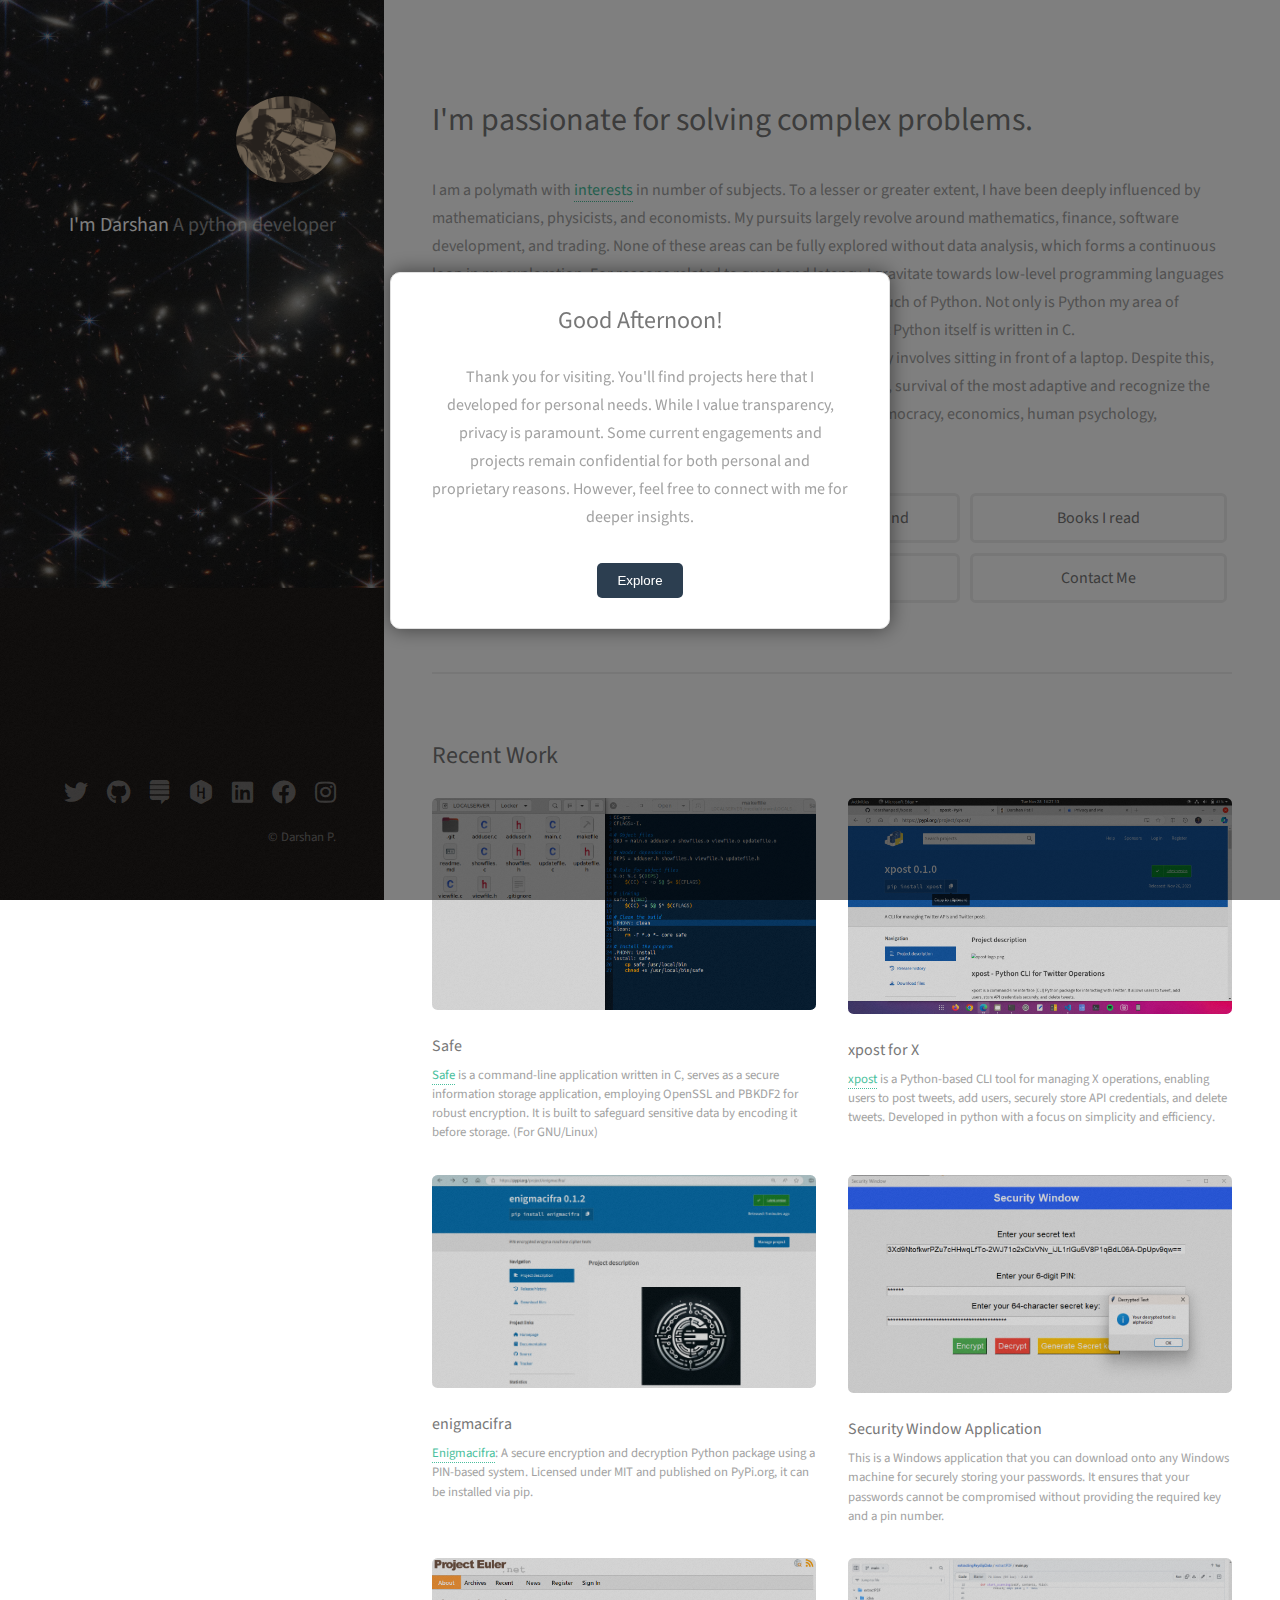
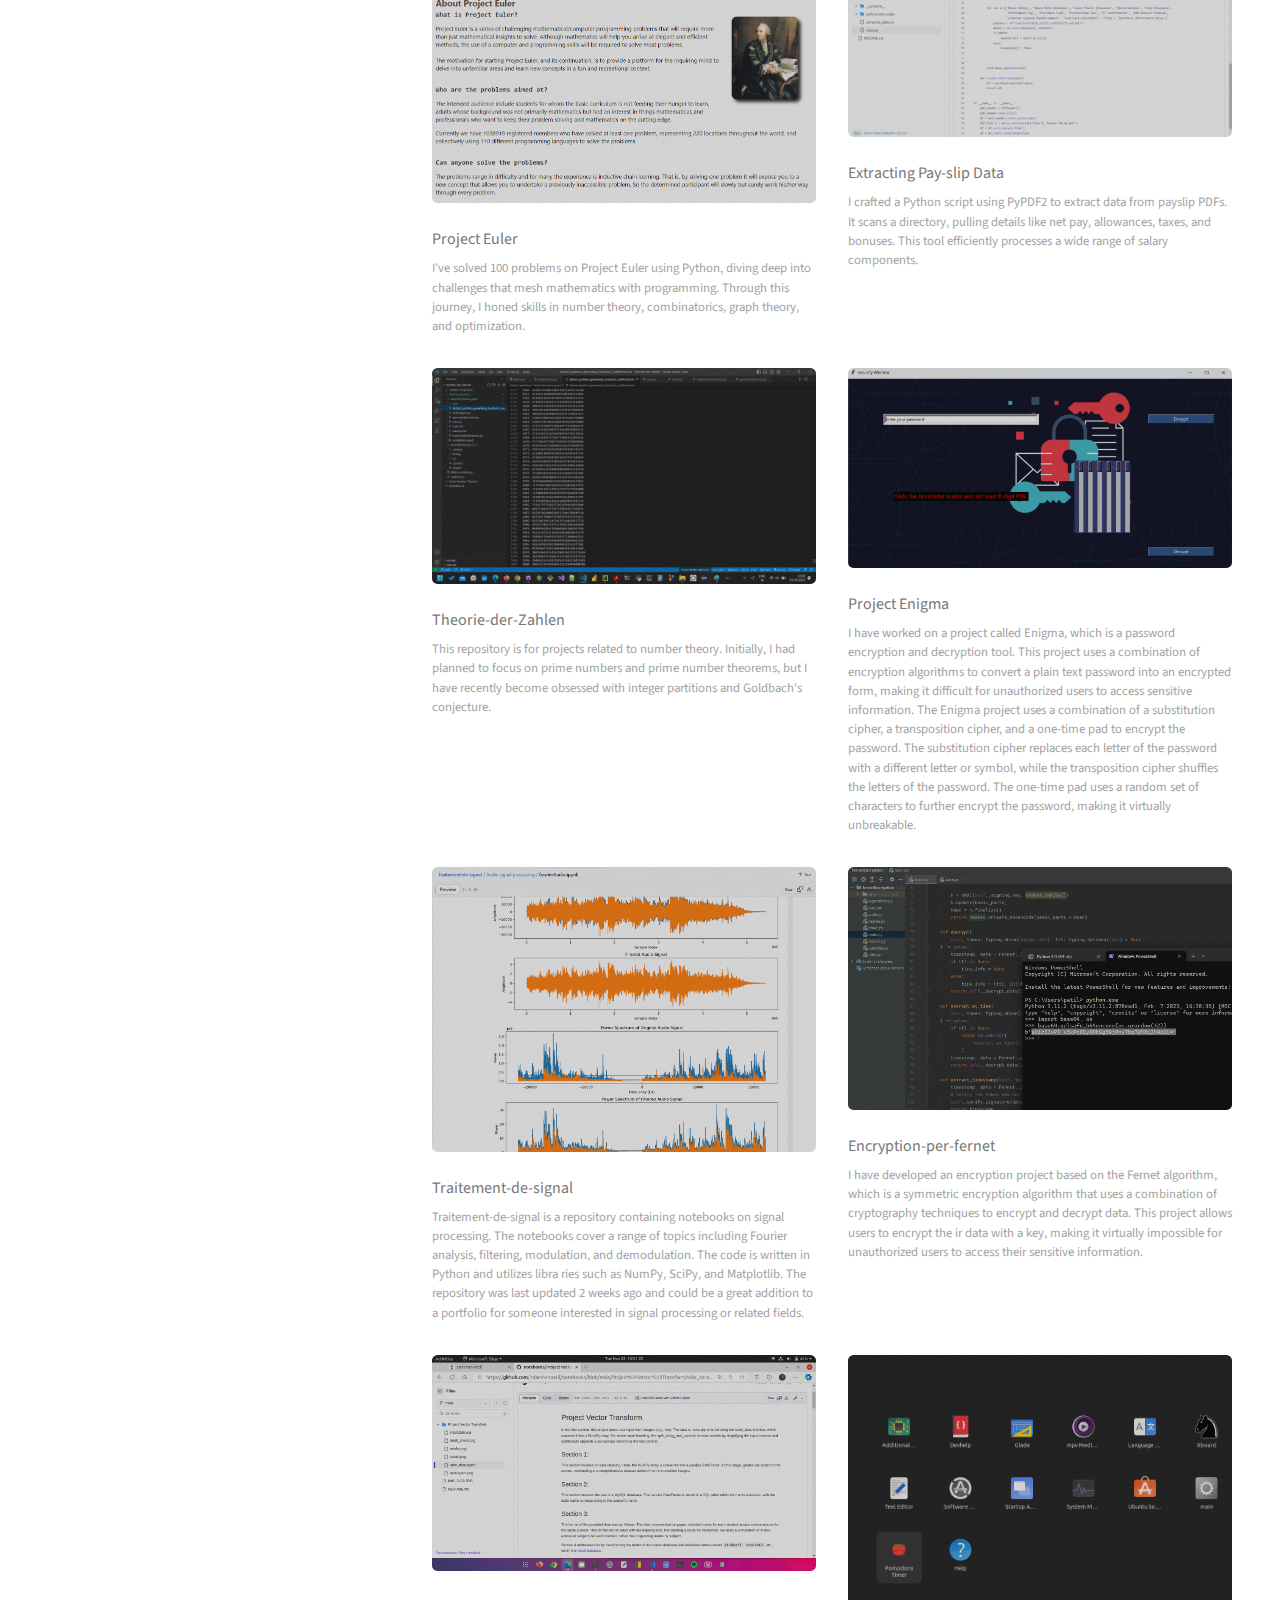
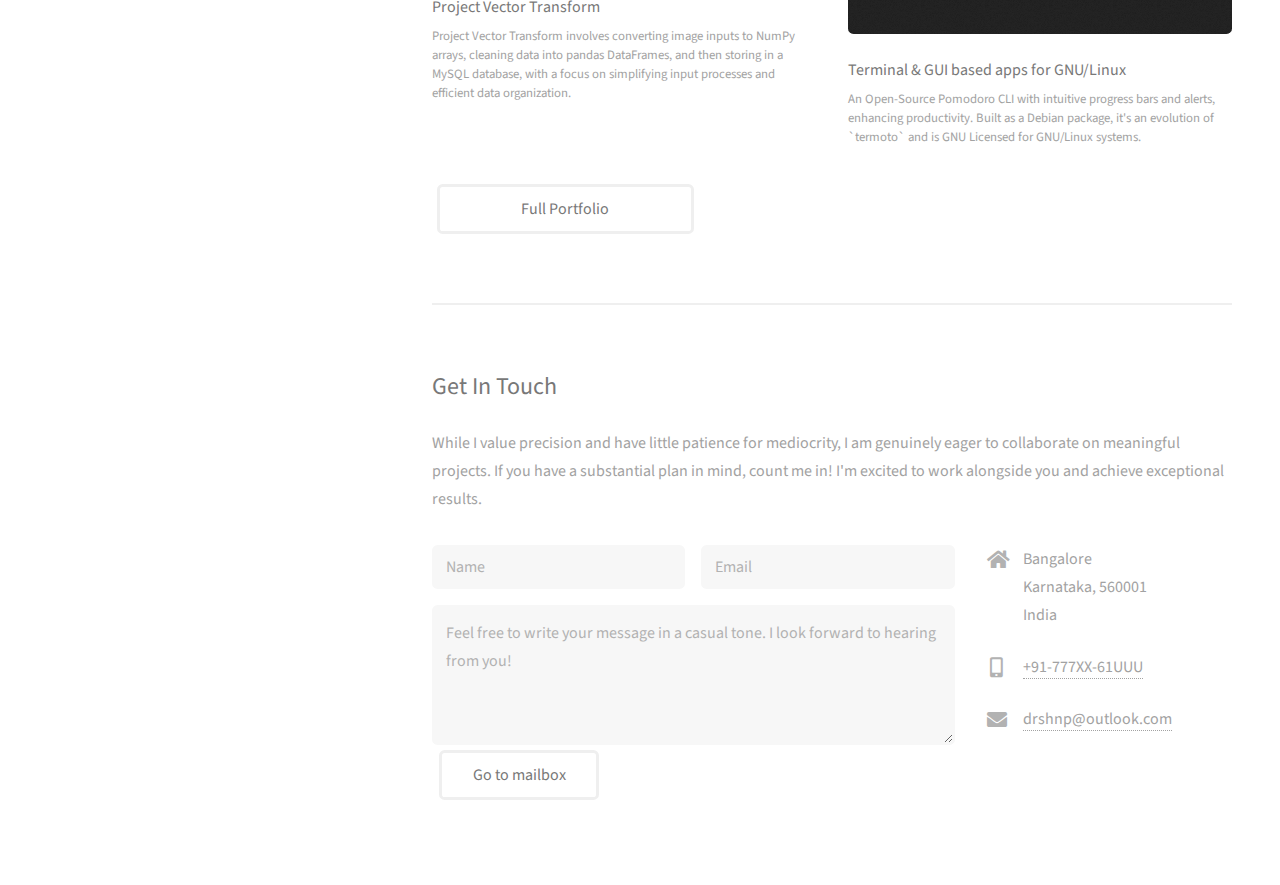
<file: index.html>
<!DOCTYPE HTML>
<html>

<head>
	<title>Darshan Patil</title>
	<meta charset="utf-8" />
	<link rel="icon" href="images/avatar.png" type="image/png">
	<meta name="viewport" content="width=device-width, initial-scale=1, user-scalable=no" />
	<link rel="stylesheet" href="assets/css/main.css" />
	<link rel="stylesheet" href="assets/css/ind-version.css">
</head>

<body class="is-preload">


	<!-- Adding Welcome Window -->
	<div id="welcomeOverlay" class="overlay" onclick="closeOverlay()">
		<div class="overlay-content" onclick="event.stopPropagation();">
			<h2 id="timeGreeting">Welcome!</h2>
			<p>Thank you for visiting. You'll find projects here that I developed for personal needs. While I value
				transparency, privacy is paramount. Some current engagements and projects remain confidential for
				both personal and proprietary reasons. However, feel free to connect with me for deeper insights.</p>
			<button onclick="closeOverlay()">Explore</button>
		</div>
	</div>




	<!-- Welcome window END! -->




	<!-- Header -->
	<header id="header">
		<div class="inner">
			<a href="#" class="image avatar"><img src="images/avatar0.png" alt="" /></a>
			<h1><strong>I'm Darshan <br> </strong>A python developer</h1>
		</div>
	</header>

	<!-- Main -->
	<div id="main">

		<!-- One -->
		<section id="one">
			<header class="major">
				<h2>I'm passionate for solving complex problems.</h2>
			</header>

			<p>I am a polymath with <a href="polymath.html" target="_blank">interests</a> in number of subjects.
				To a lesser or greater extent, I have been deeply influenced by mathematicians, physicists, and
				economists. My pursuits largely revolve around mathematics, finance, software development, and trading.
				None of these areas can be fully explored without data analysis, which forms a continuous loop in my
				exploration.
				For reasons related to quant and latency, I gravitate towards low-level programming languages like C and
				C++. However, no project of mine is complete without a touch of Python. Not only is Python my area of
				expertise
				and a language I deeply love, but it's also worth noting that Python itself is written in C.
				<br>
				I wouldn't label myself as self-taught. It's simply that my prime hobby involves sitting in front of a
				laptop. Despite this, I'm a highly diversified individual. I hold a strong belief in Darwinism, survival
				of the most adaptive and
				recognize the significance of public communication, ethics, morals, capitalism, democracy, economics,
				human psychology, spirituality, and to some extent, human anatomy.





			<div class="actions-grid">
				<ul class="actions">
					<li><a href="learnmore.html" class="button" target="_blank">Learn More About Me</a></li>
					<li><a href="https://1darshanpatil.github.io/blog" class="button" target="_blank">See What's on My
							Mind</a></li>
					<li><a href="books.html" class="button" target="_blank">Books I read</a></li>
				</ul>
				<ul class="actions">
					<li><a href="currentproj.html" class="button" target="_blank">SoftdevProjects</a></li>
					<li><a href="https://1darshanpatil.github.io/blog/privacyFolds/crudeprivacy.html" class="button"
							target="_blank">PrivacyFirst</a></li>
					<li><a href="#three" class="button">Contact Me</a></li>
				</ul>
			</div>

		</section>

		<!-- Two -->
		<section id="two">
			<h2>Recent Work</h2>
			<div class="row">


				<article class="col-6 col-12-xsmall work-item">
					<a href="images/fulls/safefulls.png" class="image fit thumb"><img src="images/thumbs/safethumbs.png"
							alt="" /></a>
					<h3>Safe</h3>
					<p><a href="https://github.com/1darshanpatil/locker">Safe</a> is a command-line application written
						in C, serves as a secure information storage
						application, employing OpenSSL and PBKDF2 for robust encryption. It is built to safeguard
						sensitive data by encoding it before storage. (For GNU/Linux)</p>

				</article>

				<article class="col-6 col-12-xsmall work-item">
					<a href="images/fulls/xpost CLI.JPG" class="image fit thumb"><img src="images/thumbs/pip-xpost.png"
							alt="" /></a>
					<h3>xpost for X</h3>
					<p><a href="https://pypi.org/project/xpost">xpost</a> is a Python-based CLI tool
						for managing X operations, enabling users to post tweets, add users, securely store API
						credentials,
						and delete tweets. Developed in python with a focus on simplicity and efficiency.
					</p>
				</article>


				<article class="col-6 col-12-xsmall work-item">
					<a href="images/fulls/enigmacifrafulls.png" class="image fit thumb"><img
							src="images/thumbs/enigmacifrathumbs.png" alt=""></a>
					<h3>enigmacifra</h3>
					<p><a href="https://pypi.org/project/enigmacifra">Enigmacifra</a>: A secure encryption and decryption Python package using a PIN-based system. Licensed
						under MIT and published on PyPi.org, it can be installed via pip.</p>
				</article>

				<article class="col-6 col-12-xsmall work-item">
					<a href="images/fulls/08.png" class="image fit thumb"><img src="images/thumbs/08.png" alt="" /></a>
					<h3>Security Window Application</h3>
					<p>This is a Windows application that you can download onto any Windows machine for securely storing
						your passwords. It ensures that your passwords cannot be compromised without providing the
						required
						key and a pin number.
					</p>
				</article>



				<article class="col-6 col-12-xsmall work-item">
					<a href="images/fulls/01.png" class="image fit thumb"><img src="images/thumbs/01.png" alt="" /></a>
					<h3>Project Euler</h3>
					<p>I've solved 100 problems on Project Euler using Python, diving deep into challenges that mesh
						mathematics with programming. Through this journey, I honed skills in number theory,
						combinatorics, graph theory, and optimization.
					</p>
				</article>


				<article class="col-6 col-12-xsmall work-item">
					<a href="images/fulls/02.png" class="image fit thumb"><img src="images/thumbs/02.png" alt="" /></a>
					<h3>Extracting Pay-slip Data</h3>
					<p>I crafted a Python script using PyPDF2 to extract data from payslip PDFs. It scans a directory,
						pulling details like net pay, allowances, taxes, and bonuses. This tool efficiently processes a
						wide range of salary components.
					</p>
				</article>
				<article class="col-6 col-12-xsmall work-item">
					<a href="images/fulls/03.png" class="image fit thumb"><img src="images/thumbs/03.png" alt="" /></a>
					<h3>Theorie-der-Zahlen</h3>
					<p>This repository is for projects related to number theory. Initially, I had planned to focus on
						prime numbers
						and prime number theorems, but I have recently become obsessed with integer partitions and
						Goldbach's conjecture.</p>
				</article>
				<article class="col-6 col-12-xsmall work-item">
					<a href="images/fulls/04.png" class="image fit thumb"><img src="images/thumbs/04.png" alt="" /></a>
					<h3>Project Enigma</h3>
					<p>I have worked on a project called Enigma, which is a password encryption and decryption tool.
						This project
						uses a combination of encryption algorithms to convert a plain text password into an encrypted
						form, making
						it difficult for unauthorized users to access sensitive information. The Enigma project uses a
						combination of
						a substitution cipher, a transposition cipher, and a one-time pad to encrypt the password. The
						substitution
						cipher replaces each letter of the password with a different letter or symbol, while the
						transposition cipher
						shuffles the letters of the password. The one-time pad uses a random set of characters to
						further encrypt the
						password, making it virtually unbreakable.
					</p>
				</article>
				<article class="col-6 col-12-xsmall work-item">
					<a href="images/fulls/05.png" class="image fit thumb"><img src="images/thumbs/05.png" alt="" /></a>
					<h3>Traitement-de-signal</h3>
					<p>Traitement-de-signal is a repository containing notebooks on signal processing. The notebooks
						cover a range of topics
						including Fourier analysis, filtering, modulation, and demodulation. The code is written in
						Python and utilizes libra
						ries such as NumPy, SciPy, and Matplotlib. The repository was last updated 2 weeks ago and could
						be a great addition
						to a portfolio for someone interested in signal processing or related fields.</p>
				</article>
				<article class="col-6 col-12-xsmall work-item">
					<a href="images/fulls/06.png" class="image fit thumb"><img src="images/thumbs/06.png" alt="" /></a>
					<h3>Encryption-per-fernet</h3>
					<p>I have developed an encryption project based on the Fernet algorithm, which is a symmetric
						encryption algorithm that
						uses a combination of cryptography techniques to encrypt and decrypt data. This project allows
						users to encrypt the
						ir data with a key, making it virtually impossible for unauthorized users to access their
						sensitive information.</p>
				</article>




				<article class="col-6 col-12-xsmall work-item">
					<a href="images/fulls/project-vector-transform.png" class="image fit thumb"><img
							src="images/thumbs/project-vector-transform.png" alt="" /></a>
					<h3>Project Vector Transform</h3>
					<p>Project Vector Transform involves converting image inputs to NumPy arrays, cleaning data into
						pandas DataFrames, and then storing in a MySQL database, with a focus on simplifying input
						processes and efficient data organization.
					</p>
				</article>

				<article class="col-6 col-12-xsmall work-item">
					<a href="images/fulls/10.png" class="image fit thumb"><img src="images/thumbs/10-.png" alt="" /></a>
					<h3>Terminal & GUI based apps for GNU/Linux</h3>
					<p>An Open-Source Pomodoro CLI with intuitive progress bars and alerts, enhancing productivity.
						Built as a Debian package, it's an evolution of `termoto` and is GNU Licensed for GNU/Linux
						systems.</p>
				</article>




			</div>
			<ul class="actions">
				<li><a href="project_.html" class="button">Full Portfolio</a></li>
			</ul>
		</section>

		<!-- Three -->
		<section id="three">
			<h2>Get In Touch</h2>
			<p>While I value precision and have little patience for mediocrity, I am genuinely eager to collaborate on
				meaningful projects. If you have a substantial plan in mind, count me in! I'm excited to work alongside
				you and achieve exceptional results.</p>

			<!-- <p></p> -->
			<div class="row">
				<div class="col-8 col-12-small">
					<form method="post" action="mailto:drshnp@outlook.com?subject=Contact Form Submission"
						enctype="text/plain" id="myForm">
						<div class="row gtr-uniform gtr-50">
							<div class="col-6 col-12-xsmall"><input type="text" name="name" id="name"
									placeholder="Name" /></div>
							<div class="col-6 col-12-xsmall"><input type="email" name="email" id="email"
									placeholder="Email" /></div>
							<div class="col-12"><textarea name="message" id="message"
									placeholder="Feel free to write your message in a casual tone. I look forward to hearing from you!"
									rows="4"></textarea></div>
						</div>
						<ul class="actions">
							<li><input type="submit" value="Go to mailbox" /></li>
						</ul>
					</form>
				</div>
				<div class="col-4 col-12-small">
					<ul class="labeled-icons">
						<li>
							<h3 class="icon solid fa-home"><span class="label">Address</span></h3>
							Bangalore<br />
							Karnataka, 560001<br />
							India
						</li>
						<li>
							<h3 class="icon solid fa-mobile-alt"><span class="label">Phone</span></h3>
							<a href="#" id="mobile-link">+91-777XX-61UUU</a>
						</li>
						<li>
							<h3 class="icon solid fa-envelope"><span class="label">Email</span></h3>
							<a href="#" id="email-link">drshnp@outlook.com</a>
						</li>
					</ul>
				</div>
			</div>
		</section>


		<!-- Footer -->
		<footer id="footer">
			<div class="inner">
				<ul class="icons">
					<li><a href="https://twitter.com/eulerDavinci" class="icon brands fa-twitter" title="Twitter"><span
								class="label">Twitter</span></a></li>
					<li><a href="https://github.com/1darshanpatil" class="icon brands fa-github" title="GitHub"><span
								class="label">Github</span></a></li>
					<li><a href="https://math.stackexchange.com/users/992496/darshan-p?tab=profile"
							title="MathStackExchange" class="icon brands fa-stack-exchange"><span
								class="label">MathStackExchange</span></a></li>
					<li><a href="https://www.hackerrank.com/patildarshan4171" class="icon brands fa-hackerrank"
							title="HackerRank"><span class="label">HackerRank</span></a></li>
					<li><a href="https://www.linkedin.com/in/drshnp/" class="icon brands fa-linkedin"
							title="LinkedIn"><span class="label">LinkedIn</span></a></li>
					<li><a href="https://www.facebook.com/1darshanp" class="icon brands fa-facebook"
							title="Facebook"><span class="label">Facebook</span></a></li>
					<li>
						<a href="https://www.instagram.com/MACSDARWIN" class="icon brands fa-instagram"
							title="Instagram">
							<span class="label">Instagram</span>
						</a>
					</li>

				</ul>
				<ul class="copyright">
					<li>&copy; Darshan P.</li>
				</ul>
			</div>
		</footer>

		<!-- Scripts -->
		<script src="assets/js/jquery.min.js"></script>
		<script src="assets/js/jquery.poptrox.min.js"></script>
		<script src="assets/js/browser.min.js"></script>
		<script src="assets/js/breakpoints.min.js"></script>
		<script src="assets/js/util.js"></script>
		<script src="assets/js/main.js"></script>
		<script src="assets/js/mailbox.js"></script>
		<script src="assets/js/messagemeinstead.js"></script>
		<script src="assets/js/mobilenumber.js"></script>

		<!-- Welcome window script -->

		<script>
			function closeOverlay() {
				document.getElementById('welcomeOverlay').style.display = 'none';
			}

			document.getElementById('welcomeOverlay').addEventListener('click', function () {
				this.style.display = 'none';
			});

			// On page load, update the greeting
			window.onload = function () {
				updateTimeGreeting();
			};

			function updateTimeGreeting() {
				const currentHour = new Date().getHours();
				const greetingElement = document.getElementById('timeGreeting');

				if (currentHour >= 4 && currentHour < 12) {
					greetingElement.innerText = "Good Morning!";
				} else if (currentHour >= 12 && currentHour < 18) {
					greetingElement.innerText = "Good Afternoon!";
				} else if (currentHour >= 18 && currentHour < 22) {
					greetingElement.innerText = "Good Evening!";
				} else {
					greetingElement.innerText = "Welcome!";
				}
			}


		</script>

		<!-- welcome window script END! -->


		<!--

	<form method="post" action="mailto:hello@example.com?subject=Contact Form Submission" enctype="text/plain">
	<div class="row gtr-uniform gtr-50">
		<div class="col-6 col-12-xsmall"><input type="text" name="name" id="name" placeholder="Name" /></div>
		<div class="col-6 col-12-xsmall"><input type="email" name="email" id="email" placeholder="Email" /></div>
		<div class="col-12"><textarea name="message" id="message" placeholder="Message" rows="4"></textarea></div>
	</div>
	<ul class="actions">
		<li><input type="submit" value="Send Message" /></li>
	</ul>
</form>

-->



</body>

</html>
</file>
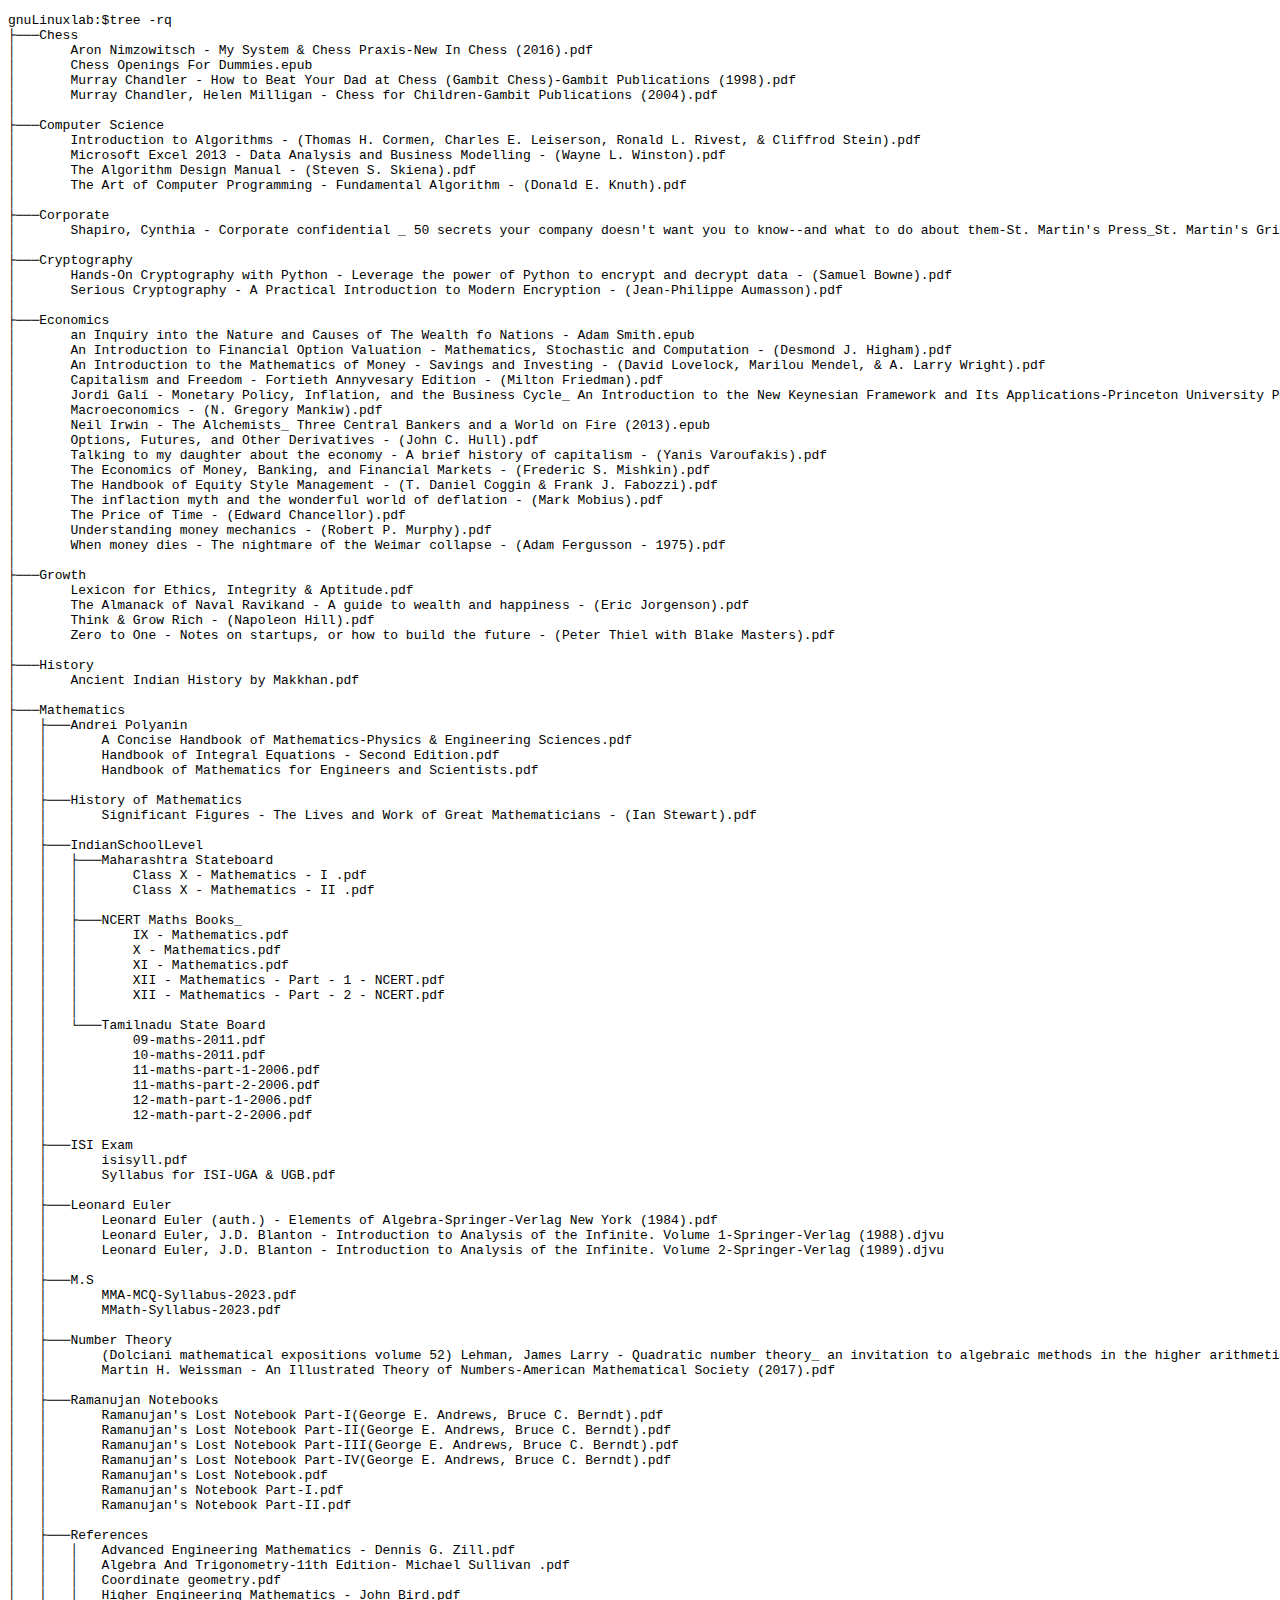
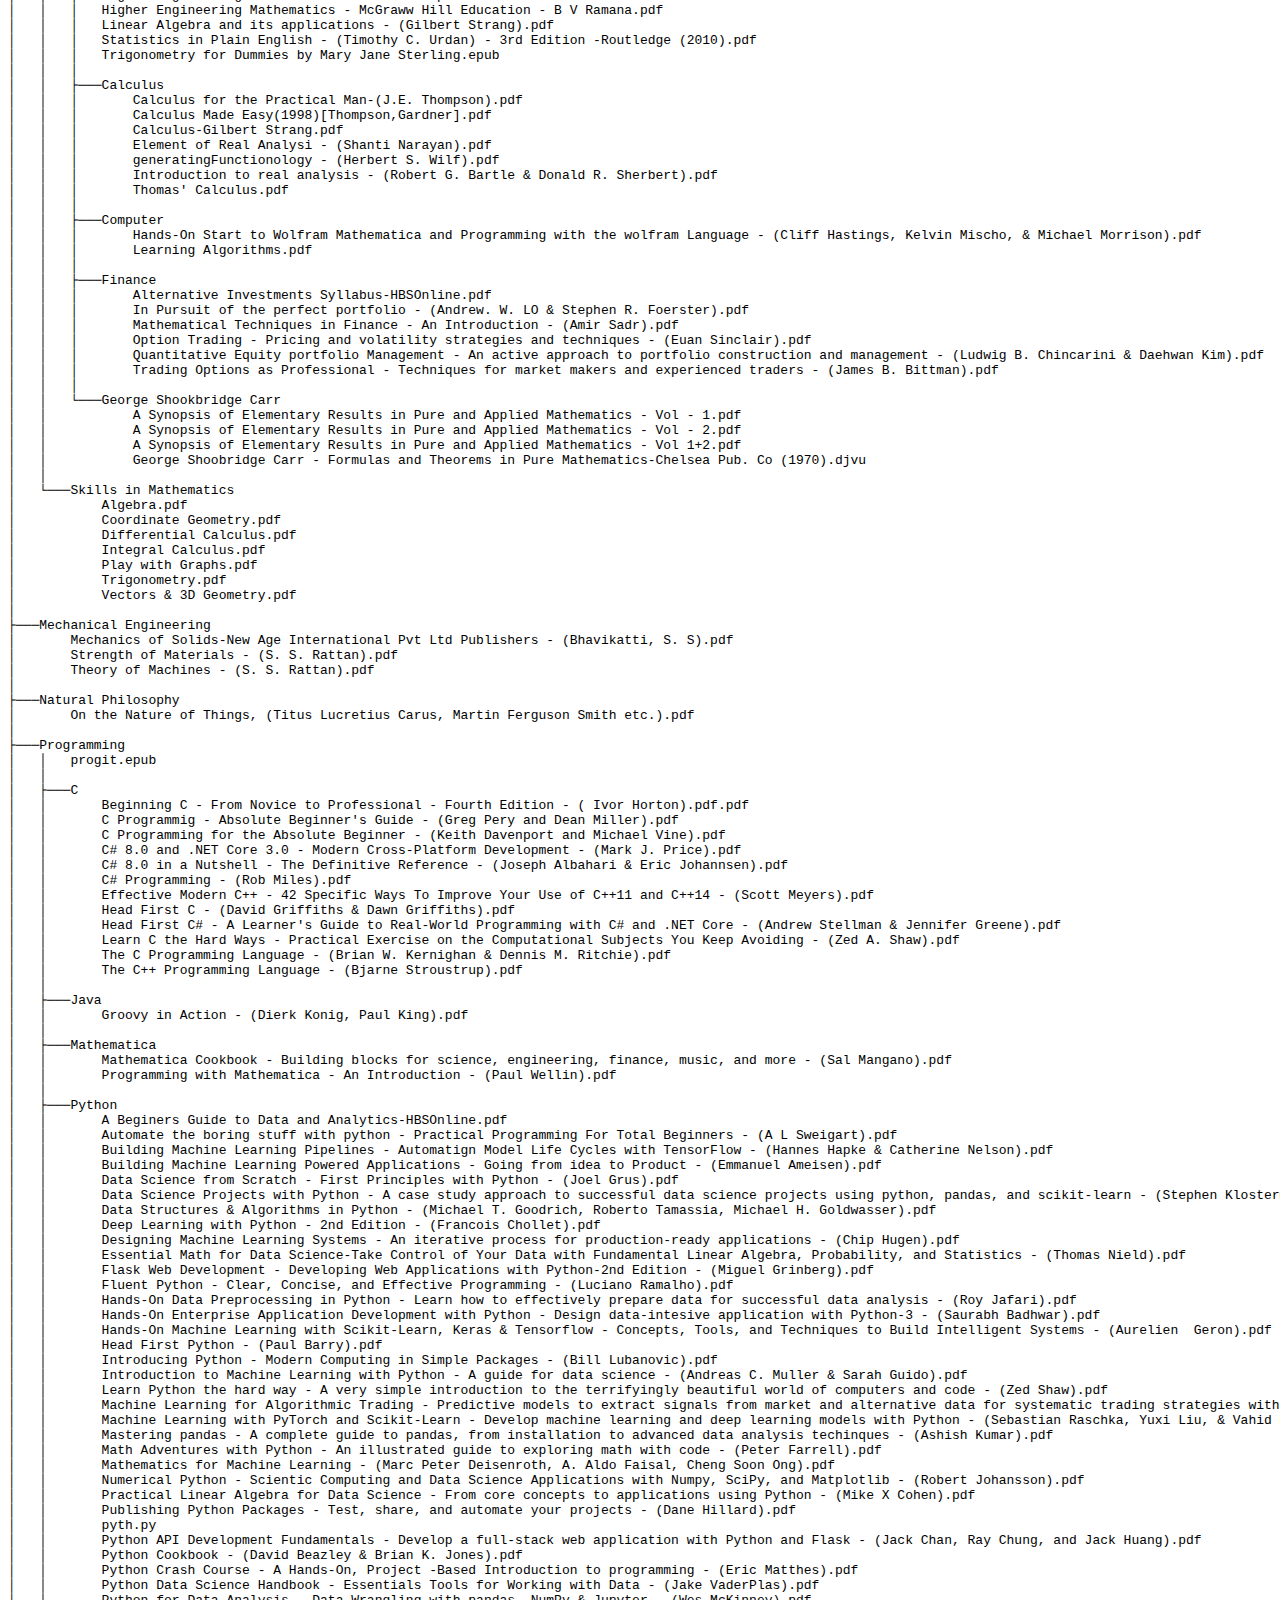
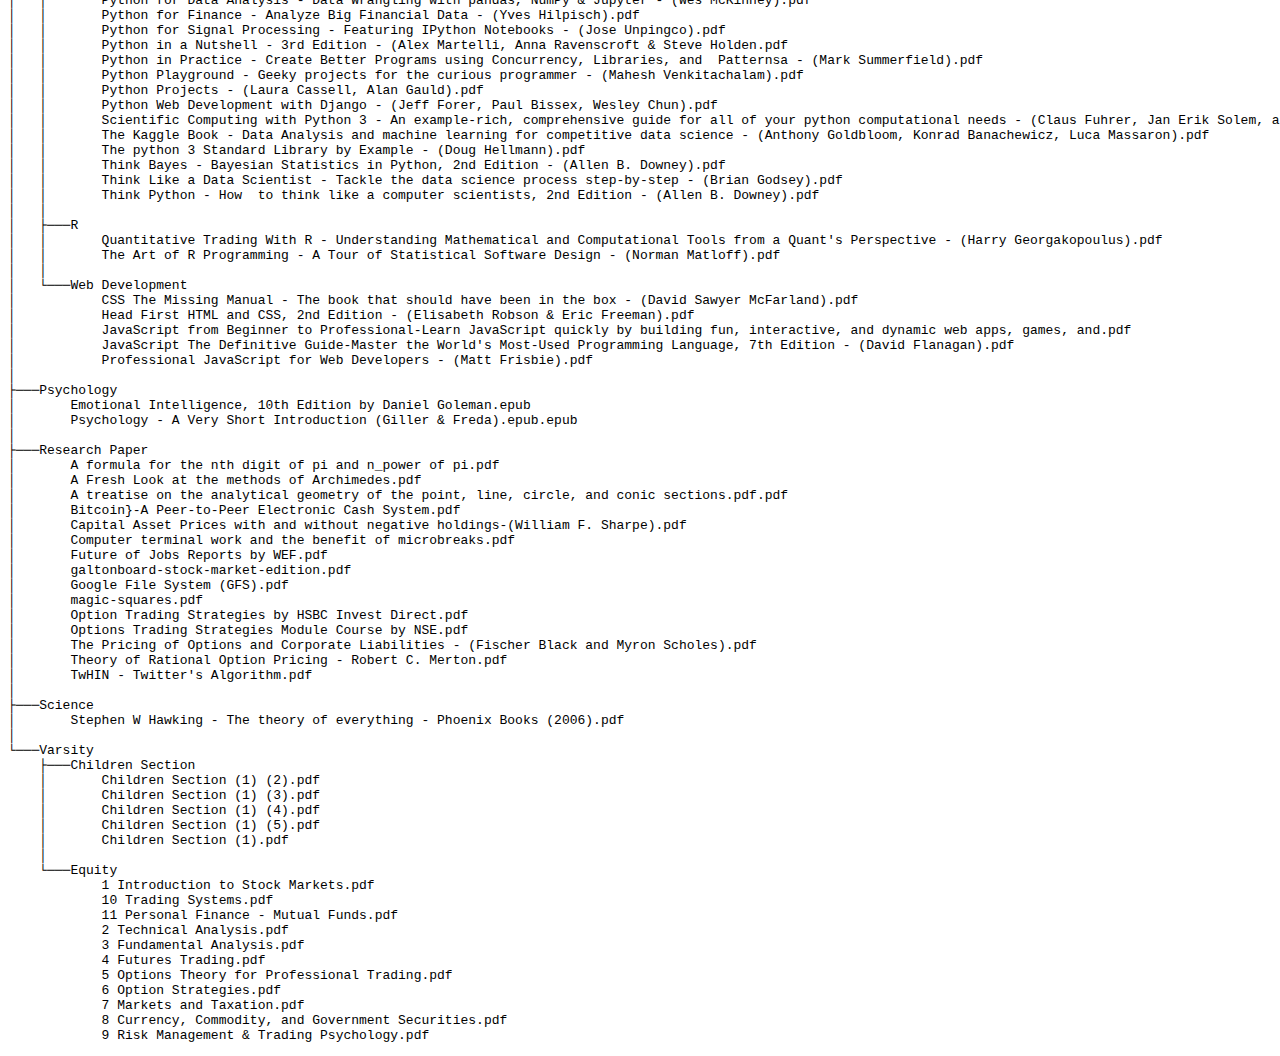
<file: books.html>
<!DOCTYPE html>
<html>
<head>
<title>Tree Output</title>
</head>
<body>
<pre>
gnuLinuxlab:$tree -rq
├───Chess
│       Aron Nimzowitsch - My System & Chess Praxis-New In Chess (2016).pdf
│       Chess Openings For Dummies.epub
│       Murray Chandler - How to Beat Your Dad at Chess (Gambit Chess)-Gambit Publications (1998).pdf
│       Murray Chandler, Helen Milligan - Chess for Children-Gambit Publications (2004).pdf
│
├───Computer Science
│       Introduction to Algorithms - (Thomas H. Cormen, Charles E. Leiserson, Ronald L. Rivest, & Cliffrod Stein).pdf
│       Microsoft Excel 2013 - Data Analysis and Business Modelling - (Wayne L. Winston).pdf
│       The Algorithm Design Manual - (Steven S. Skiena).pdf
│       The Art of Computer Programming - Fundamental Algorithm - (Donald E. Knuth).pdf
│
├───Corporate
│       Shapiro, Cynthia - Corporate confidential _ 50 secrets your company doesn't want you to know--and what to do about them-St. Martin's Press_St. Martin's Griffin (2005).epub
│
├───Cryptography
│       Hands-On Cryptography with Python - Leverage the power of Python to encrypt and decrypt data - (Samuel Bowne).pdf
│       Serious Cryptography - A Practical Introduction to Modern Encryption - (Jean-Philippe Aumasson).pdf
│
├───Economics
│       an Inquiry into the Nature and Causes of The Wealth fo Nations - Adam Smith.epub
│       An Introduction to Financial Option Valuation - Mathematics, Stochastic and Computation - (Desmond J. Higham).pdf
│       An Introduction to the Mathematics of Money - Savings and Investing - (David Lovelock, Marilou Mendel, & A. Larry Wright).pdf
│       Capitalism and Freedom - Fortieth Annyvesary Edition - (Milton Friedman).pdf
│       Jordi Galí - Monetary Policy, Inflation, and the Business Cycle_ An Introduction to the New Keynesian Framework and Its Applications-Princeton University Press (2015).pdf
│       Macroeconomics - (N. Gregory Mankiw).pdf
│       Neil Irwin - The Alchemists_ Three Central Bankers and a World on Fire (2013).epub
│       Options, Futures, and Other Derivatives - (John C. Hull).pdf
│       Talking to my daughter about the economy - A brief history of capitalism - (Yanis Varoufakis).pdf
│       The Economics of Money, Banking, and Financial Markets - (Frederic S. Mishkin).pdf
│       The Handbook of Equity Style Management - (T. Daniel Coggin & Frank J. Fabozzi).pdf
│       The inflaction myth and the wonderful world of deflation - (Mark Mobius).pdf
│       The Price of Time - (Edward Chancellor).pdf
│       Understanding money mechanics - (Robert P. Murphy).pdf
│       When money dies - The nightmare of the Weimar collapse - (Adam Fergusson - 1975).pdf
│
├───Growth
│       Lexicon for Ethics, Integrity & Aptitude.pdf
│       The Almanack of Naval Ravikand - A guide to wealth and happiness - (Eric Jorgenson).pdf
│       Think & Grow Rich - (Napoleon Hill).pdf
│       Zero to One - Notes on startups, or how to build the future - (Peter Thiel with Blake Masters).pdf
│
├───History
│       Ancient Indian History by Makkhan.pdf
│
├───Mathematics
│   ├───Andrei Polyanin
│   │       A Concise Handbook of Mathematics-Physics & Engineering Sciences.pdf
│   │       Handbook of Integral Equations - Second Edition.pdf
│   │       Handbook of Mathematics for Engineers and Scientists.pdf
│   │
│   ├───History of Mathematics
│   │       Significant Figures - The Lives and Work of Great Mathematicians - (Ian Stewart).pdf
│   │
│   ├───IndianSchoolLevel
│   │   ├───Maharashtra Stateboard
│   │   │       Class X - Mathematics - I .pdf
│   │   │       Class X - Mathematics - II .pdf
│   │   │
│   │   ├───NCERT Maths Books_
│   │   │       IX - Mathematics.pdf
│   │   │       X - Mathematics.pdf
│   │   │       XI - Mathematics.pdf
│   │   │       XII - Mathematics - Part - 1 - NCERT.pdf
│   │   │       XII - Mathematics - Part - 2 - NCERT.pdf
│   │   │
│   │   └───Tamilnadu State Board
│   │           09-maths-2011.pdf
│   │           10-maths-2011.pdf
│   │           11-maths-part-1-2006.pdf
│   │           11-maths-part-2-2006.pdf
│   │           12-math-part-1-2006.pdf
│   │           12-math-part-2-2006.pdf
│   │
│   ├───ISI Exam
│   │       isisyll.pdf
│   │       Syllabus for ISI-UGA & UGB.pdf
│   │
│   ├───Leonard Euler
│   │       Leonard Euler (auth.) - Elements of Algebra-Springer-Verlag New York (1984).pdf
│   │       Leonard Euler, J.D. Blanton - Introduction to Analysis of the Infinite. Volume 1-Springer-Verlag (1988).djvu
│   │       Leonard Euler, J.D. Blanton - Introduction to Analysis of the Infinite. Volume 2-Springer-Verlag (1989).djvu
│   │
│   ├───M.S
│   │       MMA-MCQ-Syllabus-2023.pdf
│   │       MMath-Syllabus-2023.pdf
│   │
│   ├───Number Theory
│   │       (Dolciani mathematical expositions volume 52) Lehman, James Larry - Quadratic number theory_ an invitation to algebraic methods in the higher arithmetic-Mathematical Association of Ameri.pdf
│   │       Martin H. Weissman - An Illustrated Theory of Numbers-American Mathematical Society (2017).pdf
│   │
│   ├───Ramanujan Notebooks
│   │       Ramanujan's Lost Notebook Part-I(George E. Andrews, Bruce C. Berndt).pdf
│   │       Ramanujan's Lost Notebook Part-II(George E. Andrews, Bruce C. Berndt).pdf
│   │       Ramanujan's Lost Notebook Part-III(George E. Andrews, Bruce C. Berndt).pdf
│   │       Ramanujan's Lost Notebook Part-IV(George E. Andrews, Bruce C. Berndt).pdf
│   │       Ramanujan's Lost Notebook.pdf
│   │       Ramanujan's Notebook Part-I.pdf
│   │       Ramanujan's Notebook Part-II.pdf
│   │
│   ├───References
│   │   │   Advanced Engineering Mathematics - Dennis G. Zill.pdf
│   │   │   Algebra And Trigonometry-11th Edition- Michael Sullivan .pdf
│   │   │   Coordinate geometry.pdf
│   │   │   Higher Engineering Mathematics - John Bird.pdf
│   │   │   Higher Engineering Mathematics - McGraww Hill Education - B V Ramana.pdf
│   │   │   Linear Algebra and its applications - (Gilbert Strang).pdf
│   │   │   Statistics in Plain English - (Timothy C. Urdan) - 3rd Edition -Routledge (2010).pdf
│   │   │   Trigonometry for Dummies by Mary Jane Sterling.epub
│   │   │
│   │   ├───Calculus
│   │   │       Calculus for the Practical Man-(J.E. Thompson).pdf
│   │   │       Calculus Made Easy(1998)[Thompson,Gardner].pdf
│   │   │       Calculus-Gilbert Strang.pdf
│   │   │       Element of Real Analysi - (Shanti Narayan).pdf
│   │   │       generatingFunctionology - (Herbert S. Wilf).pdf
│   │   │       Introduction to real analysis - (Robert G. Bartle & Donald R. Sherbert).pdf
│   │   │       Thomas' Calculus.pdf
│   │   │
│   │   ├───Computer
│   │   │       Hands-On Start to Wolfram Mathematica and Programming with the wolfram Language - (Cliff Hastings, Kelvin Mischo, & Michael Morrison).pdf
│   │   │       Learning Algorithms.pdf
│   │   │
│   │   ├───Finance
│   │   │       Alternative Investments Syllabus-HBSOnline.pdf
│   │   │       In Pursuit of the perfect portfolio - (Andrew. W. LO & Stephen R. Foerster).pdf
│   │   │       Mathematical Techniques in Finance - An Introduction - (Amir Sadr).pdf
│   │   │       Option Trading - Pricing and volatility strategies and techniques - (Euan Sinclair).pdf
│   │   │       Quantitative Equity portfolio Management - An active approach to portfolio construction and management - (Ludwig B. Chincarini & Daehwan Kim).pdf
│   │   │       Trading Options as Professional - Techniques for market makers and experienced traders - (James B. Bittman).pdf
│   │   │
│   │   └───George Shookbridge Carr
│   │           A Synopsis of Elementary Results in Pure and Applied Mathematics - Vol - 1.pdf
│   │           A Synopsis of Elementary Results in Pure and Applied Mathematics - Vol - 2.pdf
│   │           A Synopsis of Elementary Results in Pure and Applied Mathematics - Vol 1+2.pdf
│   │           George Shoobridge Carr - Formulas and Theorems in Pure Mathematics-Chelsea Pub. Co (1970).djvu
│   │
│   └───Skills in Mathematics
│           Algebra.pdf
│           Coordinate Geometry.pdf
│           Differential Calculus.pdf
│           Integral Calculus.pdf
│           Play with Graphs.pdf
│           Trigonometry.pdf
│           Vectors & 3D Geometry.pdf
│
├───Mechanical Engineering
│       Mechanics of Solids-New Age International Pvt Ltd Publishers - (Bhavikatti, S. S).pdf
│       Strength of Materials - (S. S. Rattan).pdf
│       Theory of Machines - (S. S. Rattan).pdf
│
├───Natural Philosophy
│       On the Nature of Things, (Titus Lucretius Carus, Martin Ferguson Smith etc.).pdf
│
├───Programming
│   │   progit.epub
│   │
│   ├───C
│   │       Beginning C - From Novice to Professional - Fourth Edition - ( Ivor Horton).pdf.pdf
│   │       C Programmig - Absolute Beginner's Guide - (Greg Pery and Dean Miller).pdf
│   │       C Programming for the Absolute Beginner - (Keith Davenport and Michael Vine).pdf
│   │       C# 8.0 and .NET Core 3.0 - Modern Cross-Platform Development - (Mark J. Price).pdf
│   │       C# 8.0 in a Nutshell - The Definitive Reference - (Joseph Albahari & Eric Johannsen).pdf
│   │       C# Programming - (Rob Miles).pdf
│   │       Effective Modern C++ - 42 Specific Ways To Improve Your Use of C++11 and C++14 - (Scott Meyers).pdf
│   │       Head First C - (David Griffiths & Dawn Griffiths).pdf
│   │       Head First C# - A Learner's Guide to Real-World Programming with C# and .NET Core - (Andrew Stellman & Jennifer Greene).pdf
│   │       Learn C the Hard Ways - Practical Exercise on the Computational Subjects You Keep Avoiding - (Zed A. Shaw).pdf
│   │       The C Programming Language - (Brian W. Kernighan & Dennis M. Ritchie).pdf
│   │       The C++ Programming Language - (Bjarne Stroustrup).pdf
│   │
│   ├───Java
│   │       Groovy in Action - (Dierk Konig, Paul King).pdf
│   │
│   ├───Mathematica
│   │       Mathematica Cookbook - Building blocks for science, engineering, finance, music, and more - (Sal Mangano).pdf
│   │       Programming with Mathematica - An Introduction - (Paul Wellin).pdf
│   │
│   ├───Python
│   │       A Beginers Guide to Data and Analytics-HBSOnline.pdf
│   │       Automate the boring stuff with python - Practical Programming For Total Beginners - (A L Sweigart).pdf
│   │       Building Machine Learning Pipelines - Automatign Model Life Cycles with TensorFlow - (Hannes Hapke & Catherine Nelson).pdf
│   │       Building Machine Learning Powered Applications - Going from idea to Product - (Emmanuel Ameisen).pdf
│   │       Data Science from Scratch - First Principles with Python - (Joel Grus).pdf
│   │       Data Science Projects with Python - A case study approach to successful data science projects using python, pandas, and scikit-learn - (Stephen Klosterman).pdf
│   │       Data Structures & Algorithms in Python - (Michael T. Goodrich, Roberto Tamassia, Michael H. Goldwasser).pdf
│   │       Deep Learning with Python - 2nd Edition - (Francois Chollet).pdf
│   │       Designing Machine Learning Systems - An iterative process for production-ready applications - (Chip Hugen).pdf
│   │       Essential Math for Data Science-Take Control of Your Data with Fundamental Linear Algebra, Probability, and Statistics - (Thomas Nield).pdf
│   │       Flask Web Development - Developing Web Applications with Python-2nd Edition - (Miguel Grinberg).pdf
│   │       Fluent Python - Clear, Concise, and Effective Programming - (Luciano Ramalho).pdf
│   │       Hands-On Data Preprocessing in Python - Learn how to effectively prepare data for successful data analysis - (Roy Jafari).pdf
│   │       Hands-On Enterprise Application Development with Python - Design data-intesive application with Python-3 - (Saurabh Badhwar).pdf
│   │       Hands-On Machine Learning with Scikit-Learn, Keras & Tensorflow - Concepts, Tools, and Techniques to Build Intelligent Systems - (Aurelien  Geron).pdf
│   │       Head First Python - (Paul Barry).pdf
│   │       Introducing Python - Modern Computing in Simple Packages - (Bill Lubanovic).pdf
│   │       Introduction to Machine Learning with Python - A guide for data science - (Andreas C. Muller & Sarah Guido).pdf
│   │       Learn Python the hard way - A very simple introduction to the terrifyingly beautiful world of computers and code - (Zed Shaw).pdf
│   │       Machine Learning for Algorithmic Trading - Predictive models to extract signals from market and alternative data for systematic trading strategies with python - (Stefan Jansen).pdf
│   │       Machine Learning with PyTorch and Scikit-Learn - Develop machine learning and deep learning models with Python - (Sebastian Raschka, Yuxi Liu, & Vahid Mirjalili).pdf
│   │       Mastering pandas - A complete guide to pandas, from installation to advanced data analysis techinques - (Ashish Kumar).pdf
│   │       Math Adventures with Python - An illustrated guide to exploring math with code - (Peter Farrell).pdf
│   │       Mathematics for Machine Learning - (Marc Peter Deisenroth, A. Aldo Faisal, Cheng Soon Ong).pdf
│   │       Numerical Python - Scientic Computing and Data Science Applications with Numpy, SciPy, and Matplotlib - (Robert Johansson).pdf
│   │       Practical Linear Algebra for Data Science - From core concepts to applications using Python - (Mike X Cohen).pdf
│   │       Publishing Python Packages - Test, share, and automate your projects - (Dane Hillard).pdf
│   │       pyth.py
│   │       Python API Development Fundamentals - Develop a full-stack web application with Python and Flask - (Jack Chan, Ray Chung, and Jack Huang).pdf
│   │       Python Cookbook - (David Beazley & Brian K. Jones).pdf
│   │       Python Crash Course - A Hands-On, Project -Based Introduction to programming - (Eric Matthes).pdf
│   │       Python Data Science Handbook - Essentials Tools for Working with Data - (Jake VaderPlas).pdf
│   │       Python for Data Analysis - Data Wrangling with pandas, NumPy & Jupyter - (Wes McKinney).pdf
│   │       Python for Finance - Analyze Big Financial Data - (Yves Hilpisch).pdf
│   │       Python for Signal Processing - Featuring IPython Notebooks - (Jose Unpingco).pdf
│   │       Python in a Nutshell - 3rd Edition - (Alex Martelli, Anna Ravenscroft & Steve Holden.pdf
│   │       Python in Practice - Create Better Programs using Concurrency, Libraries, and  Patternsa - (Mark Summerfield).pdf
│   │       Python Playground - Geeky projects for the curious programmer - (Mahesh Venkitachalam).pdf
│   │       Python Projects - (Laura Cassell, Alan Gauld).pdf
│   │       Python Web Development with Django - (Jeff Forer, Paul Bissex, Wesley Chun).pdf
│   │       Scientific Computing with Python 3 - An example-rich, comprehensive guide for all of your python computational needs - (Claus Fuhrer, Jan Erik Solem, and Olivier Verdier).pdf
│   │       The Kaggle Book - Data Analysis and machine learning for competitive data science - (Anthony Goldbloom, Konrad Banachewicz, Luca Massaron).pdf
│   │       The python 3 Standard Library by Example - (Doug Hellmann).pdf
│   │       Think Bayes - Bayesian Statistics in Python, 2nd Edition - (Allen B. Downey).pdf
│   │       Think Like a Data Scientist - Tackle the data science process step-by-step - (Brian Godsey).pdf
│   │       Think Python - How  to think like a computer scientists, 2nd Edition - (Allen B. Downey).pdf
│   │
│   ├───R
│   │       Quantitative Trading With R - Understanding Mathematical and Computational Tools from a Quant's Perspective - (Harry Georgakopoulus).pdf
│   │       The Art of R Programming - A Tour of Statistical Software Design - (Norman Matloff).pdf
│   │
│   └───Web Development
│           CSS The Missing Manual - The book that should have been in the box - (David Sawyer McFarland).pdf
│           Head First HTML and CSS, 2nd Edition - (Elisabeth Robson & Eric Freeman).pdf
│           JavaScript from Beginner to Professional-Learn JavaScript quickly by building fun, interactive, and dynamic web apps, games, and.pdf
│           JavaScript The Definitive Guide-Master the World's Most-Used Programming Language, 7th Edition - (David Flanagan).pdf
│           Professional JavaScript for Web Developers - (Matt Frisbie).pdf
│
├───Psychology
│       Emotional Intelligence, 10th Edition by Daniel Goleman.epub
│       Psychology - A Very Short Introduction (Giller & Freda).epub.epub
│
├───Research Paper
│       A formula for the nth digit of pi and n_power of pi.pdf
│       A Fresh Look at the methods of Archimedes.pdf
│       A treatise on the analytical geometry of the point, line, circle, and conic sections.pdf.pdf
│       Bitcoin}-A Peer-to-Peer Electronic Cash System.pdf
│       Capital Asset Prices with and without negative holdings-(William F. Sharpe).pdf
│       Computer terminal work and the benefit of microbreaks.pdf
│       Future of Jobs Reports by WEF.pdf
│       galtonboard-stock-market-edition.pdf
│       Google File System (GFS).pdf
│       magic-squares.pdf
│       Option Trading Strategies by HSBC Invest Direct.pdf
│       Options Trading Strategies Module Course by NSE.pdf
│       The Pricing of Options and Corporate Liabilities - (Fischer Black and Myron Scholes).pdf
│       Theory of Rational Option Pricing - Robert C. Merton.pdf
│       TwHIN - Twitter's Algorithm.pdf
│
├───Science
│       Stephen W Hawking - The theory of everything - Phoenix Books (2006).pdf
│
└───Varsity
    ├───Children Section
    │       Children Section (1) (2).pdf
    │       Children Section (1) (3).pdf
    │       Children Section (1) (4).pdf
    │       Children Section (1) (5).pdf
    │       Children Section (1).pdf
    │
    └───Equity
            1 Introduction to Stock Markets.pdf
            10 Trading Systems.pdf
            11 Personal Finance - Mutual Funds.pdf
            2 Technical Analysis.pdf
            3 Fundamental Analysis.pdf
            4 Futures Trading.pdf
            5 Options Theory for Professional Trading.pdf
            6 Option Strategies.pdf
            7 Markets and Taxation.pdf
            8 Currency, Commodity, and Government Securities.pdf
            9 Risk Management & Trading Psychology.pdf
</pre>
</body>
</html>
</file>
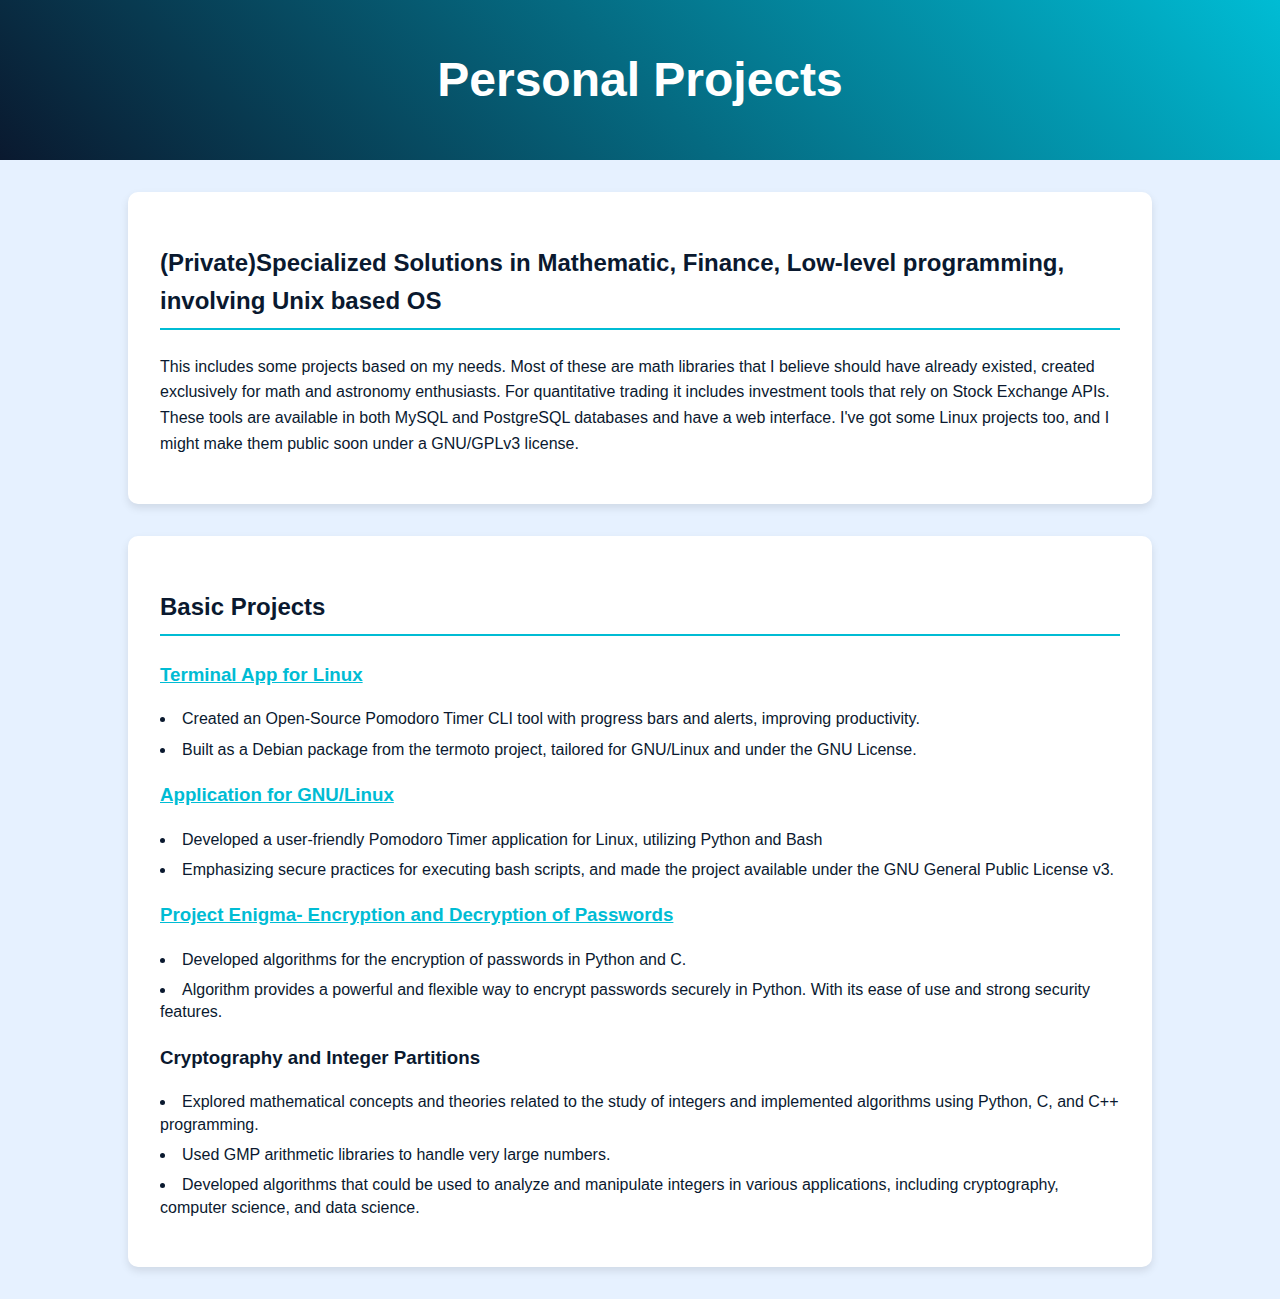
<file: currentproj.html>
<!DOCTYPE html>
<html lang="en">

<head>
    <meta charset="UTF-8">
    <title>Personal Projects</title>
    <link rel="stylesheet" href="./assets/css/currentproj.css">
</head>

<body>
    <header>
        <h1>Personal Projects</h1>
    </header>

    <section>
        <h2>(Private)Specialized Solutions in Mathematic, Finance, Low-level programming, involving Unix based OS</h2>
        <p>This includes some projects based on my needs. Most of these are math libraries that I believe should have
            already existed, created exclusively for math and astronomy enthusiasts. For quantitative trading it includes investment tools
            that rely on Stock Exchange APIs. These tools are available in both MySQL and PostgreSQL databases and have a web
            interface. I've got some Linux projects too, and I might make them public soon under a GNU/GPLv3 license.
        </p>
    </section>
    <section>
        <h2>Basic Projects</h2>

        <h3><a href="https://github.com/1darshanpatil/terminal-pomodoro">Terminal App for Linux</a></h3>
        <ul>
            <li>Created an Open-Source Pomodoro Timer CLI tool with progress bars and alerts, improving productivity.
            </li>
            <li>Built as a Debian package from the termoto project, tailored for GNU/Linux and under the GNU License.
            </li>
        </ul>

        <h3><a href="https://github.com/1darshanpatil/pomodoro-gui">Application for GNU/Linux</a></h3>
        <ul>
            <li>Developed a user-friendly Pomodoro Timer application for Linux, utilizing Python and Bash</li>
            <li>Emphasizing secure practices for executing bash scripts, and made the project available under the GNU
                General Public License v3.</li>
        </ul>

        <h3><a href="https://github.com/1darshanpatil/fernet-enigma">Project Enigma- Encryption and Decryption of
                Passwords</a></h3>
        <ul>
            <li>Developed algorithms for the encryption of passwords in Python and C.</li>
            <li>Algorithm provides a powerful and flexible way to encrypt passwords securely in Python. With its ease of
                use and strong security features.</li>
        </ul>

        <h3>Cryptography and Integer Partitions</h3>
        <ul>
            <li>Explored mathematical concepts and theories related to the study of integers and implemented algorithms
                using Python, C, and C++ programming.</li>
            <li>Used GMP arithmetic libraries to handle very large numbers.</li>
            <li>Developed algorithms that could be used to analyze and manipulate integers in various applications,
                including cryptography, computer science, and data science.</li>
        </ul>
    </section>
</body>

</html>
</file>
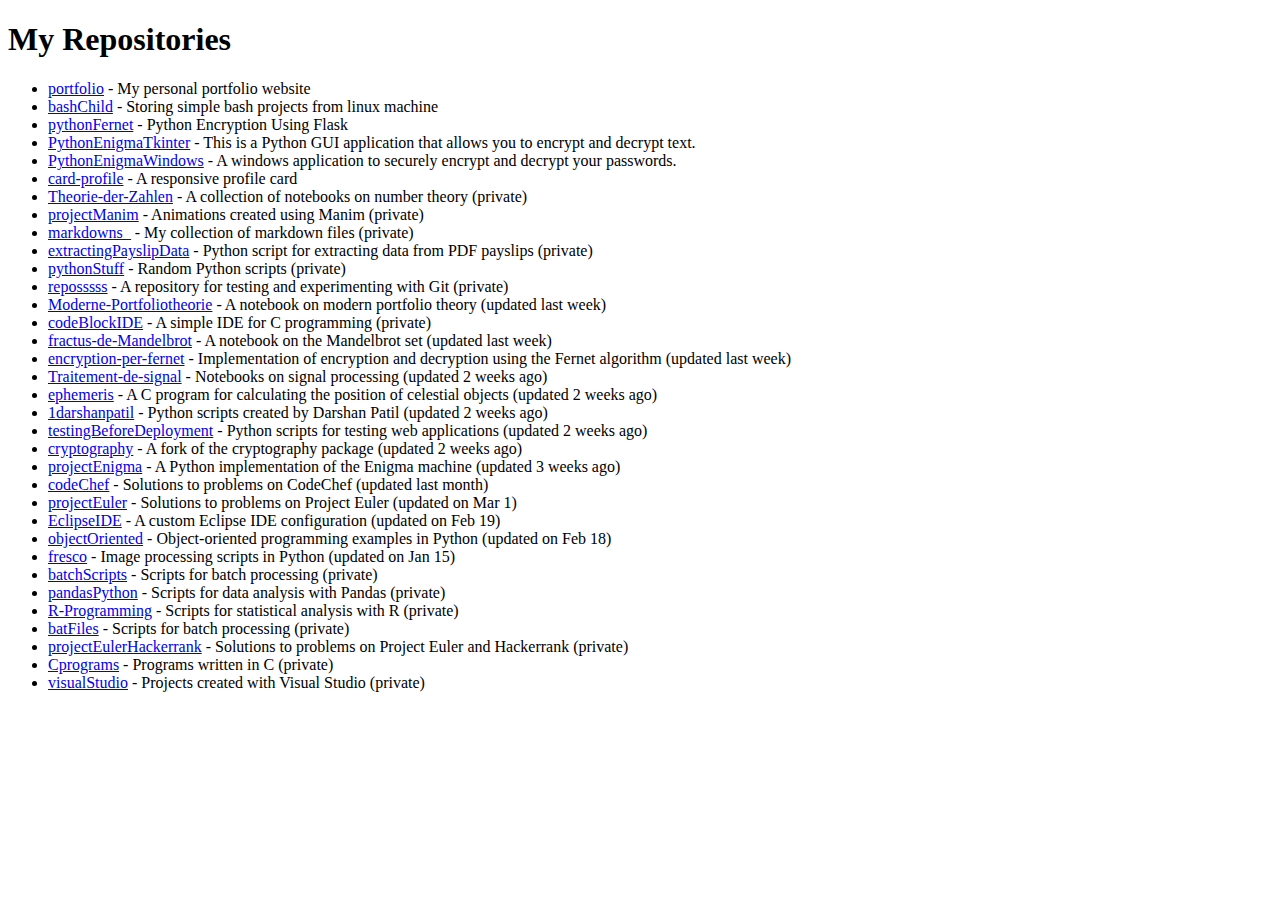
<file: file1.html>
<!DOCTYPE html>
<html lang="en">
<head>
  <meta charset="UTF-8">
  <meta name="viewport" content="width=device-width, initial-scale=1.0">
  <title>My Repositories</title>
</head>
<body>
  <h1>My Repositories</h1>
  <ul>
    <li><a href="https://github.com/1darshanpatil/portfolio">portfolio</a> - My personal portfolio website</li>
    <li><a href="https://github.com/1darshanpatil/bash-child">bashChild</a> - Storing simple bash projects from linux machine</li>
    <li><a href="https://github.com/1darshanpatil/python-fernet">pythonFernet</a> - Python Encryption Using Flask</li>
    <li><a href="https://github.com/1darshanpatil/fernetEnigmaTkinter">PythonEnigmaTkinter</a> - This is a Python GUI application that allows you to encrypt and decrypt text.</li>
    <li><a href="https://github.com/1darshanpatil/fernetEnigma">PythonEnigmaWindows</a> - A windows application to securely encrypt and decrypt your passwords.</li>
    <li><a href="https://github.com/yourusername/cardProfile">card-profile</a> - A responsive profile card</li>
    <li><a href="#">Theorie-der-Zahlen</a> - A collection of notebooks on number theory (private)</li>
    <li><a href="#">projectManim</a> - Animations created using Manim (private)</li>
    <li><a href="#">markdowns_</a> - My collection of markdown files (private)</li>
    <li><a href="#">extractingPayslipData</a> - Python script for extracting data from PDF payslips (private)</li>
    <li><a href="#">pythonStuff</a> - Random Python scripts (private)</li>
    <li><a href="#">reposssss</a> - A repository for testing and experimenting with Git (private)</li>
    <li><a href="#">Moderne-Portfoliotheorie</a> - A notebook on modern portfolio theory (updated last week)</li>
    <li><a href="#">codeBlockIDE</a> - A simple IDE for C programming (private)</li>
    <li><a href="#">fractus-de-Mandelbrot</a> - A notebook on the Mandelbrot set (updated last week)</li>
    <li><a href="#">encryption-per-fernet</a> - Implementation of encryption and decryption using the Fernet algorithm (updated last week)</li>
    <li><a href="#">Traitement-de-signal</a> - Notebooks on signal processing (updated 2 weeks ago)</li>
    <li><a href="#">ephemeris</a> - A C program for calculating the position of celestial objects (updated 2 weeks ago)</li>
    <li><a href="https://github.com/1darshanpatil/1darshanpatil">1darshanpatil</a> - Python scripts created by Darshan Patil (updated 2 weeks ago)</li>
    <li><a href="#">testingBeforeDeployment</a> - Python scripts for testing web applications (updated 2 weeks ago)</li>
    <li><a href="https://github.com/1darshanpatil/cryptography">cryptography</a> - A fork of the cryptography package (updated 2 weeks ago)</li>
    <li><a href="#">projectEnigma</a> - A Python implementation of the Enigma machine (updated 3 weeks ago)</li>
    <li><a href="#">codeChef</a> - Solutions to problems on CodeChef (updated last month)</li>
    <li><a href="#">projectEuler</a> - Solutions to problems on Project Euler (updated on Mar 1)</li>
    <li><a href="#">EclipseIDE</a> - A custom Eclipse IDE configuration (updated on Feb 19)</li>
    <li><a href="#">objectOriented</a> - Object-oriented programming examples in Python (updated on Feb 18)</li>
    <li><a href="#">fresco</a> - Image processing scripts in Python (updated on Jan 15)</li>
    <li><a href="#">batchScripts</a> - Scripts for batch processing (private)</li>
    <li><a href="#">pandasPython</a> - Scripts for data analysis with Pandas (private)</li>
    <li><a href="#">R-Programming</a> - Scripts for statistical analysis with R (private)</li>
    <li><a href="#">batFiles</a> - Scripts for batch processing (private)</li>
    <li><a href="#">projectEulerHackerrank</a> - Solutions to problems on Project Euler and Hackerrank (private)</li>
    <li><a href="#">Cprograms</a> - Programs written in C (private)</li>
    <li><a href="#">visualStudio</a> - Projects created with Visual Studio (private)</li>
  </ul>
</body>
</html>
</file>
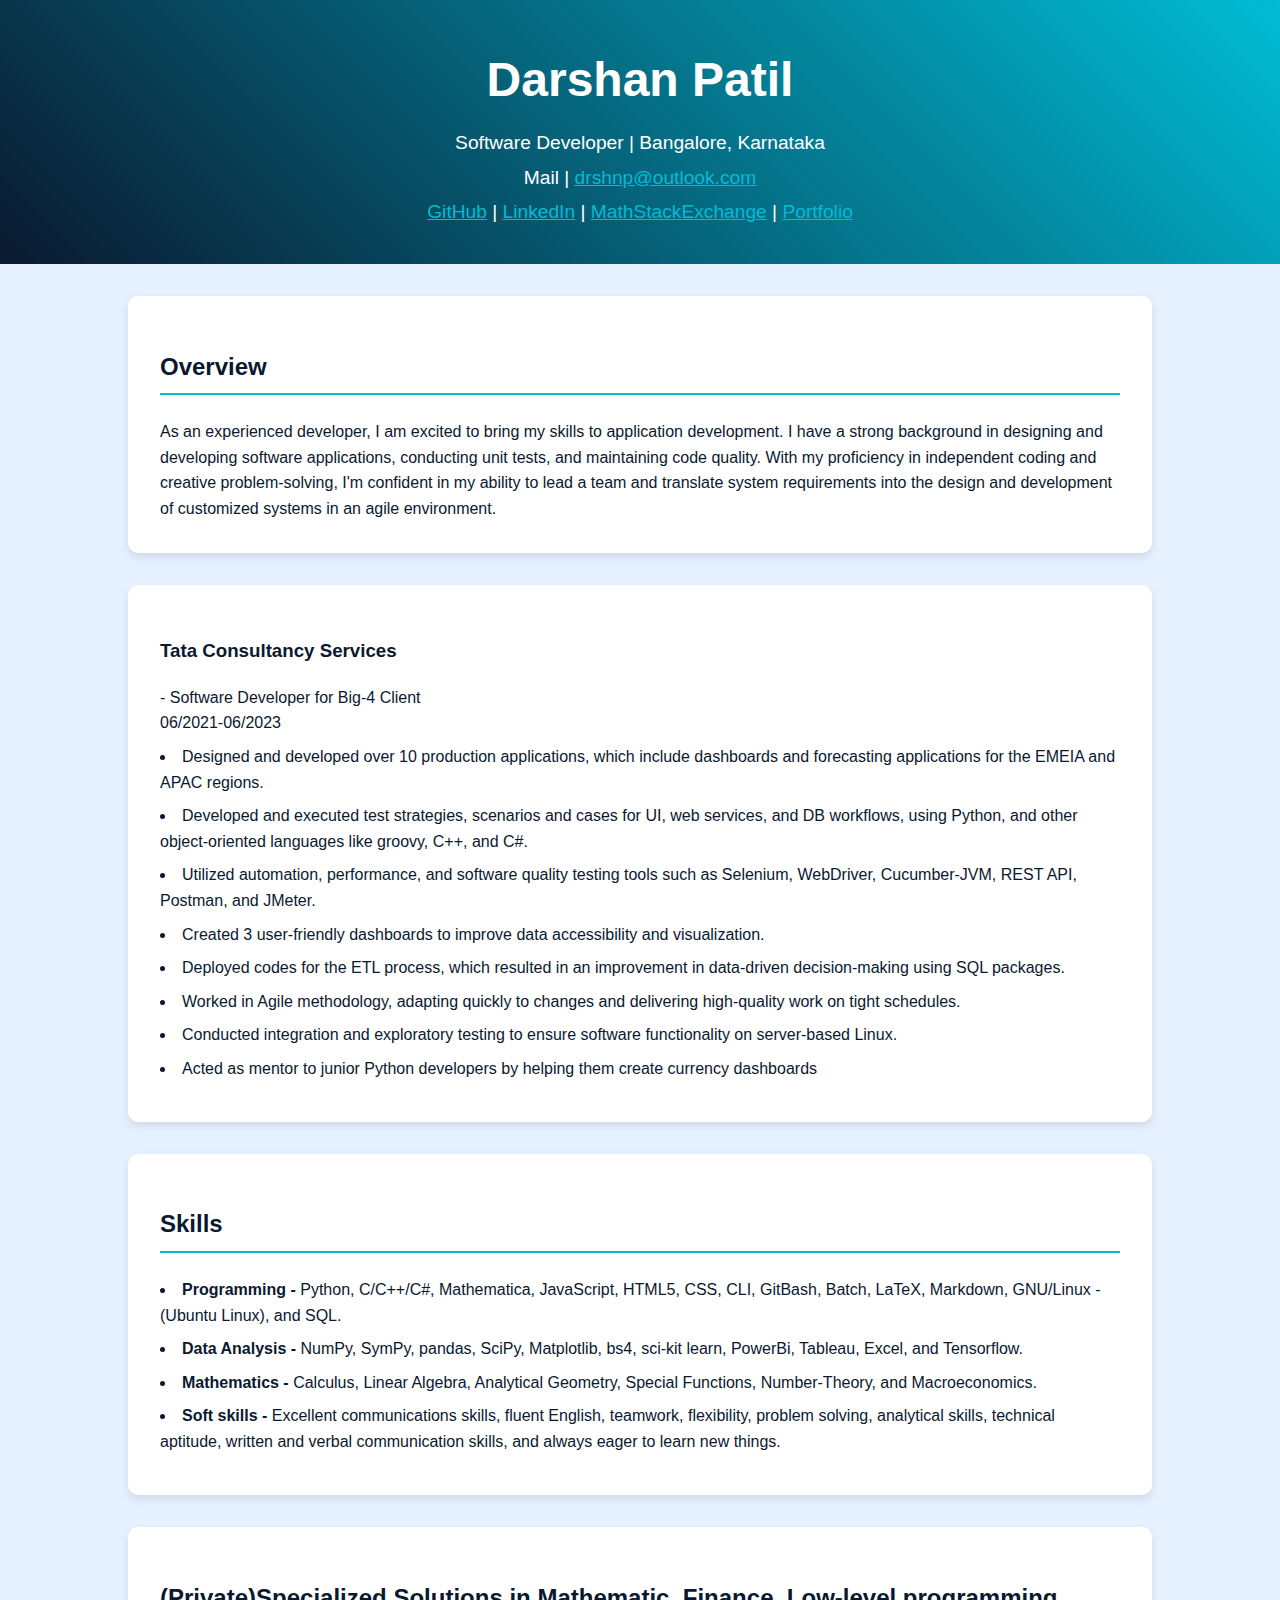
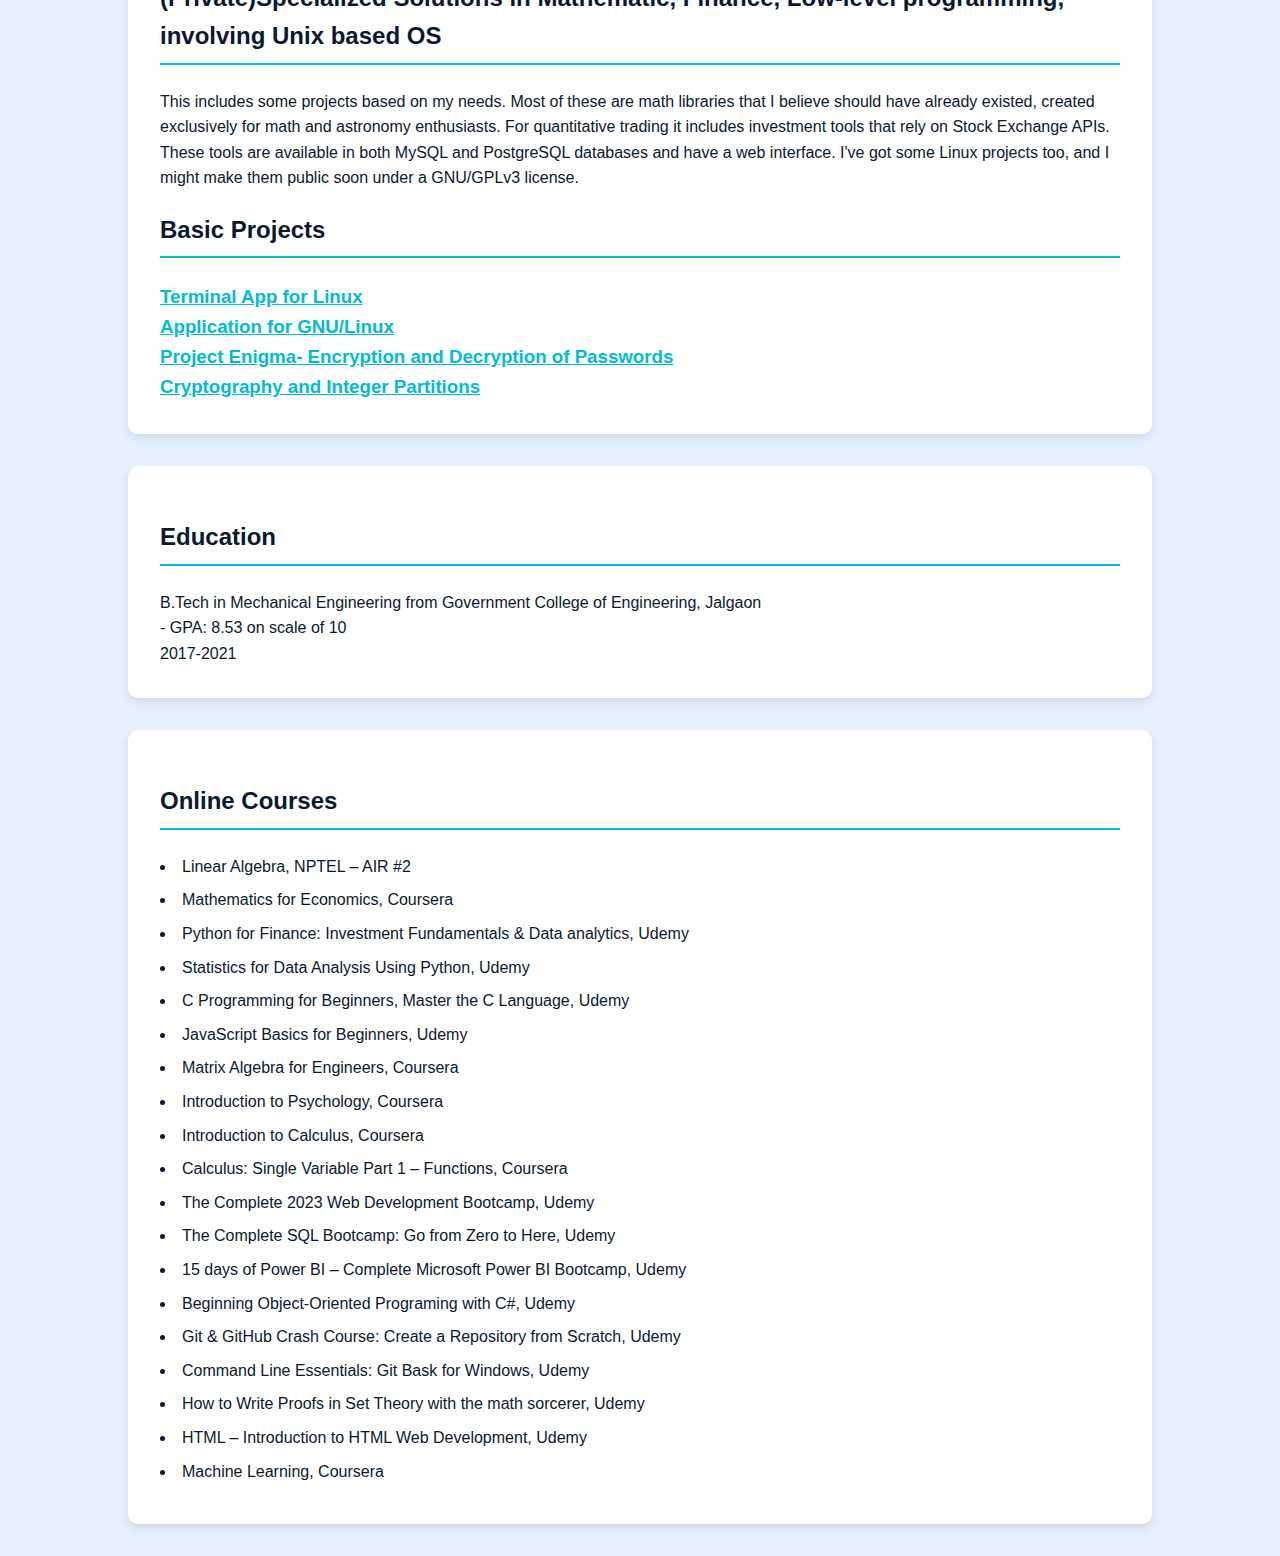
<file: learnmore.html>
<!DOCTYPE html>
<html lang="en">

<head>
    <meta charset="UTF-8">
    <meta name="viewport" content="width=device-width, initial-scale=1.0">
    <title>Darshan Patil - Software Developer</title>
    <link rel="stylesheet" href="assets/css/learnmore.css"">
</head>
<body>

<header>
    <h1>Darshan Patil</h1>
    <p>Software Developer | Bangalore, Karnataka</p>
    <p>Mail | <a href=" mailto:drshnp@outlook.com">drshnp@outlook.com</a></p>
    <p>
        <a href="https://github.com/1darshanpatil">GitHub</a> |
        <a href="https://www.linkedin.com/in/drshnp/">LinkedIn</a> |
        <a href="https://math.stackexchange.com/users/992496/darshan-p?tab=profile">MathStackExchange</a> |
        <a href="http://1darshanpatil.github.io/portfolio">Portfolio</a>
    </p>
    </header>

    <section>
        <h2>Overview</h2>
        <p>As an experienced developer, I am excited to bring my skills to application development. I have a strong
            background in designing and developing software applications, conducting unit tests, and maintaining code
            quality. With my proficiency in independent coding and creative problem-solving, I'm confident in my ability
            to lead a team and translate system requirements into the design and development of customized systems in an
            agile environment.</p>

    </section>

    <section>
        <h3>Tata Consultancy Services</h3>
        <p>- Software Developer for Big-4 Client</p>
        <p>06/2021-06/2023</p>
        <ul>
            <li>Designed and developed over 10 production applications, which include dashboards and forecasting
                applications for the EMEIA and APAC regions.</li>

            <li>Developed and executed test strategies, scenarios and cases for UI, web services, and DB workflows,
                using
                Python, and other object-oriented languages like groovy, C++, and C#.</li>

            <li>Utilized automation, performance, and software quality testing tools such as Selenium, WebDriver,
                Cucumber-JVM, REST API, Postman, and JMeter.</li>

            <li>Created 3 user-friendly dashboards to improve data accessibility and visualization.</li>

            <li>Deployed codes for the ETL process, which resulted in an improvement in data-driven decision-making
                using
                SQL packages.</li>

            <li>Worked in Agile methodology, adapting quickly to changes and delivering high-quality work on tight
                schedules.</li>

            <li>Conducted integration and exploratory testing to ensure software functionality on server-based Linux.
            </li>

            <li>Acted as mentor to junior Python developers by helping them create currency dashboards</li>
        </ul>
    </section>

    <section>
        <h2>Skills</h2>
        <ul>
            <li><strong>Programming - </strong> Python, C/C++/C#, Mathematica, JavaScript, HTML5, CSS, CLI, GitBash,
                Batch, LaTeX, Markdown,
                GNU/Linux - (Ubuntu Linux), and SQL.</li>
            <li><strong>Data Analysis - </strong> NumPy, SymPy, pandas, SciPy, Matplotlib, bs4, sci-kit learn, PowerBi,
                Tableau, Excel, and Tensorflow.</li>
            <li><strong>Mathematics - </strong> Calculus, Linear Algebra, Analytical Geometry, Special Functions,
                Number-Theory, and
                Macroeconomics.</li>
            <li><strong>Soft skills - </strong> Excellent communications skills, fluent English, teamwork, flexibility,
                problem solving, analytical
                skills, technical aptitude, written and verbal communication skills, and always eager to learn new
                things.</li>

        </ul>
    </section>

    <section>
        <h2>(Private)Specialized Solutions in Mathematic, Finance, Low-level programming, involving Unix based OS</h2>
        <p>This includes some projects based on my needs. Most of these are math libraries that I believe should have
            already existed, created exclusively for math and astronomy enthusiasts. For quantitative trading it
            includes investment tools
            that rely on Stock Exchange APIs. These tools are available in both MySQL and PostgreSQL databases and have
            a web
            interface. I've got some Linux projects too, and I might make them public soon under a GNU/GPLv3 license.
        </p>

        <h2>Basic Projects</h2>
        <h3 class="tooltip"
            data-tooltip="Created an Open-Source Pomodoro Timer CLI tool with progress bars and alerts, improving productivity.">
            <a href="currentproj.html#terminal-app-for-linux">Terminal App for Linux</a>
        </h3>
        <br>
        <h3 class="tooltip"
            data-tooltip="Developed a user-friendly Pomodoro Timer application for Linux, utilizing Python and Bash">
            <a href="currentproj.html#application-for-linux">Application for GNU/Linux</a>
        </h3>
        <br>
        <h3 class="tooltip" data-tooltip="Developed algorithms for the encryption of passwords in Python and C.">
            <a href="currentproj.html#project-enigma">Project Enigma- Encryption and Decryption of Passwords</a>
        </h3>
        <br>
        <h3 class="tooltip"
            data-tooltip="Explored mathematical concepts and theories related to the study of integers and implemented algorithms using python, C, and C++ programming.">
            <a href="currentproj.html#cryptography-and-integer-partitions">Cryptography and Integer Partitions</a>
        </h3>
    </section>


    <!-- <section>
    <h2>Personal Projects</h2>


     <h3><a href="https://github.com/1darshanpatil/terminal-pomodoro">Terminal App for Linux</a></h3>
    <ul>
        
        <li>Created an Open-Source Pomodoro Timer CLI tool with progress bars and alerts, improving productivity.</li>
        <li>Built as a Debian package from the termoto project, tailored for GNU/Linux and under the GNU License.</li>
    </ul>


    <h3><a href="https://github.com/1darshanpatil/pomodoro-gui">Application for GNU/Linux</a></h3>
    <ul>
        <li>Developed a user-friendly Pomodoro Timer application of Linux, utilizing Python and Bash</li>
        <li>Emphasizing secure practices for executing bash scripts, and made the prject available under the GNU General Public License v3.</li>
    </ul>
    
    <h3><a href="https://github.com/1darshanpatil/fernet-enigma">Project Enigma- Encryption and Decryption of Passwords</a></h3>
    <ul>
        <li>Developed algorithms for the encryption of passwords in Python and C.</li>
        <li>Algorithm provides a powerful and flexible way to encrypt passwords securely in Python. With its ease of use
            and strong security features.</li>
    </ul>

    <h3>Cryptography and Integer Partitions</h3>
    <ul>
        <li>Explored mathematical concepts and theories related to the study of integers and implemented algorithms
            using python, C, and C++ programming.</li>
        <li>
            Used GMP arithmetic libraries to handle very large numbers.
        </li>
        <li>
            Developed algorithms that could be used to analyze and manipulate integers in various applications,
            including cryptography, computer science, and data science.
        </li>
    </ul>


</section> -->

    <section>
        <h2>Education</h2>
        <p>B.Tech in Mechanical Engineering from Government College of Engineering, Jalgaon</p>
        <p> - GPA: 8.53 on scale of 10</p>
        <p>2017-2021</p>
    </section>

    <section>
        <h2>Online Courses</h2>
        <ul>
            <li>Linear Algebra, NPTEL – AIR #2</li>
            <li>Mathematics for Economics, Coursera</li>
            <li>Python for Finance: Investment Fundamentals & Data analytics, Udemy</li>
            <li>Statistics for Data Analysis Using Python, Udemy</li>
            <li>C Programming for Beginners, Master the C Language, Udemy</li>
            <li>JavaScript Basics for Beginners, Udemy</li>
            <li>Matrix Algebra for Engineers, Coursera</li>
            <li>Introduction to Psychology, Coursera</li>
            <li>Introduction to Calculus, Coursera</li>
            <li>Calculus: Single Variable Part 1 – Functions, Coursera</li>
            <li>The Complete 2023 Web Development Bootcamp, Udemy</li>
            <li>The Complete SQL Bootcamp: Go from Zero to Here, Udemy</li>
            <li>15 days of Power BI – Complete Microsoft Power BI Bootcamp, Udemy</li>
            <li>Beginning Object-Oriented Programing with C#, Udemy</li>
            <li>Git & GitHub Crash Course: Create a Repository from Scratch, Udemy</li>
            <li>Command Line Essentials: Git Bask for Windows, Udemy</li>
            <li>How to Write Proofs in Set Theory with the math sorcerer, Udemy</li>
            <li>HTML – Introduction to HTML Web Development, Udemy</li>
            <li>Machine Learning, Coursera</li>
        </ul>
    </section>

    </body>

</html>
</file>
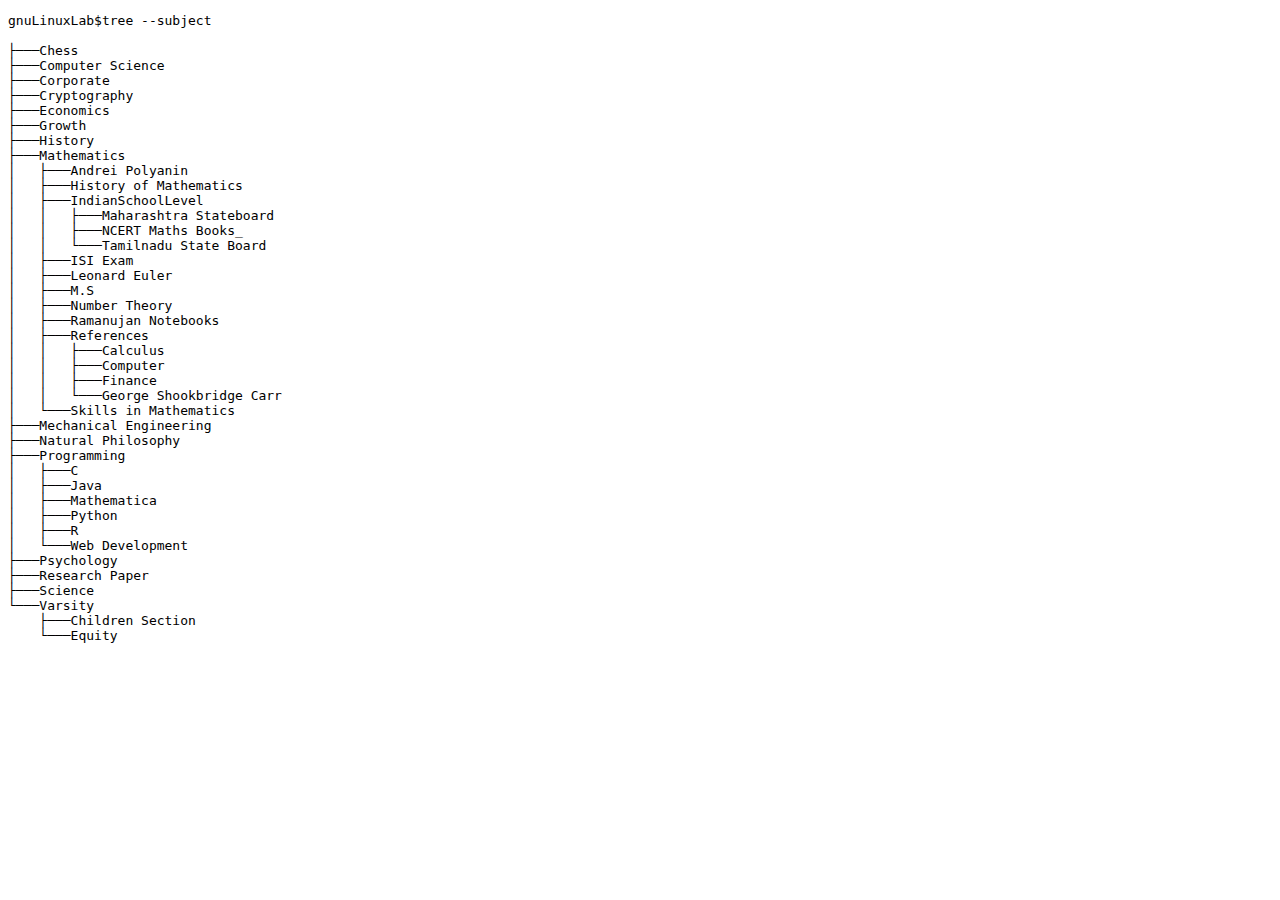
<file: polymath.html>
<!DOCTYPE html>
<html>
<head>
<title>Polymath</title>
</head>
<body>
<pre>
gnuLinuxLab$tree --subject
	
├───Chess
├───Computer Science
├───Corporate
├───Cryptography
├───Economics
├───Growth
├───History
├───Mathematics
│   ├───Andrei Polyanin
│   ├───History of Mathematics
│   ├───IndianSchoolLevel
│   │   ├───Maharashtra Stateboard
│   │   ├───NCERT Maths Books_
│   │   └───Tamilnadu State Board
│   ├───ISI Exam
│   ├───Leonard Euler
│   ├───M.S
│   ├───Number Theory
│   ├───Ramanujan Notebooks
│   ├───References
│   │   ├───Calculus
│   │   ├───Computer
│   │   ├───Finance
│   │   └───George Shookbridge Carr
│   └───Skills in Mathematics
├───Mechanical Engineering
├───Natural Philosophy
├───Programming
│   ├───C
│   ├───Java
│   ├───Mathematica
│   ├───Python
│   ├───R
│   └───Web Development
├───Psychology
├───Research Paper
├───Science
└───Varsity
    ├───Children Section
    └───Equity
</pre>
</body>
</html>
</file>
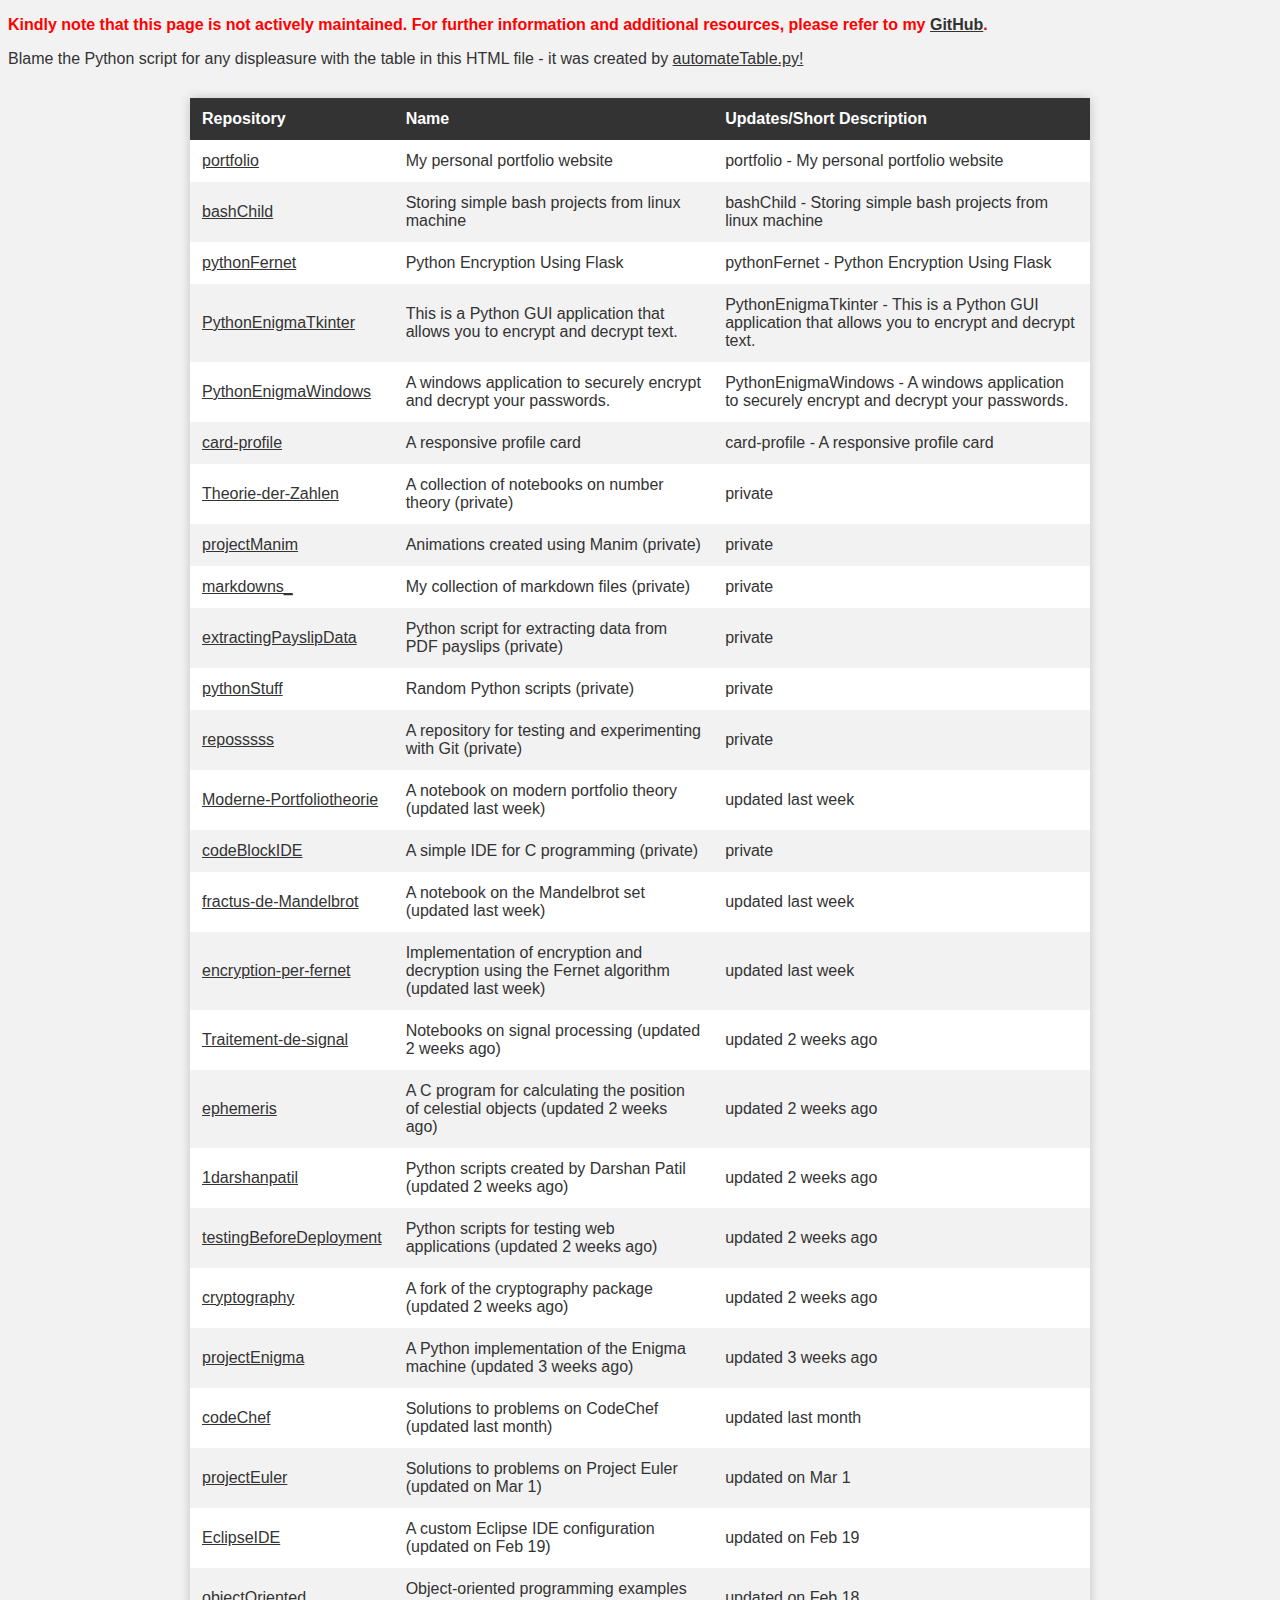
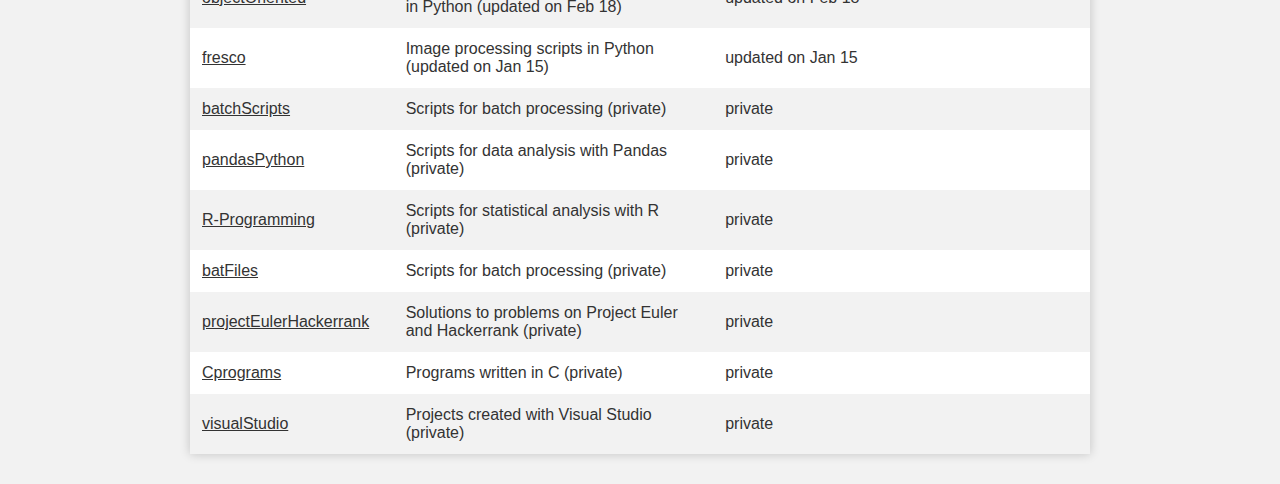
<file: project_.html>
<!DOCTYPE html>

<head>
  <title>My Portfolio - showcasing my projects and GitHub repositories".</title>
  <meta charset="utf-8" />
  <meta name="viewport" content="width=device-width, initial-scale=1, user-scalable=no" />
  <link rel="stylesheet" href="assets/css/fullPortfolio.css" />
  <style>
    /* Style the table header */
    th {
      cursor: pointer;
    }

    /* Style the ascending and descending arrows */
    th.sort-asc::after,
    th.sort-desc::after {
      content: "";
      float: right;
      margin-top: 5px;
      border-width: 0 4px 4px 0;
      display: inline-block;
      padding: 3px;
    }

    th.sort-asc::after {
      transform: rotate(-135deg);
      -webkit-transform: rotate(-135deg);
    }

    th.sort-desc::after {
      transform: rotate(45deg);
      -webkit-transform: rotate(45deg);
    }
  </style>
</head>

<body>

<p style="color: red;"><strong>Kindly note that this page is not actively maintained. For further information and additional resources, please refer to my <a href="https://github.com/1darshanpatil">GitHub</a>.</strong></p>  
  Blame the Python script for any displeasure with the table in this HTML file - it was created by <a
    href="https://gist.github.com/1darshanpatil/e879a121d947f2ad5e529e92e750917a">automateTable.py!</a>
  <table>
    <thead>
      <tr>
        <th onclick="sortTable(0)">Repository</th>
        <th onclick="sortTable(1)">Name</th>
        <th onclick="sortTable(2)">Updates/Short Description</th>
      </tr>
    </thead>
    <tbody>
      <tr>
        <td><a href="https://github.com/1darshanpatil/portfolio">portfolio</a></td>
        <td>My personal portfolio website</td>
        <td>portfolio - My personal portfolio website</td>
      </tr>
      <tr>
        <td><a href="https://github.com/1darshanpatil/bash-child">bashChild</a></td>
        <td>Storing simple bash projects from linux machine</td>
        <td>bashChild - Storing simple bash projects from linux machine</td>
      </tr>
      <tr>
        <td><a href="https://github.com/1darshanpatil/python-fernet">pythonFernet</a></td>
        <td>Python Encryption Using Flask</td>
        <td>pythonFernet - Python Encryption Using Flask</td>
      </tr>
      <tr>
        <td><a href="https://github.com/1darshanpatil/fernetEnigmaTkinter">PythonEnigmaTkinter</a></td>
        <td>This is a Python GUI application that allows you to encrypt and decrypt text.</td>
        <td>PythonEnigmaTkinter - This is a Python GUI application that allows you to encrypt and decrypt text.</td>
      </tr>
      <tr>
        <td><a href="https://github.com/1darshanpatil/fernetEnigma">PythonEnigmaWindows</a></td>
        <td>A windows application to securely encrypt and decrypt your passwords.</td>
        <td>PythonEnigmaWindows - A windows application to securely encrypt and decrypt your passwords.</td>
      </tr>
      <tr>
        <td><a href="https://github.com/yourusername/cardProfile">card-profile</a></td>
        <td>A responsive profile card</td>
        <td>card-profile - A responsive profile card</td>
      </tr>
      <tr>
        <td><a href="#">Theorie-der-Zahlen</a></td>
        <td>A collection of notebooks on number theory (private)</td>
        <td>private</td>
      </tr>
      <tr>
        <td><a href="#">projectManim</a></td>
        <td>Animations created using Manim (private)</td>
        <td>private</td>
      </tr>
      <tr>
        <td><a href="#">markdowns_</a></td>
        <td>My collection of markdown files (private)</td>
        <td>private</td>
      </tr>
      <tr>
        <td><a href="#">extractingPayslipData</a></td>
        <td>Python script for extracting data from PDF payslips (private)</td>
        <td>private</td>
      </tr>
      <tr>
        <td><a href="#">pythonStuff</a></td>
        <td>Random Python scripts (private)</td>
        <td>private</td>
      </tr>
      <tr>
        <td><a href="#">reposssss</a></td>
        <td>A repository for testing and experimenting with Git (private)</td>
        <td>private</td>
      </tr>
      <tr>
        <td><a href="#">Moderne-Portfoliotheorie</a></td>
        <td>A notebook on modern portfolio theory (updated last week)</td>
        <td>updated last week</td>
      </tr>
      <tr>
        <td><a href="#">codeBlockIDE</a></td>
        <td>A simple IDE for C programming (private)</td>
        <td>private</td>
      </tr>
      <tr>
        <td><a href="#">fractus-de-Mandelbrot</a></td>
        <td>A notebook on the Mandelbrot set (updated last week)</td>
        <td>updated last week</td>
      </tr>
      <tr>
        <td><a href="#">encryption-per-fernet</a></td>
        <td>Implementation of encryption and decryption using the Fernet algorithm (updated last week)</td>
        <td>updated last week</td>
      </tr>
      <tr>
        <td><a href="#">Traitement-de-signal</a></td>
        <td>Notebooks on signal processing (updated 2 weeks ago)</td>
        <td>updated 2 weeks ago</td>
      </tr>
      <tr>
        <td><a href="#">ephemeris</a></td>
        <td>A C program for calculating the position of celestial objects (updated 2 weeks ago)</td>
        <td>updated 2 weeks ago</td>
      </tr>
      <tr>
        <td><a href="https://github.com/1darshanpatil/1darshanpatil">1darshanpatil</a></td>
        <td>Python scripts created by Darshan Patil (updated 2 weeks ago)</td>
        <td>updated 2 weeks ago</td>
      </tr>
      <tr>
        <td><a href="#">testingBeforeDeployment</a></td>
        <td>Python scripts for testing web applications (updated 2 weeks ago)</td>
        <td>updated 2 weeks ago</td>
      </tr>
      <tr>
        <td><a href="https://github.com/1darshanpatil/cryptography">cryptography</a></td>
        <td>A fork of the cryptography package (updated 2 weeks ago)</td>
        <td>updated 2 weeks ago</td>
      </tr>
      <tr>
        <td><a href="#">projectEnigma</a></td>
        <td>A Python implementation of the Enigma machine (updated 3 weeks ago)</td>
        <td>updated 3 weeks ago</td>
      </tr>
      <tr>
        <td><a href="#">codeChef</a></td>
        <td>Solutions to problems on CodeChef (updated last month)</td>
        <td>updated last month</td>
      </tr>
      <tr>
        <td><a href="#">projectEuler</a></td>
        <td>Solutions to problems on Project Euler (updated on Mar 1)</td>
        <td>updated on Mar 1</td>
      </tr>
      <tr>
        <td><a href="#">EclipseIDE</a></td>
        <td>A custom Eclipse IDE configuration (updated on Feb 19)</td>
        <td>updated on Feb 19</td>
      </tr>
      <tr>
        <td><a href="#">objectOriented</a></td>
        <td>Object-oriented programming examples in Python (updated on Feb 18)</td>
        <td>updated on Feb 18</td>
      </tr>
      <tr>
        <td><a href="#">fresco</a></td>
        <td>Image processing scripts in Python (updated on Jan 15)</td>
        <td>updated on Jan 15</td>
      </tr>
      <tr>
        <td><a href="#">batchScripts</a></td>
        <td>Scripts for batch processing (private)</td>
        <td>private</td>
      </tr>
      <tr>
        <td><a href="#">pandasPython</a></td>
        <td>Scripts for data analysis with Pandas (private)</td>
        <td>private</td>
      </tr>
      <tr>
        <td><a href="#">R-Programming</a></td>
        <td>Scripts for statistical analysis with R (private)</td>
        <td>private</td>
      </tr>
      <tr>
        <td><a href="#">batFiles</a></td>
        <td>Scripts for batch processing (private)</td>
        <td>private</td>
      </tr>
      <tr>
        <td><a href="#">projectEulerHackerrank</a></td>
        <td>Solutions to problems on Project Euler and Hackerrank (private)</td>
        <td>private</td>
      </tr>
      <tr>
        <td><a href="#">Cprograms</a></td>
        <td>Programs written in C (private)</td>
        <td>private</td>
      </tr>
      <tr>
        <td><a href="#">visualStudio</a></td>
        <td>Projects created with Visual Studio (private)</td>
        <td>private</td>
      </tr>
    </tbody>
  </table>
  <script>
    function sortTable(n) {
      var table, rows, switching, i, x, y, shouldSwitch, dir, switchcount = 0;
      table = document.getElementsByTagName("table")[0];
      switching = true;
      dir = "asc";
      while (switching) {
        switching = false;
        rows = table.getElementsByTagName("tr");
        for (i = 1; i < (rows.length - 1); i++) {
          shouldSwitch = false;
          x = rows[i].getElementsByTagName("td")[n];
          y = rows[i + 1].getElementsByTagName("td")[n];
          if (dir == "asc") {
            if (x.innerHTML.toLowerCase() > y.innerHTML.toLowerCase()) {
              shouldSwitch = true;
              break;
            }
          } else if (dir == "desc") {
            if (x.innerHTML.toLowerCase() < y.innerHTML.toLowerCase()) {
              shouldSwitch = true;
              break;
            }
          }
        }
        if (shouldSwitch) {
          rows[i].parentNode.insertBefore(rows[i + 1], rows[i]);
          switching = true;
          switchcount++;
        } else {
          if (switchcount == 0 && dir == "asc") {
            dir = "desc";
            switching = true;
          }
        }
      }
    }
  </script>

</body>

</html>
</file>
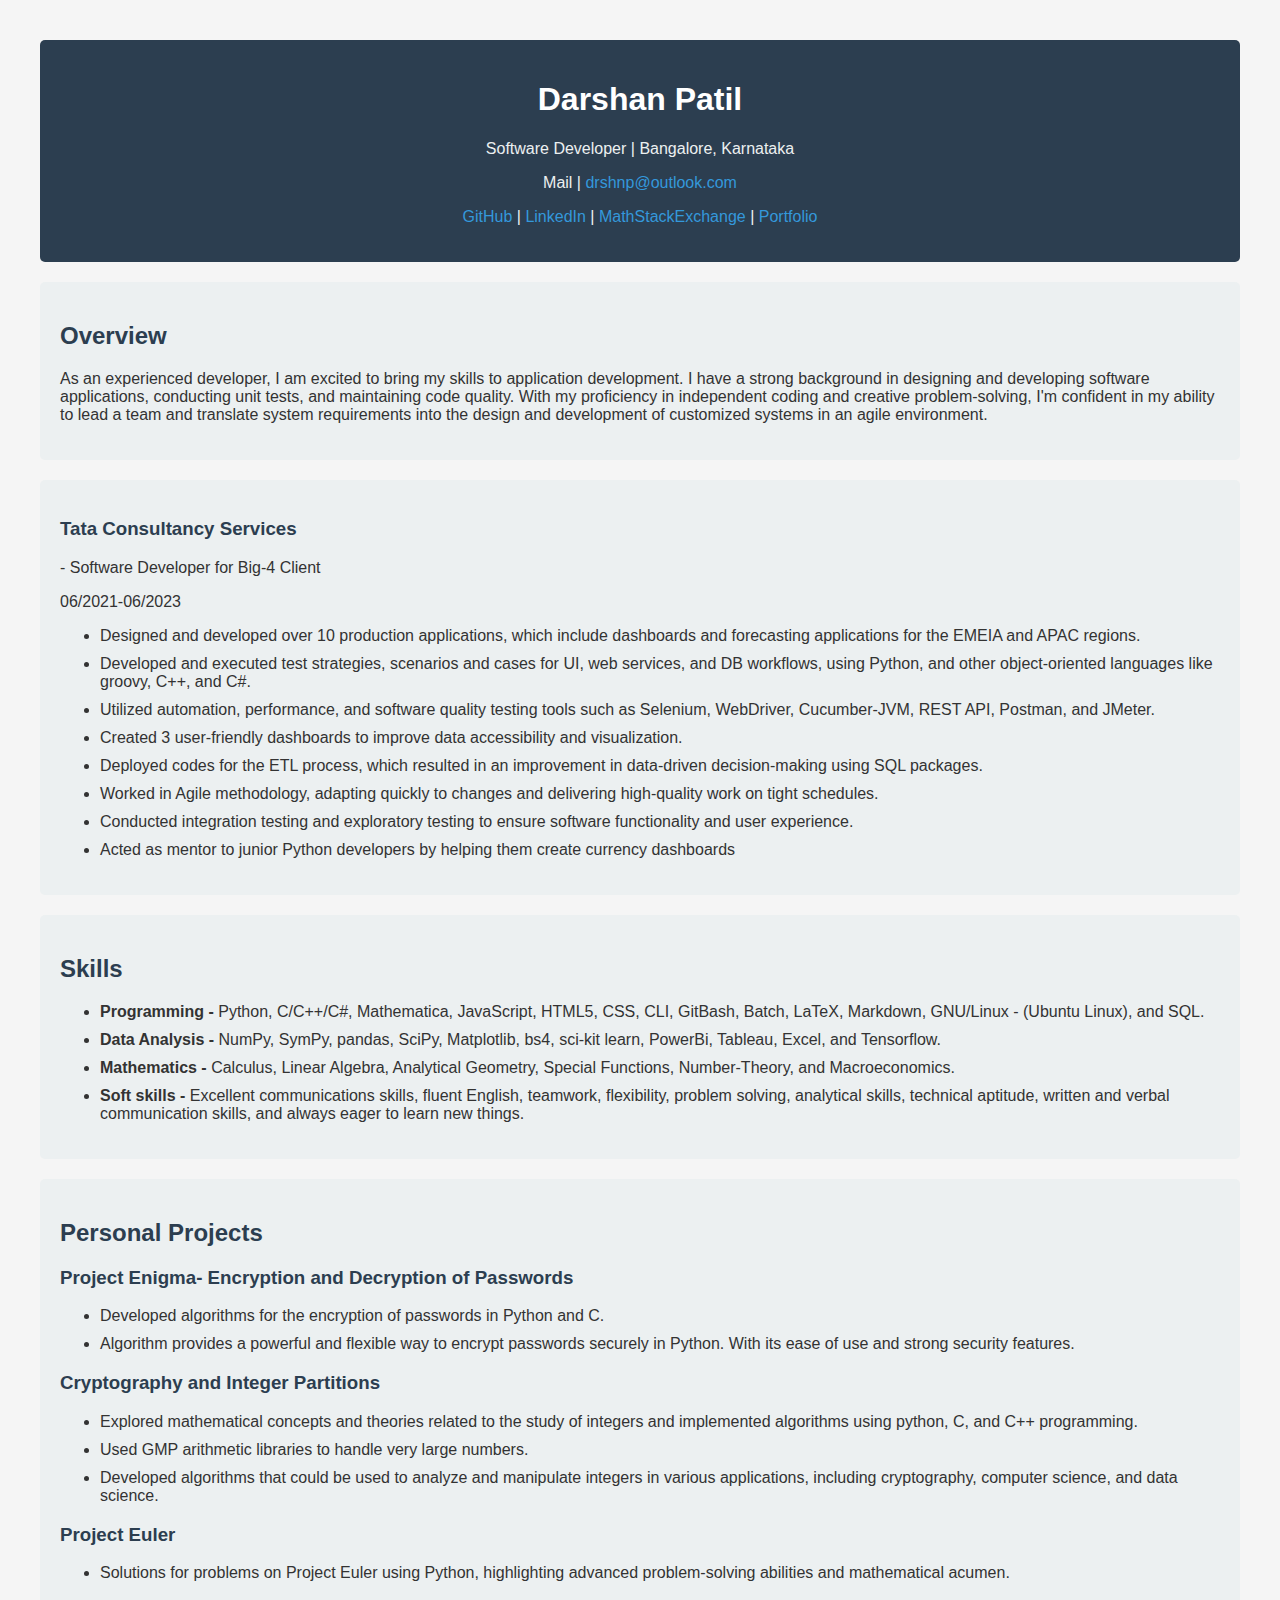
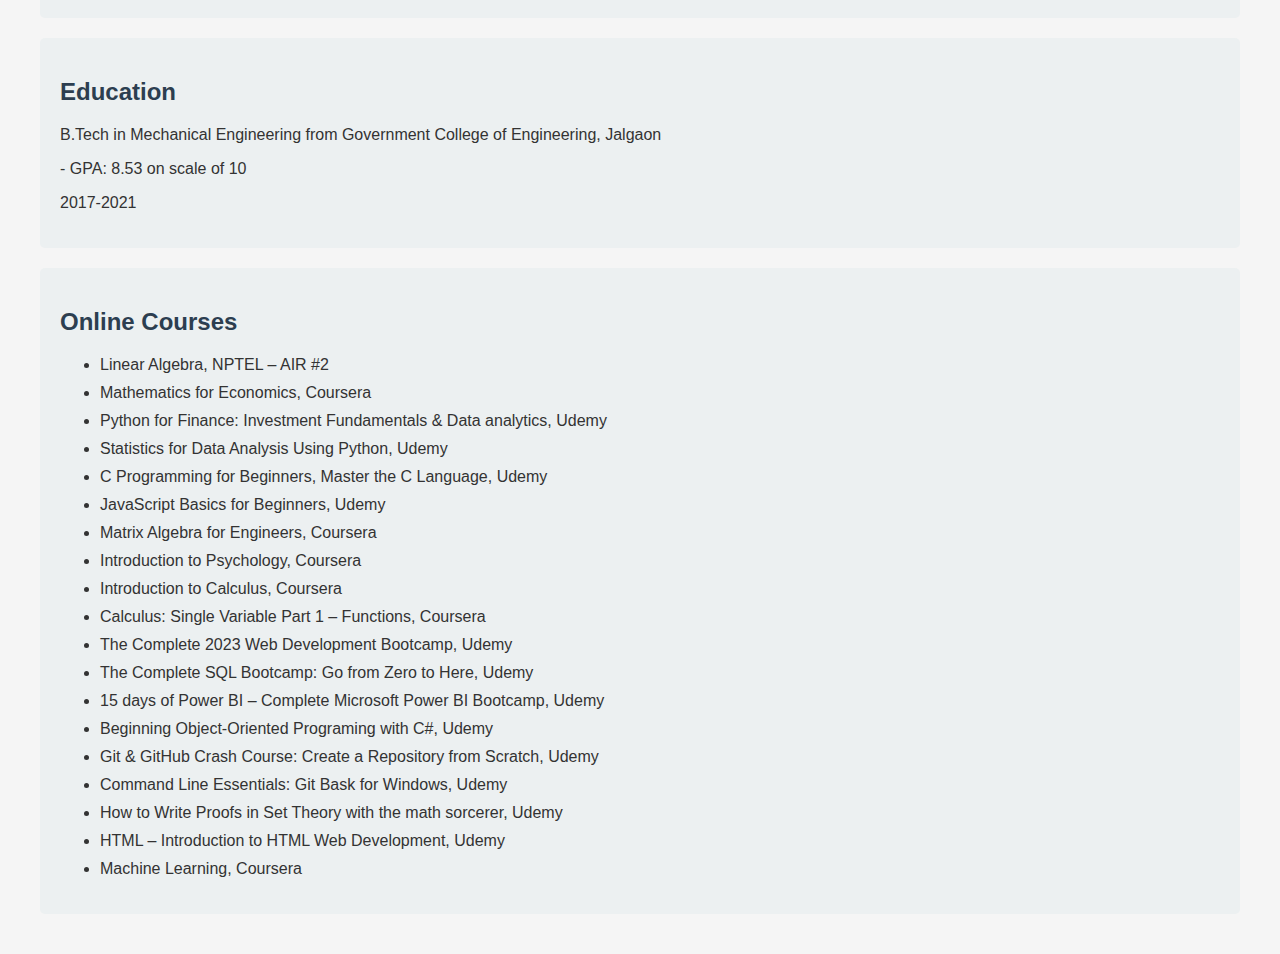
<file: resume.html>
<!DOCTYPE html>
<html lang="en">
<head>
    <meta charset="UTF-8">
    <meta name="viewport" content="width=device-width, initial-scale=1.0">
    <title>Darshan Patil - Software Developer</title>
    <link rel="stylesheet" href="resume.css">
</head>
<body>

<header>
    <h1>Darshan Patil</h1>
    <p>Software Developer | Bangalore, Karnataka</p>
    <p>Mail | <a href="mailto:drshnp@outlook.com">drshnp@outlook.com</a></p>
    <p> 
        <a href="https://github.com/1darshanpatil">GitHub</a> |
        <a href="https://www.linkedin.com/in/drshnp/">LinkedIn</a> |
        <a href="https://math.stackexchange.com/users/992496/darshan-p?tab=profile">MathStackExchange</a> |
        <a href="http://1darshanpatil.github.io/portfolio">Portfolio</a>
    </p>
</header>

<section>
    <h2>Overview</h2>
    <p>As an experienced developer, I am excited to bring my skills to application development. I have a strong background in designing and developing software applications, conducting unit tests, and maintaining code quality. With my proficiency in independent coding and creative problem-solving, I'm confident in my ability to lead a team and translate system requirements into the design and development of customized systems in an agile environment.</p>

</section>

<section>    
    <h3>Tata Consultancy Services</h3>
    <p>- Software Developer for Big-4 Client</p>
    <p>06/2021-06/2023</p>
    <ul>
        <li>Designed and developed over 10 production applications, which include dashboards and forecasting
            applications for the EMEIA and APAC regions.</li>
            
            <li>Developed and executed test strategies, scenarios and cases for UI, web services, and DB workflows, using
            Python, and other object-oriented languages like groovy, C++, and C#.</li>
            
            <li>Utilized automation, performance, and software quality testing tools such as Selenium, WebDriver,
            Cucumber-JVM, REST API, Postman, and JMeter.</li>
            
            <li>Created 3 user-friendly dashboards to improve data accessibility and visualization.</li>
            
            <li>Deployed codes for the ETL process, which resulted in an improvement in data-driven decision-making using
            SQL packages.</li>
            
            <li>Worked in Agile methodology, adapting quickly to changes and delivering high-quality work on tight
            schedules.</li>
            
            <li>Conducted integration testing and exploratory testing to ensure software functionality and user experience.</li>
            
            <li>Acted as mentor to junior Python developers by helping them create currency dashboards</li>
    </ul>
</section>

<section>
    <h2>Skills</h2>
    <ul>
        <li><strong>Programming - </strong> Python, C/C++/C#, Mathematica, JavaScript, HTML5, CSS, CLI, GitBash, Batch, LaTeX, Markdown,
            GNU/Linux - (Ubuntu Linux), and SQL.</li>
            <li><strong>Data Analysis - </strong> NumPy, SymPy, pandas, SciPy, Matplotlib, bs4, sci-kit learn, PowerBi, Tableau, Excel, and Tensorflow.</li>
            <li><strong>Mathematics - </strong> Calculus, Linear Algebra, Analytical Geometry, Special Functions, Number-Theory, and
            Macroeconomics.</li>
            <li><strong>Soft skills - </strong> Excellent communications skills, fluent English, teamwork, flexibility, problem solving, analytical
            skills, technical aptitude, written and verbal communication skills, and always eager to learn new
            things.</li>
            
    </ul>
</section>

<section>
    <h2>Personal Projects</h2>
    <h3>Project Enigma- Encryption and Decryption of Passwords</h3>
    <ul>
        <li>Developed algorithms for the encryption of passwords in Python and C.</li>
        <li>Algorithm provides a powerful and flexible way to encrypt passwords securely in Python. With its ease of use
            and strong security features.</li>
    </ul>

    <h3>Cryptography and Integer Partitions</h3>
    <ul>
        <li>Explored mathematical concepts and theories related to the study of integers and implemented algorithms
            using python, C, and C++ programming.</li>
        <li>
            Used GMP arithmetic libraries to handle very large numbers.
        </li>
        <li>
            Developed algorithms that could be used to analyze and manipulate integers in various applications,
            including cryptography, computer science, and data science.
        </li>
    </ul>

    <h3>Project Euler</h3>
    <ul>
        <li>Solutions for problems on Project Euler using Python, highlighting advanced problem-solving abilities and
            mathematical acumen.</li>
    </ul>

</section>

<section>
    <h2>Education</h2>
    <p>B.Tech in Mechanical Engineering from Government College of Engineering, Jalgaon</p>
    <p> - GPA: 8.53 on scale of 10</p>
    <p>2017-2021</p>
</section>

<section>
    <h2>Online Courses</h2>
    <ul>
        <li>Linear Algebra, NPTEL – AIR #2</li>
        <li>Mathematics for Economics, Coursera</li>
        <li>Python for Finance: Investment Fundamentals & Data analytics, Udemy</li>
        <li>Statistics for Data Analysis Using Python, Udemy</li>
        <li>C Programming for Beginners, Master the C Language, Udemy</li>
        <li>JavaScript Basics for Beginners, Udemy</li>
        <li>Matrix Algebra for Engineers, Coursera</li>
        <li>Introduction to Psychology, Coursera</li>
        <li>Introduction to Calculus, Coursera</li>
        <li>Calculus: Single Variable Part 1 – Functions, Coursera</li>
        <li>The Complete 2023 Web Development Bootcamp, Udemy</li>
        <li>The Complete SQL Bootcamp: Go from Zero to Here, Udemy</li>
        <li>15 days of Power BI – Complete Microsoft Power BI Bootcamp, Udemy</li>
        <li>Beginning Object-Oriented Programing with C#, Udemy</li>
        <li>Git & GitHub Crash Course: Create a Repository from Scratch, Udemy</li>
        <li>Command Line Essentials: Git Bask for Windows, Udemy</li>
        <li>How to Write Proofs in Set Theory with the math sorcerer, Udemy</li>
        <li>HTML – Introduction to HTML Web Development, Udemy</li>
        <li>Machine Learning, Coursera</li>
    </ul>
</section>

</body>
</html>
</file>
<file: assets/css/ind-version.css>
.custom-list {
    list-style-type: none;
    padding: 0;
    display: flex;
    flex-wrap: wrap;
    align-items: center;
}

.custom-list a,
.custom-list strong {
    margin: 0 5px;
    color: #333;
    text-decoration: none;
    transition: color 0.3s;
}

.custom-list a:hover {
    color: #007BFF;
   
}

.custom-list .description {
    font-style: italic;
    margin-left: 5px;
}

.custom-list .divider {
    margin: 0 5px;
}


ul.actions {
    display: flex;
    justify-content: space-between;
    list-style: none;
    padding: 0;
    margin: 0;
}

ul.actions li {
    width: 33.33%;
    text-align: center;
    padding: 5px;
    margin: 0; /
}

.button {
    display: flex;          
    align-items: center;    
    justify-content: center;
    text-align: center;    
    padding: 10px 15px;     
    margin: 0; 
    width: 100%;           
}



/* 
Welcome window CSS
*/


.overlay {
    position: fixed;
    top: 0;
    left: 0;
    width: 100%;
    height: 100%;
    background-color: rgba(0,0,0,0.5); 
    display: flex;
    justify-content: center;
    align-items: center;
    z-index: 1000; 
    cursor: pointer; 
    animation: fadeIn 2s;
}

.overlay-content {
    background-color: #ffffff; 
    padding: 30px 40px; 
    border-radius: 10px;
    width: 70%;
    max-width: 500px; 
    text-align: center;
    box-shadow: 0px 0px 20px rgba(0, 0, 0, 0.5); 
    border: 1px solid #e0e0e0; 
}




@keyframes fadeIn {
    from {opacity: 0;}
    to {opacity: 1;}
}

button {
    background-color: #2c3e50; 
    color: #ffffff;
    padding: 10px 20px;
    border: none;
    border-radius: 5px;
    cursor: pointer;
    transition: 0.3s;
}

button:hover {
    background-color: #34495e; 
}

/* 
Welcome window CSS END!
*/
</file>
<file: assets/css/currentproj.css>
:root {
    --primary-color: #0a192f;
    --secondary-color: #00bcd4;
    --tertiary-color: #e6f1ff;
    --font-main: 'Roboto', sans-serif;
    --font-accent: 'Poppins', sans-serif;
}

body {
    font-family: var(--font-main);
    color: var(--primary-color);
    background-color: var(--tertiary-color);
    line-height: 1.6;
    margin: 0;
    padding: 0;
    box-sizing: border-box;
}

header {
    background: linear-gradient(45deg, var(--primary-color), var(--secondary-color));
    color: white;
    text-align: center;
    padding: 2em 0;
}

header h1 {
    font-size: 3em;
    margin: 0.2em;
    font-family: var(--font-accent);
}

header p {
    font-size: 1.2em;
    margin: 0.2em;
    max-width: 80%;
    margin-left: auto;
    margin-right: auto;
}

section {
    background: white;
    margin: 2em 10%;
    padding: 2em;
    border-radius: 10px;
    box-shadow: 0 4px 8px rgba(0, 0, 0, 0.1);
}

h2, h3 {
    font-family: var(--font-accent);
    color: var(--primary-color);
}

h2 {
    border-bottom: 2px solid var(--secondary-color);
    padding-bottom: 0.3em;
    margin-bottom: 1em;
}

ul, p {
    margin: 1em 0;
    padding: 0;
}

ul li {
    list-style: inside;
    margin: 0.5em 0;
    line-height: 1.4;
}

a {
    color: var(--secondary-color);
    transition: color 0.3s ease-in-out;
}

a:hover {
    color: var(--primary-color);
}
</file>
<file: assets/css/learnmore.css>
:root {
  --primary-color: #0a192f;
  --secondary-color: #00bcd4;
  --tertiary-color: #e6f1ff;
  --font-main: 'Roboto', sans-serif;
  --font-accent: 'Poppins', sans-serif;
}

body {
  font-family: var(--font-main);
  color: var(--primary-color);
  background-color: var(--tertiary-color);
  line-height: 1.6;
  margin: 0;
  padding: 0;
  box-sizing: border-box;
}

header {
  background: linear-gradient(45deg, var(--primary-color), var(--secondary-color));
  color: white;
  text-align: center;
  padding: 2em 0;
}

header h1 {
  font-size: 3em;
  margin: 0.2em;
  font-family: var(--font-accent);
}

header p {
  font-size: 1.2em;
  margin: 0.2em;
}

section {
  background: white;
  margin: 2em 10%;
  padding: 2em;
  border-radius: 10px;
  box-shadow: 0 4px 8px rgba(0, 0, 0, 0.1);
}

h2, h3 {
  font-family: var(--font-accent);
  color: var(--primary-color);
}

h2 {
  border-bottom: 2px solid var(--secondary-color);
  padding-bottom: 0.3em;
  margin-bottom: 1em;
}

ul, p {
  margin: 0;
  padding: 0;
}

ul li {
  list-style: inside;
  margin: 0.5em 0;
}

a {
  color: var(--secondary-color);
  transition: color 0.3s ease-in-out;
}

a:hover {
  color: var(--primary-color);
}






.tooltip {
  display: inline;
  position: relative;
  cursor: pointer;
  color: var(--primary-color);
  font-family: var(--font-accent);
}

.tooltip:hover:after {
  content: attr(data-tooltip);
  position: absolute;
  top: 1.5em;
  left: 0;
  background: var(--primary-color);
  color: var(--tertiary-color);
  padding: 10px;
  border-radius: 5px;
  box-shadow: 0 4px 8px rgba(0, 0, 0, 0.1);
  z-index: 1;
  font-size: 0.9em;
}
</file>
<file: assets/css/fullPortfolio.css>
body {
  font-family: Arial, sans-serif;
  background-color: #f2f2f2;
  color: #333;
}

table {
  border-collapse: collapse;
  width: 100%;
  margin: 30px auto;
  max-width: 900px;
  background-color: white;
  box-shadow: 0px 0px 10px rgba(0, 0, 0, 0.2);
}

th, td {
  text-align: left;
  padding: 12px;
}

th {
  background-color: #333;
  color: white;
  cursor: pointer;
}

th:hover {
  background-color: #555;
}

tr:nth-child(even) {
  background-color: #f2f2f2;
}

a {
  color: #333;
}

a:hover {
  text-decoration: underline;
  color: #111;
}
</file>
<file: resume.css>
body {
    font-family: 'Segoe UI', Tahoma, Geneva, Verdana, sans-serif;
    margin: 40px;
    background-color: #f5f5f5;
    color: #333;
}

h1 {
    color: white;
}
h2, h3 {
    color: #2c3e50;
}
a {
    color: #3498db;
    text-decoration: none;
}
a:hover {
    text-decoration: underline;
}
header {
    background-color: #2c3e50;
    color: #ecf0f1;
    padding: 20px;
    text-align: center;
    border-radius: 5px;
    margin-bottom: 20px;
}
section {
    background-color: #ecf0f1;
    padding: 20px;
    border-radius: 5px;
    margin-bottom: 20px;
}

li {
    margin-bottom: 10px;
}
</file>
<file: assets/css/main.css>
@import url("fontawesome-all.min.css");
@import url("https://fonts.googleapis.com/css?family=Source+Sans+Pro:400,400italic");

/*
	Strata by HTML5 UP
	html5up.net | @ajlkn
	Free for personal and commercial use under the CCA 3.0 license (html5up.net/license)
*/

html, body, div, span, applet, object,
iframe, h1, h2, h3, h4, h5, h6, p, blockquote,
pre, a, abbr, acronym, address, big, cite,
code, del, dfn, em, img, ins, kbd, q, s, samp,
small, strike, strong, sub, sup, tt, var, b,
u, i, center, dl, dt, dd, ol, ul, li, fieldset,
form, label, legend, table, caption, tbody,
tfoot, thead, tr, th, td, article, aside,
canvas, details, embed, figure, figcaption,
footer, header, hgroup, menu, nav, output, ruby,
section, summary, time, mark, audio, video {
	margin: 0;
	padding: 0;
	border: 0;
	font-size: 100%;
	font: inherit;
	vertical-align: baseline;}

article, aside, details, figcaption, figure,
footer, header, hgroup, menu, nav, section {
	display: block;}

body {
	line-height: 1;
}

ol, ul {
	list-style: none;
}

blockquote, q {
	quotes: none;
}

	blockquote:before, blockquote:after, q:before, q:after {
		content: '';
		content: none;
	}

table {
	border-collapse: collapse;
	border-spacing: 0;
}

body {
	-webkit-text-size-adjust: none;
}

mark {
	background-color: transparent;
	color: inherit;
}

input::-moz-focus-inner {
	border: 0;
	padding: 0;
}

input, select, textarea {
	-moz-appearance: none;
	-webkit-appearance: none;
	-ms-appearance: none;
	appearance: none;
}

/* Basic */

	html {
		box-sizing: border-box;
	}

	*, *:before, *:after {
		box-sizing: inherit;
	}

	body {
		background: #fff;
	}

		body.is-preload *, body.is-preload *:before, body.is-preload *:after {
			-moz-animation: none !important;
			-webkit-animation: none !important;
			-ms-animation: none !important;
			animation: none !important;
			-moz-transition: none !important;
			-webkit-transition: none !important;
			-ms-transition: none !important;
			transition: none !important;
		}

	body, input, select, textarea {
		color: #a2a2a2;
		font-family: "Source Sans Pro", Helvetica, sans-serif;
		font-size: 16pt;
		font-weight: 400;
		line-height: 1.75em;
	}

	a {
		-moz-transition: color 0.2s ease-in-out, border-color 0.2s ease-in-out;
		-webkit-transition: color 0.2s ease-in-out, border-color 0.2s ease-in-out;
		-ms-transition: color 0.2s ease-in-out, border-color 0.2s ease-in-out;
		transition: color 0.2s ease-in-out, border-color 0.2s ease-in-out;
		border-bottom: dotted 1px;
		color: #49bf9d;
		text-decoration: none;
	}

		a:hover {
			border-bottom-color: transparent;
			color: #49bf9d !important;
			text-decoration: none;
		}

	strong, b {
		color: #787878;
		font-weight: 400;
	}

	em, i {
		font-style: italic;
	}

	p {
		margin: 0 0 2em 0;
	}

	h1, h2, h3, h4, h5, h6 {
		color: #787878;
		font-weight: 400;
		line-height: 1em;
		margin: 0 0 1em 0;
	}

		h1 a, h2 a, h3 a, h4 a, h5 a, h6 a {
			color: inherit;
			text-decoration: none;
		}

	h1 {
		font-size: 2em;
		line-height: 1.5em;
	}

	h2 {
		font-size: 1.5em;
		line-height: 1.5em;
	}

	h3 {
		font-size: 1.25em;
		line-height: 1.5em;
	}

	h4 {
		font-size: 1.1em;
		line-height: 1.5em;
	}

	h5 {
		font-size: 0.9em;
		line-height: 1.5em;
	}

	h6 {
		font-size: 0.7em;
		line-height: 1.5em;
	}

	sub {
		font-size: 0.8em;
		position: relative;
		top: 0.5em;
	}

	sup {
		font-size: 0.8em;
		position: relative;
		top: -0.5em;
	}

	hr {
		border: 0;
		border-bottom: solid 2px #efefef;
		margin: 2em 0;
	}

		hr.major {
			margin: 3em 0;
		}

	blockquote {
		border-left: solid 6px #efefef;
		font-style: italic;
		margin: 0 0 2em 0;
		padding: 0.5em 0 0.5em 1.5em;
	}

	code {
		background: #f7f7f7;
		border-radius: 0.35em;
		border: solid 2px #efefef;
		font-family: "Courier New", monospace;
		font-size: 0.9em;
		margin: 0 0.25em;
		padding: 0.25em 0.65em;
	}

	pre {
		-webkit-overflow-scrolling: touch;
		font-family: "Courier New", monospace;
		font-size: 0.9em;
		margin: 0 0 2em 0;
	}

		pre code {
			display: block;
			line-height: 1.75em;
			padding: 1em 1.5em;
			overflow-x: auto;
		}

	.align-left {
		text-align: left;
	}

	.align-center {
		text-align: center;
	}

	.align-right {
		text-align: right;
	}

/* Container */

	.container {
		margin: 0 auto;
		max-width: calc(100% - 4em);
		width: 100%;
	}

		.container.xsmall {
			width: 25%;
		}

		.container.small {
			width: 50%;
		}

		.container.medium {
			width: 75%;
		}

		.container.large {
			width: 125%;
		}

		.container.xlarge {
			width: 150%;
		}

		.container.max {
			width: 100%;
		}

		@media screen and (max-width: 980px) {

			.container {
				width: 100% !important;
				max-width: 100% !important;
			}

		}

		@media screen and (max-width: 480px) {

			.container {
				max-width: calc(100% - 3em);
			}

		}

/* Row */

	.row {
		display: flex;
		flex-wrap: wrap;
		box-sizing: border-box;
		align-items: stretch;
	}

		.row > * {
			box-sizing: border-box;
		}

		.row.gtr-uniform > * > :last-child {
			margin-bottom: 0;
		}

		.row.aln-left {
			justify-content: flex-start;
		}

		.row.aln-center {
			justify-content: center;
		}

		.row.aln-right {
			justify-content: flex-end;
		}

		.row.aln-top {
			align-items: flex-start;
		}

		.row.aln-middle {
			align-items: center;
		}

		.row.aln-bottom {
			align-items: flex-end;
		}

		.row > .imp {
			order: -1;
		}

		.row > .col-1 {
			width: 8.33333%;
		}

		.row > .off-1 {
			margin-left: 8.33333%;
		}

		.row > .col-2 {
			width: 16.66667%;
		}

		.row > .off-2 {
			margin-left: 16.66667%;
		}

		.row > .col-3 {
			width: 25%;
		}

		.row > .off-3 {
			margin-left: 25%;
		}

		.row > .col-4 {
			width: 33.33333%;
		}

		.row > .off-4 {
			margin-left: 33.33333%;
		}

		.row > .col-5 {
			width: 41.66667%;
		}

		.row > .off-5 {
			margin-left: 41.66667%;
		}

		.row > .col-6 {
			width: 50%;
		}

		.row > .off-6 {
			margin-left: 50%;
		}

		.row > .col-7 {
			width: 58.33333%;
		}

		.row > .off-7 {
			margin-left: 58.33333%;
		}

		.row > .col-8 {
			width: 66.66667%;
		}

		.row > .off-8 {
			margin-left: 66.66667%;
		}

		.row > .col-9 {
			width: 75%;
		}

		.row > .off-9 {
			margin-left: 75%;
		}

		.row > .col-10 {
			width: 83.33333%;
		}

		.row > .off-10 {
			margin-left: 83.33333%;
		}

		.row > .col-11 {
			width: 91.66667%;
		}

		.row > .off-11 {
			margin-left: 91.66667%;
		}

		.row > .col-12 {
			width: 100%;
		}

		.row > .off-12 {
			margin-left: 100%;
		}

		.row.gtr-0 {
			margin-top: 0;
			margin-left: 0em;
		}

			.row.gtr-0 > * {
				padding: 0 0 0 0em;
			}

			.row.gtr-0.gtr-uniform {
				margin-top: 0em;
			}

				.row.gtr-0.gtr-uniform > * {
					padding-top: 0em;
				}

		.row.gtr-25 {
			margin-top: 0;
			margin-left: -0.625em;
		}

			.row.gtr-25 > * {
				padding: 0 0 0 0.625em;
			}

			.row.gtr-25.gtr-uniform {
				margin-top: -0.625em;
			}

				.row.gtr-25.gtr-uniform > * {
					padding-top: 0.625em;
				}

		.row.gtr-50 {
			margin-top: 0;
			margin-left: -1.25em;
		}

			.row.gtr-50 > * {
				padding: 0 0 0 1.25em;
			}

			.row.gtr-50.gtr-uniform {
				margin-top: -1.25em;
			}

				.row.gtr-50.gtr-uniform > * {
					padding-top: 1.25em;
				}

		.row {
			margin-top: 0;
			margin-left: -2.5em;
		}

			.row > * {
				padding: 0 0 0 2.5em;
			}

			.row.gtr-uniform {
				margin-top: -2.5em;
			}

				.row.gtr-uniform > * {
					padding-top: 2.5em;
				}

		.row.gtr-150 {
			margin-top: 0;
			margin-left: -3.75em;
		}

			.row.gtr-150 > * {
				padding: 0 0 0 3.75em;
			}

			.row.gtr-150.gtr-uniform {
				margin-top: -3.75em;
			}

				.row.gtr-150.gtr-uniform > * {
					padding-top: 3.75em;
				}

		.row.gtr-200 {
			margin-top: 0;
			margin-left: -5em;
		}

			.row.gtr-200 > * {
				padding: 0 0 0 5em;
			}

			.row.gtr-200.gtr-uniform {
				margin-top: -5em;
			}

				.row.gtr-200.gtr-uniform > * {
					padding-top: 5em;
				}

		@media screen and (max-width: 1800px) {

			.row {
				display: flex;
				flex-wrap: wrap;
				box-sizing: border-box;
				align-items: stretch;
			}

				.row > * {
					box-sizing: border-box;
				}

				.row.gtr-uniform > * > :last-child {
					margin-bottom: 0;
				}

				.row.aln-left {
					justify-content: flex-start;
				}

				.row.aln-center {
					justify-content: center;
				}

				.row.aln-right {
					justify-content: flex-end;
				}

				.row.aln-top {
					align-items: flex-start;
				}

				.row.aln-middle {
					align-items: center;
				}

				.row.aln-bottom {
					align-items: flex-end;
				}

				.row > .imp-xlarge {
					order: -1;
				}

				.row > .col-1-xlarge {
					width: 8.33333%;
				}

				.row > .off-1-xlarge {
					margin-left: 8.33333%;
				}

				.row > .col-2-xlarge {
					width: 16.66667%;
				}

				.row > .off-2-xlarge {
					margin-left: 16.66667%;
				}

				.row > .col-3-xlarge {
					width: 25%;
				}

				.row > .off-3-xlarge {
					margin-left: 25%;
				}

				.row > .col-4-xlarge {
					width: 33.33333%;
				}

				.row > .off-4-xlarge {
					margin-left: 33.33333%;
				}

				.row > .col-5-xlarge {
					width: 41.66667%;
				}

				.row > .off-5-xlarge {
					margin-left: 41.66667%;
				}

				.row > .col-6-xlarge {
					width: 50%;
				}

				.row > .off-6-xlarge {
					margin-left: 50%;
				}

				.row > .col-7-xlarge {
					width: 58.33333%;
				}

				.row > .off-7-xlarge {
					margin-left: 58.33333%;
				}

				.row > .col-8-xlarge {
					width: 66.66667%;
				}

				.row > .off-8-xlarge {
					margin-left: 66.66667%;
				}

				.row > .col-9-xlarge {
					width: 75%;
				}

				.row > .off-9-xlarge {
					margin-left: 75%;
				}

				.row > .col-10-xlarge {
					width: 83.33333%;
				}

				.row > .off-10-xlarge {
					margin-left: 83.33333%;
				}

				.row > .col-11-xlarge {
					width: 91.66667%;
				}

				.row > .off-11-xlarge {
					margin-left: 91.66667%;
				}

				.row > .col-12-xlarge {
					width: 100%;
				}

				.row > .off-12-xlarge {
					margin-left: 100%;
				}

				.row.gtr-0 {
					margin-top: 0;
					margin-left: 0em;
				}

					.row.gtr-0 > * {
						padding: 0 0 0 0em;
					}

					.row.gtr-0.gtr-uniform {
						margin-top: 0em;
					}

						.row.gtr-0.gtr-uniform > * {
							padding-top: 0em;
						}

				.row.gtr-25 {
					margin-top: 0;
					margin-left: -0.625em;
				}

					.row.gtr-25 > * {
						padding: 0 0 0 0.625em;
					}

					.row.gtr-25.gtr-uniform {
						margin-top: -0.625em;
					}

						.row.gtr-25.gtr-uniform > * {
							padding-top: 0.625em;
						}

				.row.gtr-50 {
					margin-top: 0;
					margin-left: -1.25em;
				}

					.row.gtr-50 > * {
						padding: 0 0 0 1.25em;
					}

					.row.gtr-50.gtr-uniform {
						margin-top: -1.25em;
					}

						.row.gtr-50.gtr-uniform > * {
							padding-top: 1.25em;
						}

				.row {
					margin-top: 0;
					margin-left: -2.5em;
				}

					.row > * {
						padding: 0 0 0 2.5em;
					}

					.row.gtr-uniform {
						margin-top: -2.5em;
					}

						.row.gtr-uniform > * {
							padding-top: 2.5em;
						}

				.row.gtr-150 {
					margin-top: 0;
					margin-left: -3.75em;
				}

					.row.gtr-150 > * {
						padding: 0 0 0 3.75em;
					}

					.row.gtr-150.gtr-uniform {
						margin-top: -3.75em;
					}

						.row.gtr-150.gtr-uniform > * {
							padding-top: 3.75em;
						}

				.row.gtr-200 {
					margin-top: 0;
					margin-left: -5em;
				}

					.row.gtr-200 > * {
						padding: 0 0 0 5em;
					}

					.row.gtr-200.gtr-uniform {
						margin-top: -5em;
					}

						.row.gtr-200.gtr-uniform > * {
							padding-top: 5em;
						}

		}

		@media screen and (max-width: 1280px) {

			.row {
				display: flex;
				flex-wrap: wrap;
				box-sizing: border-box;
				align-items: stretch;
			}

				.row > * {
					box-sizing: border-box;
				}

				.row.gtr-uniform > * > :last-child {
					margin-bottom: 0;
				}

				.row.aln-left {
					justify-content: flex-start;
				}

				.row.aln-center {
					justify-content: center;
				}

				.row.aln-right {
					justify-content: flex-end;
				}

				.row.aln-top {
					align-items: flex-start;
				}

				.row.aln-middle {
					align-items: center;
				}

				.row.aln-bottom {
					align-items: flex-end;
				}

				.row > .imp-large {
					order: -1;
				}

				.row > .col-1-large {
					width: 8.33333%;
				}

				.row > .off-1-large {
					margin-left: 8.33333%;
				}

				.row > .col-2-large {
					width: 16.66667%;
				}

				.row > .off-2-large {
					margin-left: 16.66667%;
				}

				.row > .col-3-large {
					width: 25%;
				}

				.row > .off-3-large {
					margin-left: 25%;
				}

				.row > .col-4-large {
					width: 33.33333%;
				}

				.row > .off-4-large {
					margin-left: 33.33333%;
				}

				.row > .col-5-large {
					width: 41.66667%;
				}

				.row > .off-5-large {
					margin-left: 41.66667%;
				}

				.row > .col-6-large {
					width: 50%;
				}

				.row > .off-6-large {
					margin-left: 50%;
				}

				.row > .col-7-large {
					width: 58.33333%;
				}

				.row > .off-7-large {
					margin-left: 58.33333%;
				}

				.row > .col-8-large {
					width: 66.66667%;
				}

				.row > .off-8-large {
					margin-left: 66.66667%;
				}

				.row > .col-9-large {
					width: 75%;
				}

				.row > .off-9-large {
					margin-left: 75%;
				}

				.row > .col-10-large {
					width: 83.33333%;
				}

				.row > .off-10-large {
					margin-left: 83.33333%;
				}

				.row > .col-11-large {
					width: 91.66667%;
				}

				.row > .off-11-large {
					margin-left: 91.66667%;
				}

				.row > .col-12-large {
					width: 100%;
				}

				.row > .off-12-large {
					margin-left: 100%;
				}

				.row.gtr-0 {
					margin-top: 0;
					margin-left: 0em;
				}

					.row.gtr-0 > * {
						padding: 0 0 0 0em;
					}

					.row.gtr-0.gtr-uniform {
						margin-top: 0em;
					}

						.row.gtr-0.gtr-uniform > * {
							padding-top: 0em;
						}

				.row.gtr-25 {
					margin-top: 0;
					margin-left: -0.5em;
				}

					.row.gtr-25 > * {
						padding: 0 0 0 0.5em;
					}

					.row.gtr-25.gtr-uniform {
						margin-top: -0.5em;
					}

						.row.gtr-25.gtr-uniform > * {
							padding-top: 0.5em;
						}

				.row.gtr-50 {
					margin-top: 0;
					margin-left: -1em;
				}

					.row.gtr-50 > * {
						padding: 0 0 0 1em;
					}

					.row.gtr-50.gtr-uniform {
						margin-top: -1em;
					}

						.row.gtr-50.gtr-uniform > * {
							padding-top: 1em;
						}

				.row {
					margin-top: 0;
					margin-left: -2em;
				}

					.row > * {
						padding: 0 0 0 2em;
					}

					.row.gtr-uniform {
						margin-top: -2em;
					}

						.row.gtr-uniform > * {
							padding-top: 2em;
						}

				.row.gtr-150 {
					margin-top: 0;
					margin-left: -3em;
				}

					.row.gtr-150 > * {
						padding: 0 0 0 3em;
					}

					.row.gtr-150.gtr-uniform {
						margin-top: -3em;
					}

						.row.gtr-150.gtr-uniform > * {
							padding-top: 3em;
						}

				.row.gtr-200 {
					margin-top: 0;
					margin-left: -4em;
				}

					.row.gtr-200 > * {
						padding: 0 0 0 4em;
					}

					.row.gtr-200.gtr-uniform {
						margin-top: -4em;
					}

						.row.gtr-200.gtr-uniform > * {
							padding-top: 4em;
						}

		}

		@media screen and (max-width: 980px) {

			.row {
				display: flex;
				flex-wrap: wrap;
				box-sizing: border-box;
				align-items: stretch;
			}

				.row > * {
					box-sizing: border-box;
				}

				.row.gtr-uniform > * > :last-child {
					margin-bottom: 0;
				}

				.row.aln-left {
					justify-content: flex-start;
				}

				.row.aln-center {
					justify-content: center;
				}

				.row.aln-right {
					justify-content: flex-end;
				}

				.row.aln-top {
					align-items: flex-start;
				}

				.row.aln-middle {
					align-items: center;
				}

				.row.aln-bottom {
					align-items: flex-end;
				}

				.row > .imp-medium {
					order: -1;
				}

				.row > .col-1-medium {
					width: 8.33333%;
				}

				.row > .off-1-medium {
					margin-left: 8.33333%;
				}

				.row > .col-2-medium {
					width: 16.66667%;
				}

				.row > .off-2-medium {
					margin-left: 16.66667%;
				}

				.row > .col-3-medium {
					width: 25%;
				}

				.row > .off-3-medium {
					margin-left: 25%;
				}

				.row > .col-4-medium {
					width: 33.33333%;
				}

				.row > .off-4-medium {
					margin-left: 33.33333%;
				}

				.row > .col-5-medium {
					width: 41.66667%;
				}

				.row > .off-5-medium {
					margin-left: 41.66667%;
				}

				.row > .col-6-medium {
					width: 50%;
				}

				.row > .off-6-medium {
					margin-left: 50%;
				}

				.row > .col-7-medium {
					width: 58.33333%;
				}

				.row > .off-7-medium {
					margin-left: 58.33333%;
				}

				.row > .col-8-medium {
					width: 66.66667%;
				}

				.row > .off-8-medium {
					margin-left: 66.66667%;
				}

				.row > .col-9-medium {
					width: 75%;
				}

				.row > .off-9-medium {
					margin-left: 75%;
				}

				.row > .col-10-medium {
					width: 83.33333%;
				}

				.row > .off-10-medium {
					margin-left: 83.33333%;
				}

				.row > .col-11-medium {
					width: 91.66667%;
				}

				.row > .off-11-medium {
					margin-left: 91.66667%;
				}

				.row > .col-12-medium {
					width: 100%;
				}

				.row > .off-12-medium {
					margin-left: 100%;
				}

				.row.gtr-0 {
					margin-top: 0;
					margin-left: 0em;
				}

					.row.gtr-0 > * {
						padding: 0 0 0 0em;
					}

					.row.gtr-0.gtr-uniform {
						margin-top: 0em;
					}

						.row.gtr-0.gtr-uniform > * {
							padding-top: 0em;
						}

				.row.gtr-25 {
					margin-top: 0;
					margin-left: -0.5em;
				}

					.row.gtr-25 > * {
						padding: 0 0 0 0.5em;
					}

					.row.gtr-25.gtr-uniform {
						margin-top: -0.5em;
					}

						.row.gtr-25.gtr-uniform > * {
							padding-top: 0.5em;
						}

				.row.gtr-50 {
					margin-top: 0;
					margin-left: -1em;
				}

					.row.gtr-50 > * {
						padding: 0 0 0 1em;
					}

					.row.gtr-50.gtr-uniform {
						margin-top: -1em;
					}

						.row.gtr-50.gtr-uniform > * {
							padding-top: 1em;
						}

				.row {
					margin-top: 0;
					margin-left: -2em;
				}

					.row > * {
						padding: 0 0 0 2em;
					}

					.row.gtr-uniform {
						margin-top: -2em;
					}

						.row.gtr-uniform > * {
							padding-top: 2em;
						}

				.row.gtr-150 {
					margin-top: 0;
					margin-left: -3em;
				}

					.row.gtr-150 > * {
						padding: 0 0 0 3em;
					}

					.row.gtr-150.gtr-uniform {
						margin-top: -3em;
					}

						.row.gtr-150.gtr-uniform > * {
							padding-top: 3em;
						}

				.row.gtr-200 {
					margin-top: 0;
					margin-left: -4em;
				}

					.row.gtr-200 > * {
						padding: 0 0 0 4em;
					}

					.row.gtr-200.gtr-uniform {
						margin-top: -4em;
					}

						.row.gtr-200.gtr-uniform > * {
							padding-top: 4em;
						}

		}

		@media screen and (max-width: 736px) {

			.row {
				display: flex;
				flex-wrap: wrap;
				box-sizing: border-box;
				align-items: stretch;
			}

				.row > * {
					box-sizing: border-box;
				}

				.row.gtr-uniform > * > :last-child {
					margin-bottom: 0;
				}

				.row.aln-left {
					justify-content: flex-start;
				}

				.row.aln-center {
					justify-content: center;
				}

				.row.aln-right {
					justify-content: flex-end;
				}

				.row.aln-top {
					align-items: flex-start;
				}

				.row.aln-middle {
					align-items: center;
				}

				.row.aln-bottom {
					align-items: flex-end;
				}

				.row > .imp-small {
					order: -1;
				}

				.row > .col-1-small {
					width: 8.33333%;
				}

				.row > .off-1-small {
					margin-left: 8.33333%;
				}

				.row > .col-2-small {
					width: 16.66667%;
				}

				.row > .off-2-small {
					margin-left: 16.66667%;
				}

				.row > .col-3-small {
					width: 25%;
				}

				.row > .off-3-small {
					margin-left: 25%;
				}

				.row > .col-4-small {
					width: 33.33333%;
				}

				.row > .off-4-small {
					margin-left: 33.33333%;
				}

				.row > .col-5-small {
					width: 41.66667%;
				}

				.row > .off-5-small {
					margin-left: 41.66667%;
				}

				.row > .col-6-small {
					width: 50%;
				}

				.row > .off-6-small {
					margin-left: 50%;
				}

				.row > .col-7-small {
					width: 58.33333%;
				}

				.row > .off-7-small {
					margin-left: 58.33333%;
				}

				.row > .col-8-small {
					width: 66.66667%;
				}

				.row > .off-8-small {
					margin-left: 66.66667%;
				}

				.row > .col-9-small {
					width: 75%;
				}

				.row > .off-9-small {
					margin-left: 75%;
				}

				.row > .col-10-small {
					width: 83.33333%;
				}

				.row > .off-10-small {
					margin-left: 83.33333%;
				}

				.row > .col-11-small {
					width: 91.66667%;
				}

				.row > .off-11-small {
					margin-left: 91.66667%;
				}

				.row > .col-12-small {
					width: 100%;
				}

				.row > .off-12-small {
					margin-left: 100%;
				}

				.row.gtr-0 {
					margin-top: 0;
					margin-left: 0em;
				}

					.row.gtr-0 > * {
						padding: 0 0 0 0em;
					}

					.row.gtr-0.gtr-uniform {
						margin-top: 0em;
					}

						.row.gtr-0.gtr-uniform > * {
							padding-top: 0em;
						}

				.row.gtr-25 {
					margin-top: 0;
					margin-left: -0.375em;
				}

					.row.gtr-25 > * {
						padding: 0 0 0 0.375em;
					}

					.row.gtr-25.gtr-uniform {
						margin-top: -0.375em;
					}

						.row.gtr-25.gtr-uniform > * {
							padding-top: 0.375em;
						}

				.row.gtr-50 {
					margin-top: 0;
					margin-left: -0.75em;
				}

					.row.gtr-50 > * {
						padding: 0 0 0 0.75em;
					}

					.row.gtr-50.gtr-uniform {
						margin-top: -0.75em;
					}

						.row.gtr-50.gtr-uniform > * {
							padding-top: 0.75em;
						}

				.row {
					margin-top: 0;
					margin-left: -1.5em;
				}

					.row > * {
						padding: 0 0 0 1.5em;
					}

					.row.gtr-uniform {
						margin-top: -1.5em;
					}

						.row.gtr-uniform > * {
							padding-top: 1.5em;
						}

				.row.gtr-150 {
					margin-top: 0;
					margin-left: -2.25em;
				}

					.row.gtr-150 > * {
						padding: 0 0 0 2.25em;
					}

					.row.gtr-150.gtr-uniform {
						margin-top: -2.25em;
					}

						.row.gtr-150.gtr-uniform > * {
							padding-top: 2.25em;
						}

				.row.gtr-200 {
					margin-top: 0;
					margin-left: -3em;
				}

					.row.gtr-200 > * {
						padding: 0 0 0 3em;
					}

					.row.gtr-200.gtr-uniform {
						margin-top: -3em;
					}

						.row.gtr-200.gtr-uniform > * {
							padding-top: 3em;
						}

		}

		@media screen and (max-width: 480px) {

			.row {
				display: flex;
				flex-wrap: wrap;
				box-sizing: border-box;
				align-items: stretch;
			}

				.row > * {
					box-sizing: border-box;
				}

				.row.gtr-uniform > * > :last-child {
					margin-bottom: 0;
				}

				.row.aln-left {
					justify-content: flex-start;
				}

				.row.aln-center {
					justify-content: center;
				}

				.row.aln-right {
					justify-content: flex-end;
				}

				.row.aln-top {
					align-items: flex-start;
				}

				.row.aln-middle {
					align-items: center;
				}

				.row.aln-bottom {
					align-items: flex-end;
				}

				.row > .imp-xsmall {
					order: -1;
				}

				.row > .col-1-xsmall {
					width: 8.33333%;
				}

				.row > .off-1-xsmall {
					margin-left: 8.33333%;
				}

				.row > .col-2-xsmall {
					width: 16.66667%;
				}

				.row > .off-2-xsmall {
					margin-left: 16.66667%;
				}

				.row > .col-3-xsmall {
					width: 25%;
				}

				.row > .off-3-xsmall {
					margin-left: 25%;
				}

				.row > .col-4-xsmall {
					width: 33.33333%;
				}

				.row > .off-4-xsmall {
					margin-left: 33.33333%;
				}

				.row > .col-5-xsmall {
					width: 41.66667%;
				}

				.row > .off-5-xsmall {
					margin-left: 41.66667%;
				}

				.row > .col-6-xsmall {
					width: 50%;
				}

				.row > .off-6-xsmall {
					margin-left: 50%;
				}

				.row > .col-7-xsmall {
					width: 58.33333%;
				}

				.row > .off-7-xsmall {
					margin-left: 58.33333%;
				}

				.row > .col-8-xsmall {
					width: 66.66667%;
				}

				.row > .off-8-xsmall {
					margin-left: 66.66667%;
				}

				.row > .col-9-xsmall {
					width: 75%;
				}

				.row > .off-9-xsmall {
					margin-left: 75%;
				}

				.row > .col-10-xsmall {
					width: 83.33333%;
				}

				.row > .off-10-xsmall {
					margin-left: 83.33333%;
				}

				.row > .col-11-xsmall {
					width: 91.66667%;
				}

				.row > .off-11-xsmall {
					margin-left: 91.66667%;
				}

				.row > .col-12-xsmall {
					width: 100%;
				}

				.row > .off-12-xsmall {
					margin-left: 100%;
				}

				.row.gtr-0 {
					margin-top: 0;
					margin-left: 0em;
				}

					.row.gtr-0 > * {
						padding: 0 0 0 0em;
					}

					.row.gtr-0.gtr-uniform {
						margin-top: 0em;
					}

						.row.gtr-0.gtr-uniform > * {
							padding-top: 0em;
						}

				.row.gtr-25 {
					margin-top: 0;
					margin-left: -0.375em;
				}

					.row.gtr-25 > * {
						padding: 0 0 0 0.375em;
					}

					.row.gtr-25.gtr-uniform {
						margin-top: -0.375em;
					}

						.row.gtr-25.gtr-uniform > * {
							padding-top: 0.375em;
						}

				.row.gtr-50 {
					margin-top: 0;
					margin-left: -0.75em;
				}

					.row.gtr-50 > * {
						padding: 0 0 0 0.75em;
					}

					.row.gtr-50.gtr-uniform {
						margin-top: -0.75em;
					}

						.row.gtr-50.gtr-uniform > * {
							padding-top: 0.75em;
						}

				.row {
					margin-top: 0;
					margin-left: -1.5em;
				}

					.row > * {
						padding: 0 0 0 1.5em;
					}

					.row.gtr-uniform {
						margin-top: -1.5em;
					}

						.row.gtr-uniform > * {
							padding-top: 1.5em;
						}

				.row.gtr-150 {
					margin-top: 0;
					margin-left: -2.25em;
				}

					.row.gtr-150 > * {
						padding: 0 0 0 2.25em;
					}

					.row.gtr-150.gtr-uniform {
						margin-top: -2.25em;
					}

						.row.gtr-150.gtr-uniform > * {
							padding-top: 2.25em;
						}

				.row.gtr-200 {
					margin-top: 0;
					margin-left: -3em;
				}

					.row.gtr-200 > * {
						padding: 0 0 0 3em;
					}

					.row.gtr-200.gtr-uniform {
						margin-top: -3em;
					}

						.row.gtr-200.gtr-uniform > * {
							padding-top: 3em;
						}

		}

/* Section/Article */

	section.special, article.special {
		text-align: center;
	}

	header p {
		color: #b2b2b2;
		position: relative;
		margin: 0 0 1.5em 0;
	}

	header h2 + p {
		font-size: 1.25em;
		margin-top: -1em;
		line-height: 1.5em;
	}

	header h3 + p {
		font-size: 1.1em;
		margin-top: -0.8em;
		line-height: 1.5em;
	}

	header h4 + p,
	header h5 + p,
	header h6 + p {
		font-size: 0.9em;
		margin-top: -0.6em;
		line-height: 1.5em;
	}

	header.major h2 {
		font-size: 2em;
	}

/* Form */

	form {
		margin: 0 0 2em 0;
	}

	label {
		color: #787878;
		display: block;
		font-size: 0.9em;
		font-weight: 400;
		margin: 0 0 1em 0;
	}

	input[type="text"],
	input[type="password"],
	input[type="email"],
	select,
	textarea {
		-moz-appearance: none;
		-webkit-appearance: none;
		-ms-appearance: none;
		appearance: none;
		background: #f7f7f7;
		border-radius: 0.35em;
		border: solid 2px transparent;
		color: inherit;
		display: block;
		outline: 0;
		padding: 0 0.75em;
		text-decoration: none;
		width: 100%;
	}

		input[type="text"]:invalid,
		input[type="password"]:invalid,
		input[type="email"]:invalid,
		select:invalid,
		textarea:invalid {
			box-shadow: none;
		}

		input[type="text"]:focus,
		input[type="password"]:focus,
		input[type="email"]:focus,
		select:focus,
		textarea:focus {
			border-color: #49bf9d;
		}

	select {
		background-image: url("data:image/svg+xml;charset=utf8,%3Csvg xmlns='http://www.w3.org/2000/svg' width='40' height='40' preserveAspectRatio='none' viewBox='0 0 40 40'%3E%3Cpath d='M9.4,12.3l10.4,10.4l10.4-10.4c0.2-0.2,0.5-0.4,0.9-0.4c0.3,0,0.6,0.1,0.9,0.4l3.3,3.3c0.2,0.2,0.4,0.5,0.4,0.9 c0,0.4-0.1,0.6-0.4,0.9L20.7,31.9c-0.2,0.2-0.5,0.4-0.9,0.4c-0.3,0-0.6-0.1-0.9-0.4L4.3,17.3c-0.2-0.2-0.4-0.5-0.4-0.9 c0-0.4,0.1-0.6,0.4-0.9l3.3-3.3c0.2-0.2,0.5-0.4,0.9-0.4S9.1,12.1,9.4,12.3z' fill='%23dfdfdf' /%3E%3C/svg%3E");
		background-size: 1.25rem;
		background-repeat: no-repeat;
		background-position: calc(100% - 1rem) center;
		height: 2.75em;
		padding-right: 2.75em;
		text-overflow: ellipsis;
	}

		select option {
			color: #787878;
			background: #fff;
		}

		select:focus::-ms-value {
			background-color: transparent;
		}

		select::-ms-expand {
			display: none;
		}

	input[type="text"],
	input[type="password"],
	input[type="email"],
	select {
		height: 2.75em;
	}

	textarea {
		padding: 0.75em;
	}

	input[type="checkbox"],
	input[type="radio"] {
		-moz-appearance: none;
		-webkit-appearance: none;
		-ms-appearance: none;
		appearance: none;
		display: block;
		float: left;
		margin-right: -2em;
		opacity: 0;
		width: 1em;
		z-index: -1;
	}

		input[type="checkbox"] + label,
		input[type="radio"] + label {
			text-decoration: none;
			color: #a2a2a2;
			cursor: pointer;
			display: inline-block;
			font-size: 1em;
			font-weight: 400;
			padding-left: 2.4em;
			padding-right: 0.75em;
			position: relative;
		}

			input[type="checkbox"] + label:before,
			input[type="radio"] + label:before {
				-moz-osx-font-smoothing: grayscale;
				-webkit-font-smoothing: antialiased;
				display: inline-block;
				font-style: normal;
				font-variant: normal;
				text-rendering: auto;
				line-height: 1;
				text-transform: none !important;
				font-family: 'Font Awesome 5 Free';
				font-weight: 900;
			}

			input[type="checkbox"] + label:before,
			input[type="radio"] + label:before {
				background: #f7f7f7;
				border-radius: 0.35em;
				border: solid 2px transparent;
				content: '';
				display: inline-block;
				font-size: 0.8em;
				height: 2.0625em;
				left: 0;
				line-height: 1.85625em;
				position: absolute;
				text-align: center;
				top: 0;
				width: 2.0625em;
			}

		input[type="checkbox"]:checked + label:before,
		input[type="radio"]:checked + label:before {
			background: #787878;
			border-color: #787878;
			color: #fff;
			content: '\f00c';
		}

		input[type="checkbox"]:focus + label:before,
		input[type="radio"]:focus + label:before {
			border-color: #49bf9d;
		}

	input[type="checkbox"] + label:before {
		border-radius: 0.35em;
	}

	input[type="radio"] + label:before {
		border-radius: 100%;
	}

	::-webkit-input-placeholder {
		color: #b2b2b2 !important;
		opacity: 1.0;
	}

	:-moz-placeholder {
		color: #b2b2b2 !important;
		opacity: 1.0;
	}

	::-moz-placeholder {
		color: #b2b2b2 !important;
		opacity: 1.0;
	}

	:-ms-input-placeholder {
		color: #b2b2b2 !important;
		opacity: 1.0;
	}

/* Box */

	.box {
		border-radius: 0.35em;
		border: solid 2px #efefef;
		margin-bottom: 2em;
		padding: 1.5em;
	}

		.box > :last-child,
		.box > :last-child > :last-child,
		.box > :last-child > :last-child > :last-child {
			margin-bottom: 0;
		}

		.box.alt {
			border: 0;
			border-radius: 0;
			padding: 0;
		}

/* Icon */

	.icon {
		text-decoration: none;
		border-bottom: none;
		position: relative;
	}

		.icon:before {
			-moz-osx-font-smoothing: grayscale;
			-webkit-font-smoothing: antialiased;
			display: inline-block;
			font-style: normal;
			font-variant: normal;
			text-rendering: auto;
			line-height: 1;
			text-transform: none !important;
			font-family: 'Font Awesome 5 Free';
			font-weight: 400;
		}

		.icon > .label {
			display: none;
		}

		.icon:before {
			line-height: inherit;
		}

		.icon.solid:before {
			font-weight: 900;
		}

		.icon.brands:before {
			font-family: 'Font Awesome 5 Brands';
		}

/* Image */

	.image {
		border-radius: 0.35em;
		border: 0;
		display: inline-block;
		position: relative;
	}

		.image:before {
			-moz-transition: opacity 0.2s ease-in-out;
			-webkit-transition: opacity 0.2s ease-in-out;
			-ms-transition: opacity 0.2s ease-in-out;
			transition: opacity 0.2s ease-in-out;
			background: url("images/overlay.png");
			border-radius: 0.35em;
			content: '';
			display: block;
			height: 100%;
			left: 0;
			opacity: 0.5;
			position: absolute;
			top: 0;
			width: 100%;
		}

		.image.thumb {
			text-align: center;
		}

			.image.thumb:after {
				-moz-transition: opacity 0.2s ease-in-out;
				-webkit-transition: opacity 0.2s ease-in-out;
				-ms-transition: opacity 0.2s ease-in-out;
				transition: opacity 0.2s ease-in-out;
				border-radius: 0.35em;
				border: solid 3px rgba(255, 255, 255, 0.5);
				color: #fff;
				content: 'View';
				display: inline-block;
				font-size: 0.8em;
				font-weight: 400;
				left: 50%;
				line-height: 2.25em;
				margin: -1.25em 0 0 -3em;
				opacity: 0;
				padding: 0 1.5em;
				position: absolute;
				text-align: center;
				text-decoration: none;
				top: 50%;
				white-space: nowrap;
			}

			.image.thumb:hover:after {
				opacity: 1.0;
			}

			.image.thumb:hover:before {
				background: url("images/overlay.png"), url("images/overlay.png");
				opacity: 1.0;
			}

		.image img {
			border-radius: 0.35em;
			display: block;
		}

		.image.left {
			float: left;
			margin: 0 1.5em 1em 0;
			top: 0.25em;
		}

		.image.right {
			float: right;
			margin: 0 0 1em 1.5em;
			top: 0.25em;
		}

		.image.left, .image.right {
			max-width: 40%;
		}

			.image.left img, .image.right img {
				width: 100%;
			}

		.image.fit {
			display: block;
			margin: 0 0 2em 0;
			width: 100%;
		}

			.image.fit img {
				width: 100%;
			}

		.image.avatar {
			border-radius: 100%;
		}

			.image.avatar:before {
				display: none;
			}

			.image.avatar img {
				border-radius: 100%;
				width: 100%;
			}

/* List */

	ol {
		list-style: decimal;
		margin: 0 0 2em 0;
		padding-left: 1.25em;
	}

		ol li {
			padding-left: 0.25em;
		}

	ul {
		list-style: disc;
		margin: 0 0 2em 0;
		padding-left: 1em;
	}

		ul li {
			padding-left: 0.5em;
		}

		ul.alt {
			list-style: none;
			padding-left: 0;
		}

			ul.alt li {
				border-top: solid 2px #efefef;
				padding: 0.5em 0;
			}

				ul.alt li:first-child {
					border-top: 0;
					padding-top: 0;
				}

	dl {
		margin: 0 0 2em 0;
	}

/* Icons */

	ul.icons {
		cursor: default;
		list-style: none;
		padding-left: 0;
	}

		ul.icons li {
			display: inline-block;
			padding: 0 1em 0 0;
		}

			ul.icons li:last-child {
				padding-right: 0;
			}

			ul.icons li .icon:before {
				font-size: 1.5em;
			}

/* Labeled Icons */

	ul.labeled-icons {
		list-style: none;
		padding: 0;
	}

		ul.labeled-icons li {
			line-height: 1.75em;
			margin: 1.5em 0 0 0;
			padding-left: 2.25em;
			position: relative;
		}

			ul.labeled-icons li:first-child {
				margin-top: 0;
			}

			ul.labeled-icons li a {
				color: inherit;
			}

			ul.labeled-icons li h3 {
				color: #b2b2b2;
				left: 0;
				position: absolute;
				text-align: center;
				top: 0;
				width: 1em;
			}

/* Actions */

	ul.actions {
		display: -moz-flex;
		display: -webkit-flex;
		display: -ms-flex;
		display: flex;
		cursor: default;
		list-style: none;
		margin-left: -1em;
		padding-left: 0;
	}

		ul.actions li {
			padding: 0 0 0 1em;
			vertical-align: middle;
		}

		ul.actions.special {
			-moz-justify-content: center;
			-webkit-justify-content: center;
			-ms-justify-content: center;
			justify-content: center;
			width: 100%;
			margin-left: 0;
		}

			ul.actions.special li:first-child {
				padding-left: 0;
			}

		ul.actions.stacked {
			-moz-flex-direction: column;
			-webkit-flex-direction: column;
			-ms-flex-direction: column;
			flex-direction: column;
			margin-left: 0;
		}

			ul.actions.stacked li {
				padding: 1.3em 0 0 0;
			}

				ul.actions.stacked li:first-child {
					padding-top: 0;
				}

		ul.actions.fit {
			width: calc(100% + 1em);
		}

			ul.actions.fit li {
				-moz-flex-grow: 1;
				-webkit-flex-grow: 1;
				-ms-flex-grow: 1;
				flex-grow: 1;
				-moz-flex-shrink: 1;
				-webkit-flex-shrink: 1;
				-ms-flex-shrink: 1;
				flex-shrink: 1;
				width: 100%;
			}

				ul.actions.fit li > * {
					width: 100%;
				}

			ul.actions.fit.stacked {
				width: 100%;
			}

		@media screen and (max-width: 480px) {

			ul.actions:not(.fixed) {
				-moz-flex-direction: column;
				-webkit-flex-direction: column;
				-ms-flex-direction: column;
				flex-direction: column;
				margin-left: 0;
				width: 100% !important;
			}

				ul.actions:not(.fixed) li {
					-moz-flex-grow: 1;
					-webkit-flex-grow: 1;
					-ms-flex-grow: 1;
					flex-grow: 1;
					-moz-flex-shrink: 1;
					-webkit-flex-shrink: 1;
					-ms-flex-shrink: 1;
					flex-shrink: 1;
					padding: 1em 0 0 0;
					text-align: center;
					width: 100%;
				}

					ul.actions:not(.fixed) li > * {
						width: 100%;
					}

					ul.actions:not(.fixed) li:first-child {
						padding-top: 0;
					}

					ul.actions:not(.fixed) li input[type="submit"],
					ul.actions:not(.fixed) li input[type="reset"],
					ul.actions:not(.fixed) li input[type="button"],
					ul.actions:not(.fixed) li button,
					ul.actions:not(.fixed) li .button {
						width: 100%;
					}

						ul.actions:not(.fixed) li input[type="submit"].icon:before,
						ul.actions:not(.fixed) li input[type="reset"].icon:before,
						ul.actions:not(.fixed) li input[type="button"].icon:before,
						ul.actions:not(.fixed) li button.icon:before,
						ul.actions:not(.fixed) li .button.icon:before {
							margin-left: -0.5em;
						}

		}

/* Table */

	.table-wrapper {
		-webkit-overflow-scrolling: touch;
		overflow-x: auto;
	}

	table {
		margin: 0 0 2em 0;
		width: 100%;
	}

		table tbody tr {
			border: solid 1px #efefef;
			border-left: 0;
			border-right: 0;
		}

			table tbody tr:nth-child(2n + 1) {
				background-color: #f7f7f7;
			}

		table td {
			padding: 0.75em 0.75em;
		}

		table th {
			color: #787878;
			font-size: 0.9em;
			font-weight: 400;
			padding: 0 0.75em 0.75em 0.75em;
			text-align: left;
		}

		table thead {
			border-bottom: solid 2px #efefef;
		}

		table tfoot {
			border-top: solid 2px #efefef;
		}

		table.alt {
			border-collapse: separate;
		}

			table.alt tbody tr td {
				border: solid 2px #efefef;
				border-left-width: 0;
				border-top-width: 0;
			}

				table.alt tbody tr td:first-child {
					border-left-width: 2px;
				}

			table.alt tbody tr:first-child td {
				border-top-width: 2px;
			}

			table.alt thead {
				border-bottom: 0;
			}

			table.alt tfoot {
				border-top: 0;
			}

/* Button */

	input[type="submit"],
	input[type="reset"],
	input[type="button"],
	.button {
		-moz-appearance: none;
		-webkit-appearance: none;
		-ms-appearance: none;
		appearance: none;
		-moz-transition: background-color 0.2s ease-in-out, color 0.2s ease-in-out, border-color 0.2s ease-in-out;
		-webkit-transition: background-color 0.2s ease-in-out, color 0.2s ease-in-out, border-color 0.2s ease-in-out;
		-ms-transition: background-color 0.2s ease-in-out, color 0.2s ease-in-out, border-color 0.2s ease-in-out;
		transition: background-color 0.2s ease-in-out, color 0.2s ease-in-out, border-color 0.2s ease-in-out;
		background-color: transparent;
		border-radius: 0.35em;
		border: solid 3px #efefef;
		color: #787878 !important;
		cursor: pointer;
		display: inline-block;
		font-weight: 400;
		height: 3.15em;
		height: calc(2.75em + 6px);
		line-height: 2.75em;
		min-width: 10em;
		padding: 0 1.5em;
		text-align: center;
		text-decoration: none;
		white-space: nowrap;
	}

		input[type="submit"]:hover,
		input[type="reset"]:hover,
		input[type="button"]:hover,
		.button:hover {
			border-color: #49bf9d;
			color: #49bf9d !important;
		}

		input[type="submit"]:active,
		input[type="reset"]:active,
		input[type="button"]:active,
		.button:active {
			background-color: rgba(73, 191, 157, 0.1);
			border-color: #49bf9d;
			color: #49bf9d !important;
		}

		input[type="submit"].icon,
		input[type="reset"].icon,
		input[type="button"].icon,
		.button.icon {
			padding-left: 1.35em;
		}

			input[type="submit"].icon:before,
			input[type="reset"].icon:before,
			input[type="button"].icon:before,
			.button.icon:before {
				margin-right: 0.5em;
			}

		input[type="submit"].fit,
		input[type="reset"].fit,
		input[type="button"].fit,
		.button.fit {
			min-width: 0;
			width: 100%;
		}

		input[type="submit"].small,
		input[type="reset"].small,
		input[type="button"].small,
		.button.small {
			font-size: 0.8em;
		}

		input[type="submit"].large,
		input[type="reset"].large,
		input[type="button"].large,
		.button.large {
			font-size: 1.35em;
		}

		input[type="submit"].primary,
		input[type="reset"].primary,
		input[type="button"].primary,
		.button.primary {
			background-color: #49bf9d;
			border-color: #49bf9d;
			color: #ffffff !important;
		}

			input[type="submit"].primary:hover,
			input[type="reset"].primary:hover,
			input[type="button"].primary:hover,
			.button.primary:hover {
				background-color: #5cc6a7;
				border-color: #5cc6a7;
			}

			input[type="submit"].primary:active,
			input[type="reset"].primary:active,
			input[type="button"].primary:active,
			.button.primary:active {
				background-color: #3eb08f;
				border-color: #3eb08f;
			}

		input[type="submit"].disabled, input[type="submit"]:disabled,
		input[type="reset"].disabled,
		input[type="reset"]:disabled,
		input[type="button"].disabled,
		input[type="button"]:disabled,
		.button.disabled,
		.button:disabled {
			background-color: #e7e7e7 !important;
			border-color: #e7e7e7 !important;
			color: #b2b2b2 !important;
			cursor: default;
		}

/* Work Item */

	.work-item {
		margin: 0 0 2em 0;
	}

		.work-item .image {
			margin: 0 0 1.5em 0;
		}

		.work-item h3 {
			font-size: 1em;
			margin: 0 0 0.5em 0;
		}

		.work-item p {
			font-size: 0.8em;
			line-height: 1.5em;
			margin: 0;
		}

/* Header */

	#header {
		display: -moz-flex;
		display: -webkit-flex;
		display: -ms-flex;
		display: flex;
		-moz-flex-direction: column;
		-webkit-flex-direction: column;
		-ms-flex-direction: column;
		flex-direction: column;
		-moz-align-items: -moz-flex-end;
		-webkit-align-items: -webkit-flex-end;
		-ms-align-items: -ms-flex-end;
		align-items: flex-end;
		-moz-justify-content: space-between;
		-webkit-justify-content: space-between;
		-ms-justify-content: space-between;
		justify-content: space-between;
		background-color: #1f1815;
		background-attachment: scroll,								scroll;
		background-image: url("images/overlay.png"), url("../../images/bg.jpg");
		background-position: top left,							top left;
		background-repeat: repeat,								no-repeat;
		background-size: auto,								150%;
		color: rgba(255, 255, 255, 0.5);
		height: 100%;
		left: 0;
		padding: 8em 4em;
		position: fixed;
		text-align: right;
		top: 0;
		width: 35%;
	}

		#header > * {
			-moz-flex-shrink: 0;
			-webkit-flex-shrink: 0;
			-ms-flex-shrink: 0;
			flex-shrink: 0;
			width: 100%;
		}

		#header > .inner {
			-moz-flex-grow: 1;
			-webkit-flex-grow: 1;
			-ms-flex-grow: 1;
			flex-grow: 1;
			margin: 0 0 2em 0;
		}

		#header strong, #header b {
			color: #ffffff;
		}

		#header h2, #header h3, #header h4, #header h5, #header h6 {
			color: #ffffff;
		}

		#header h1 {
			color: rgba(255, 255, 255, 0.5);
			font-size: 1.35em;
			line-height: 1.75em;
			margin: 0;
		}

		#header .image.avatar {
			margin: 0 0 1em 0;
			width: 6.25em;
		}

/* Footer */

	#footer .icons {
		margin: 1em 0 0 0;
	}

		#footer .icons a {
			color: rgba(255, 255, 255, 0.4);
		}

	#footer .copyright {
		color: rgba(255, 255, 255, 0.4);
		font-size: 0.8em;
		list-style: none;
		margin: 1em 0 0 0;
		padding: 0;
	}

		#footer .copyright li {
			border-left: solid 1px rgba(255, 255, 255, 0.25);
			display: inline-block;
			line-height: 1em;
			margin-left: 0.75em;
			padding-left: 0.75em;
		}

			#footer .copyright li:first-child {
				border-left: 0;
				margin-left: 0;
				padding-left: 0;
			}

			#footer .copyright li a {
				color: inherit;
			}

/* Main */

	#main {
		margin-left: 35%;
		max-width: 54em;
		padding: 8em 4em 4em 4em;
		width: calc(100% - 35%);
	}

		#main > section {
			border-top: solid 2px #efefef;
			margin: 4em 0 0 0;
			padding: 4em 0 0 0;
		}

			#main > section:first-child {
				border-top: 0;
				margin-top: 0;
				padding-top: 0;
			}

/* Poptrox */

	@-moz-keyframes spin {
		0% {
			-moz-transform: rotate(0deg);
			-webkit-transform: rotate(0deg);
			-ms-transform: rotate(0deg);
			transform: rotate(0deg);
		}

		100% {
			-moz-transform: rotate(360deg);
			-webkit-transform: rotate(360deg);
			-ms-transform: rotate(360deg);
			transform: rotate(360deg);
		}
	}

	@-webkit-keyframes spin {
		0% {
			-moz-transform: rotate(0deg);
			-webkit-transform: rotate(0deg);
			-ms-transform: rotate(0deg);
			transform: rotate(0deg);
		}

		100% {
			-moz-transform: rotate(360deg);
			-webkit-transform: rotate(360deg);
			-ms-transform: rotate(360deg);
			transform: rotate(360deg);
		}
	}

	@-ms-keyframes spin {
		0% {
			-moz-transform: rotate(0deg);
			-webkit-transform: rotate(0deg);
			-ms-transform: rotate(0deg);
			transform: rotate(0deg);
		}

		100% {
			-moz-transform: rotate(360deg);
			-webkit-transform: rotate(360deg);
			-ms-transform: rotate(360deg);
			transform: rotate(360deg);
		}
	}

	@keyframes spin {
		0% {
			-moz-transform: rotate(0deg);
			-webkit-transform: rotate(0deg);
			-ms-transform: rotate(0deg);
			transform: rotate(0deg);
		}

		100% {
			-moz-transform: rotate(360deg);
			-webkit-transform: rotate(360deg);
			-ms-transform: rotate(360deg);
			transform: rotate(360deg);
		}
	}

	.poptrox-popup {
		-moz-box-sizing: content-box;
		-webkit-box-sizing: content-box;
		-ms-box-sizing: content-box;
		box-sizing: content-box;
		-webkit-tap-highlight-color: rgba(255, 255, 255, 0);
		background: #fff;
		border-radius: 0.35em;
		box-shadow: 0 0.1em 0.15em 0 rgba(0, 0, 0, 0.15);
		overflow: hidden;
		padding-bottom: 3em;
	}

		.poptrox-popup .loader {
			text-decoration: none;
			-moz-animation: spin 1s linear infinite;
			-webkit-animation: spin 1s linear infinite;
			-ms-animation: spin 1s linear infinite;
			animation: spin 1s linear infinite;
			font-size: 1.5em;
			height: 1em;
			left: 50%;
			line-height: 1em;
			margin: -0.5em 0 0 -0.5em;
			position: absolute;
			top: 50%;
			width: 1em;
		}

			.poptrox-popup .loader:before {
				-moz-osx-font-smoothing: grayscale;
				-webkit-font-smoothing: antialiased;
				display: inline-block;
				font-style: normal;
				font-variant: normal;
				text-rendering: auto;
				line-height: 1;
				text-transform: none !important;
				font-family: 'Font Awesome 5 Free';
				font-weight: 900;
			}

			.poptrox-popup .loader:before {
				content: '\f1ce';
			}

		.poptrox-popup .caption {
			background: #fff;
			bottom: 0;
			cursor: default;
			font-size: 0.9em;
			height: 3em;
			left: 0;
			line-height: 2.8em;
			position: absolute;
			text-align: center;
			width: 100%;
			z-index: 1;
		}

		.poptrox-popup .nav-next,
		.poptrox-popup .nav-previous {
			text-decoration: none;
			-moz-transition: opacity 0.2s ease-in-out;
			-webkit-transition: opacity 0.2s ease-in-out;
			-ms-transition: opacity 0.2s ease-in-out;
			transition: opacity 0.2s ease-in-out;
			-webkit-tap-highlight-color: rgba(255, 255, 255, 0);
			background: rgba(0, 0, 0, 0.01);
			cursor: pointer;
			height: 100%;
			opacity: 0;
			position: absolute;
			top: 0;
			width: 50%;
		}

			.poptrox-popup .nav-next:before,
			.poptrox-popup .nav-previous:before {
				-moz-osx-font-smoothing: grayscale;
				-webkit-font-smoothing: antialiased;
				display: inline-block;
				font-style: normal;
				font-variant: normal;
				text-rendering: auto;
				line-height: 1;
				text-transform: none !important;
				font-family: 'Font Awesome 5 Free';
				font-weight: 900;
			}

			.poptrox-popup .nav-next:before,
			.poptrox-popup .nav-previous:before {
				color: #fff;
				font-size: 2.5em;
				height: 1em;
				line-height: 1em;
				margin-top: -0.75em;
				position: absolute;
				text-align: center;
				top: 50%;
				width: 1.5em;
			}

		.poptrox-popup .nav-next {
			right: 0;
		}

			.poptrox-popup .nav-next:before {
				content: '\f105';
				right: 0;
			}

		.poptrox-popup .nav-previous {
			left: 0;
		}

			.poptrox-popup .nav-previous:before {
				content: '\f104';
				left: 0;
			}

		.poptrox-popup .closer {
			text-decoration: none;
			-moz-transition: opacity 0.2s ease-in-out;
			-webkit-transition: opacity 0.2s ease-in-out;
			-ms-transition: opacity 0.2s ease-in-out;
			transition: opacity 0.2s ease-in-out;
			-webkit-tap-highlight-color: rgba(255, 255, 255, 0);
			color: #fff;
			height: 4em;
			line-height: 4em;
			opacity: 0;
			position: absolute;
			right: 0;
			text-align: center;
			top: 0;
			width: 4em;
			z-index: 2;
		}

			.poptrox-popup .closer:before {
				-moz-osx-font-smoothing: grayscale;
				-webkit-font-smoothing: antialiased;
				display: inline-block;
				font-style: normal;
				font-variant: normal;
				text-rendering: auto;
				line-height: 1;
				text-transform: none !important;
				font-family: 'Font Awesome 5 Free';
				font-weight: 900;
			}

			.poptrox-popup .closer:before {
				-moz-box-sizing: content-box;
				-webkit-box-sizing: content-box;
				-ms-box-sizing: content-box;
				box-sizing: content-box;
				border-radius: 100%;
				border: solid 3px rgba(255, 255, 255, 0.5);
				content: '\f00d';
				display: block;
				font-size: 1em;
				height: 1.75em;
				left: 50%;
				line-height: 1.75em;
				margin: -0.875em 0 0 -0.875em;
				position: absolute;
				top: 50%;
				width: 1.75em;
			}

		.poptrox-popup:hover .nav-next,
		.poptrox-popup:hover .nav-previous {
			opacity: 0.5;
		}

			.poptrox-popup:hover .nav-next:hover,
			.poptrox-popup:hover .nav-previous:hover {
				opacity: 1.0;
			}

		.poptrox-popup:hover .closer {
			opacity: 0.5;
		}

			.poptrox-popup:hover .closer:hover {
				opacity: 1.0;
			}

/* Touch */

	body.is-touch .image.thumb:before {
		opacity: 0.5 !important;
	}

	body.is-touch .image.thumb:after {
		display: none !important;
	}

	body.is-touch #header {
		background-attachment: scroll;
		background-size: auto, cover;
	}

	body.is-touch .poptrox-popup .nav-next,
	body.is-touch .poptrox-popup .nav-previous,
	body.is-touch .poptrox-popup .closer {
		opacity: 1.0 !important;
	}

/* XLarge */

	@media screen and (max-width: 1800px) {

		/* Basic */

			body, input, select, textarea {
				font-size: 12pt;
			}

	}

/* Large */

	@media screen and (max-width: 1280px) {

		/* Header */

			#header {
				padding: 6em 3em 3em 3em;
				width: 30%;
			}

				#header h1 {
					font-size: 1.25em;
				}

					#header h1 br {
						display: none;
					}

				#header > .inner {
					margin-bottom: 0;
				}

		/* Footer */

			#footer .copyright li {
				border-left-width: 0;
				display: block;
				line-height: 2.25em;
				margin-left: 0;
				padding-left: 0;
			}

		/* Main */

			#main {
				margin-left: 30%;
				max-width: none;
				padding: 6em 3em 3em 3em;
				width: calc(100% - 30%);
			}

	}

/* Medium */

	@media screen and (max-width: 980px) {

		/* Basic */

			h1 br, h2 br, h3 br, h4 br, h5 br, h6 br {
				display: none;
			}

		/* List */

			ul.icons li .icon {
				font-size: 1.25em;
			}

		/* Header */

			#header {
				background-attachment: scroll;
				background-position: top left, center center;
				background-size: auto,		cover;
				left: auto;
				padding: 6em 4em;
				position: relative;
				text-align: center;
				top: auto;
				width: 100%;
				display: block;
			}

				#header h1 {
					font-size: 1.75em;
				}

					#header h1 br {
						display: inline;
					}

		/* Footer */

			#footer {
				background-attachment: scroll;
				background-color: #1f1815;
				background-image: url("images/overlay.png"), url("../../images/bg.jpg");
				background-position: top left,						bottom center;
				background-repeat: repeat,							no-repeat;
				background-size: auto,							cover;
				bottom: auto;
				left: auto;
				padding: 4em 4em 6em 4em;
				position: relative;
				text-align: center;
				width: 100%;
			}

				#footer .icons {
					margin: 0 0 1em 0;
				}

				#footer .copyright {
					margin: 0 0 1em 0;
				}

					#footer .copyright li {
						border-left-width: 1px;
						display: inline-block;
						line-height: 1em;
						margin-left: 0.75em;
						padding-left: 0.75em;
					}

		/* Main */

			#main {
				margin: 0;
				padding: 6em 4em;
				width: 100%;
			}

	}

/* Small */

	@media screen and (max-width: 736px) {

		/* Basic */

			h1 {
				font-size: 1.5em;
			}

			h2 {
				font-size: 1.2em;
			}

			h3 {
				font-size: 1em;
			}

		/* Section/Article */

			section.special, article.special {
				text-align: center;
			}

			header.major h2 {
				font-size: 1.35em;
			}

		/* List */

			ul.labeled-icons li {
				padding-left: 2em;
			}

				ul.labeled-icons li h3 {
					line-height: 1.75em;
				}

		/* Header */

			#header {
				padding: 2.25em 1.5em;
			}

				#header h1 {
					font-size: 1.35em;
				}

		/* Footer */

			#footer {
				padding: 2.25em 1.5em;
			}

		/* Main */

			#main {
				padding: 2.25em 1.5em 0.25em 1.5em;
			}

				#main > section {
					margin: 2.25em 0 0 0;
					padding: 2.25em 0 0 0;
				}

		/* Poptrox */

			.poptrox-popup {
				border-radius: 0;
			}

				.poptrox-popup .nav-next:before,
				.poptrox-popup .nav-previous:before {
					margin-top: -1em;
				}

	}

/* XSmall */

	@media screen and (max-width: 480px) {

		/* Header */

			#header {
				padding: 4.5em 1.5em;
			}

				#header h1 br {
					display: none;
				}

		/* Footer */

			#footer .copyright li {
				border-left-width: 0;
				display: block;
				line-height: 2.25em;
				margin-left: 0;
				padding-left: 0;
			}

	}
</file>
